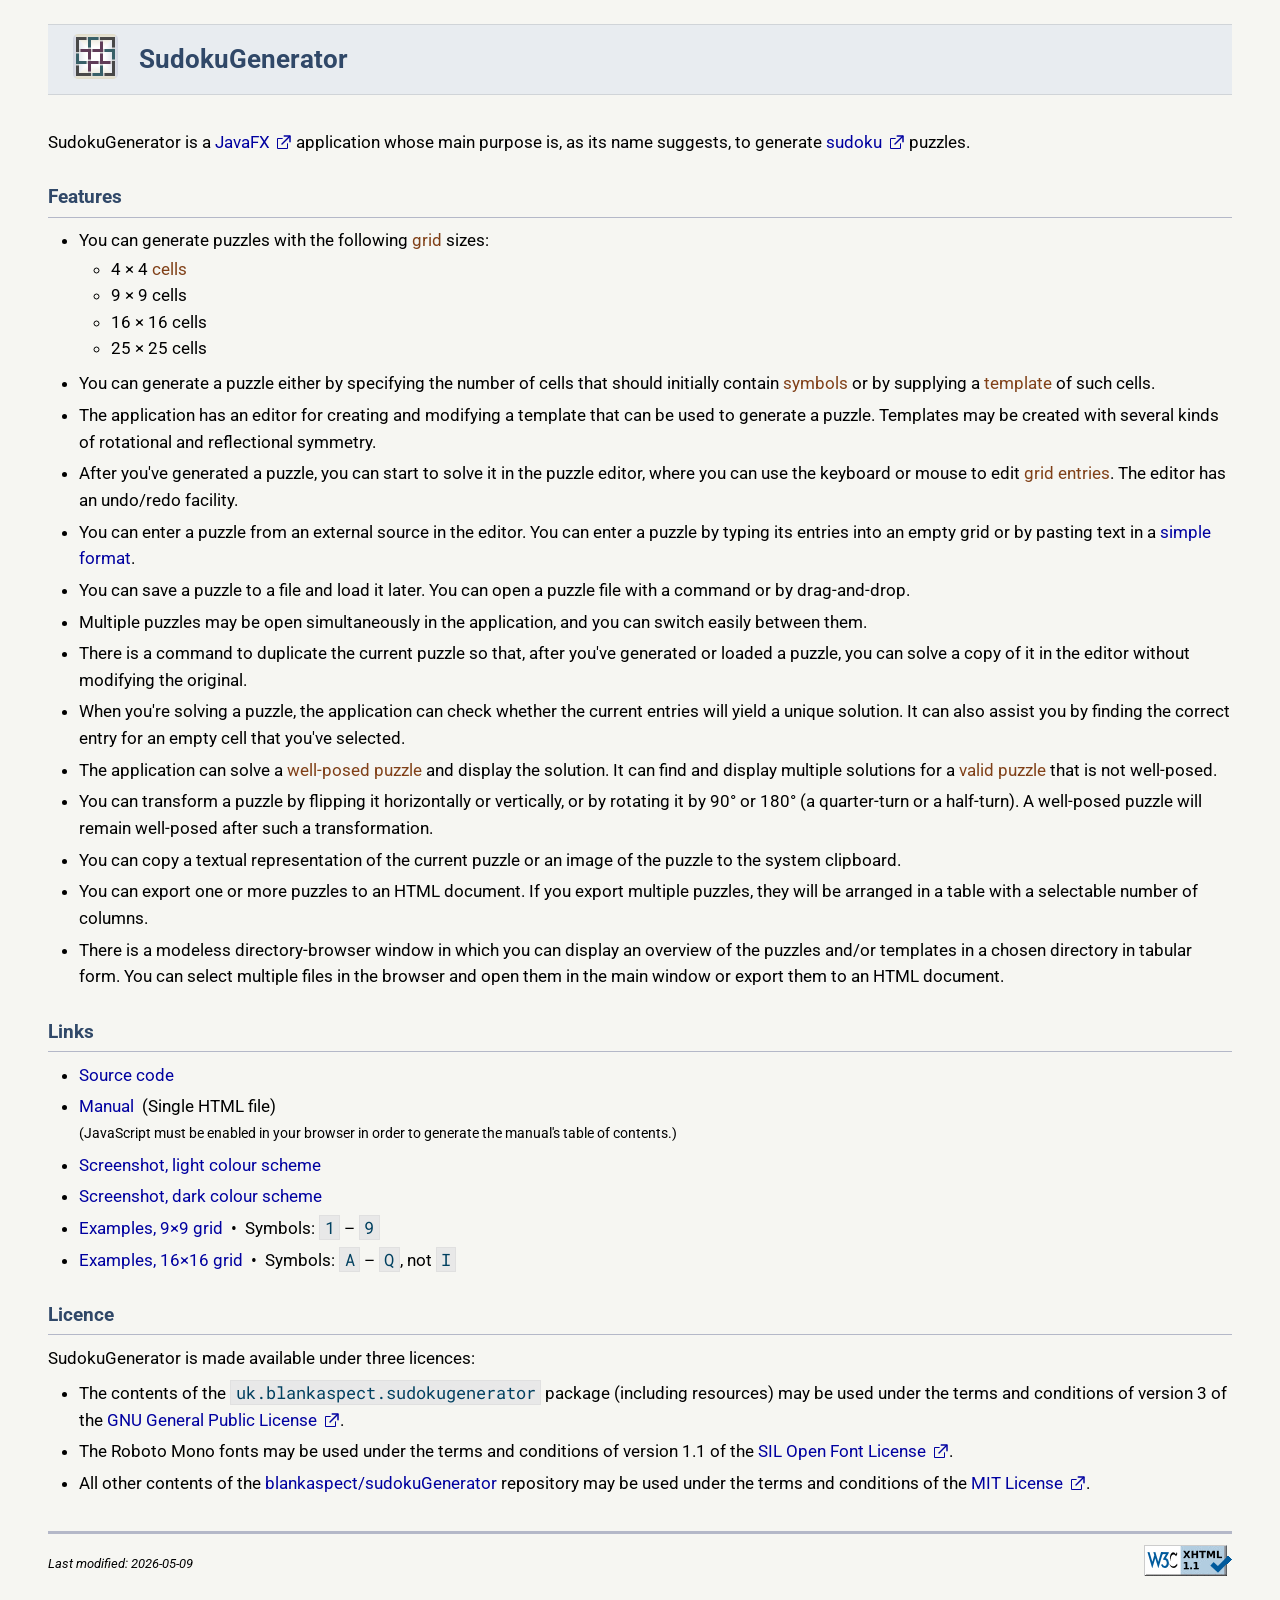
<file: docs/index.html>
<?xml version="1.0" encoding="UTF-8" standalone="no"?>
<!DOCTYPE html
   PUBLIC "-//W3C//DTD XHTML 1.1//EN"
   "http://www.w3.org/TR/xhtml11/DTD/xhtml11.dtd">

<html
   xmlns="http://www.w3.org/1999/xhtml"
   xml:lang="en">

  <head>
    <meta
       http-equiv="content-type"
       content="application/xhtml+xml;charset=UTF-8"/>
    <meta
       content="initial-scale=1"
       name="viewport"/>
    <title>SudokuGenerator : project page</title>
    <link
       href="style/blankaspect-common.css"
       media="screen"
       rel="stylesheet"
       type="text/css"/>
    <link
       href="style/blankaspect-project.css"
       media="screen"
       rel="stylesheet"
       type="text/css"/>
    <link
       href="style/sudokuGenerator-main.css"
       media="screen"
       rel="stylesheet"
       type="text/css"/>
    <link
       href="images/icon-48x48.png"
       rel="icon"/>
  </head>

  <body>

    <!-- Title -->

    <div id="title">
      <div>
        <img alt="Icon" src="images/icon-48x48.png"/>
      </div>
      <div>
        SudokuGenerator
      </div>
    </div>


    <!-- Description -->

    <div class="section" id="description">
      <p class="wrap">
        SudokuGenerator is a <a class="external"
        href="https://en.wikipedia.org/wiki/JavaFX">JavaFX</a> application whose main purpose
        is, as its name suggests, to generate <a class="external"
        href="https://en.wikipedia.org/wiki/Sudoku">sudoku</a> puzzles.
      </p>

      <h4>Features</h4>
      <ul class="list">
        <li class="spaced">
          <div class="wrap">
            You can generate puzzles with the following <a class="definition"
            href="manual/manual.html#def-grid">grid</a> sizes:
          </div>
          <ul class="continuationList">
            <li class="wrap">
              4&nbsp;&times;&nbsp;4 <a class="definition"
              href="manual/manual.html#def-cell">cells</a>
            </li>
            <li class="wrap">
              9&nbsp;&times;&nbsp;9 cells
            </li>
            <li class="wrap">
              16&nbsp;&times;&nbsp;16 cells
            </li>
            <li class="wrap">
              25&nbsp;&times;&nbsp;25 cells
            </li>
          </ul>
        </li>
        <li class="spaced wrap">
          You can generate a puzzle either by specifying the number of cells that should
          initially contain <a class="definition"
          href="manual/manual.html#def-symbol">symbols</a> or by supplying a <a
          class="definition" href="manual/manual.html#def-template">template</a> of such cells.
        </li>
        <li class="spaced wrap">
          The application has an editor for creating and modifying a template that can be used
          to generate a puzzle.  Templates may be created with several kinds of rotational and
          reflectional symmetry.
        </li>
        <li class="spaced wrap">
          After you&apos;ve generated a puzzle, you can start to solve it in the puzzle editor,
          where you can use the keyboard or mouse to edit <a class="definition"
          href="manual/manual.html#def-gridEntry">grid entries</a>.  The editor has an undo/redo
          facility.
        </li>
        <li class="spaced wrap">
          You can enter a puzzle from an external source in the editor.  You can enter a puzzle
          by typing its entries into an empty grid or by pasting text in a <a
          href="manual/manual.html#sectionD">simple format</a>.
        </li>
        <li class="spaced wrap">
          You can save a puzzle to a file and load it later.  You can open a puzzle file with a
          command or by drag-and-drop.
        </li>
        <li class="spaced wrap">
          Multiple puzzles may be open simultaneously in the application, and you can switch
          easily between them.
        </li>
        <li class="spaced wrap">
          There is a command to duplicate the current puzzle so that, after you&apos;ve
          generated or loaded a puzzle, you can solve a copy of it in the editor without
          modifying the original.
        </li>
        <li class="spaced wrap">
          When you&apos;re solving a puzzle, the application can check whether the current
          entries will yield a unique solution.  It can also assist you by finding the correct
          entry for an empty cell that you&apos;ve selected.
        </li>
        <li class="spaced wrap">
          The application can solve a <a class="definition"
          href="manual/manual.html#def-wellPosedPuzzle">well-posed puzzle</a> and display the
          solution.  It can find and display multiple solutions for a <a class="definition"
          href="manual/manual.html#def-validPuzzle">valid puzzle</a> that is not well-posed.
        </li>
        <li class="spaced wrap">
          You can transform a puzzle by flipping it horizontally or vertically, or by rotating
          it by 90&deg; or 180&deg; (a quarter-turn or a half-turn).  A well-posed puzzle will
          remain well-posed after such a transformation.
        </li>
        <li class="spaced wrap">
          You can copy a textual representation of the current puzzle or an image of the puzzle
          to the system clipboard.
        </li>
        <li class="spaced wrap">
          You can export one or more puzzles to an HTML document.  If you export multiple
          puzzles, they will be arranged in a table with a selectable number of columns.
        </li>
        <li class="spaced wrap">
          There is a modeless directory-browser window in which you can display an overview of
          the puzzles and/or templates in a chosen directory in tabular form.  You can select
          multiple files in the browser and open them in the main window or export them to an
          HTML document.
        </li>
      </ul>

      <h4>Links</h4>
      <ul class="list">
        <li class="spaced">
          <a href="https://github.com/blankaspect/sudokuGenerator">Source code</a>
        </li>
        <li class="spaced">
          <div>
            <a href="manual/manual.html">Manual</a> &nbsp;(Single HTML file)
          </div>
          <div class="smallText1 wrap">
            (JavaScript must be enabled in your browser in order to generate the manual&apos;s
            table of contents.)
          </div>
        </li>
        <li class="spaced">
          <a href="images/screenshot-light.png">Screenshot, light colour scheme</a>
        </li>
        <li class="spaced">
          <a href="images/screenshot-dark.png">Screenshot, dark colour scheme</a>
        </li>
        <li class="spaced wrap">
          <a href="examples/examples-3-01.html">Examples, 9&times;9 grid</a> &nbsp;&bull;&nbsp;
          Symbols: <code>1</code> &ndash; <code>9</code>
        </li>
        <li class="spaced wrap">
          <a href="examples/examples-4-01.html">Examples, 16&times;16 grid</a>
          &nbsp;&bull;&nbsp; Symbols: <code>A</code> &ndash; <code>Q</code>, not <code>I</code>
        </li>
      </ul>

      <h4>Licence</h4>
      <p class="wrap">
        SudokuGenerator is made available under three licences:
      </p>
      <ul class="list">
        <li class="spaced wrap">
          The contents of the <code>uk.blankaspect.sudokugenerator</code> package (including
          resources) may be used under the terms and conditions of version 3 of the <a
          class="external" href="https://www.gnu.org/licenses/gpl-3.0.html">GNU General Public
          License</a>.
        </li>
        <li class="spaced wrap">
          The Roboto Mono fonts may be used under the terms and conditions of version 1.1 of the
          <a class="external"
          href="https://openfontlicense.org/open-font-license-official-text/">SIL Open Font
          License</a>.
        </li>
        <li class="spaced wrap">
          All other contents of the <a
          href="https://github.com/blankaspect/sudokuGenerator">blankaspect/sudokuGenerator</a>
          repository may be used under the terms and conditions of the <a class="external"
          href="https://mit-license.org/">MIT License</a>.
        </li>
      </ul>
    </div>


    <!-- Footer -->

    <div id="lastModified">
      <div>
        <div>
          Last modified: 2026-05-09
        </div>
        <div class="image">
          <a class="hideHover" href="https://validator.w3.org/check?uri=referer">
            <img alt="XHTML 1.1" src="images/valid-xhtml11-blue.png"/>
          </a>
        </div>
      </div>
    </div>

  </body>

</html>
</file>
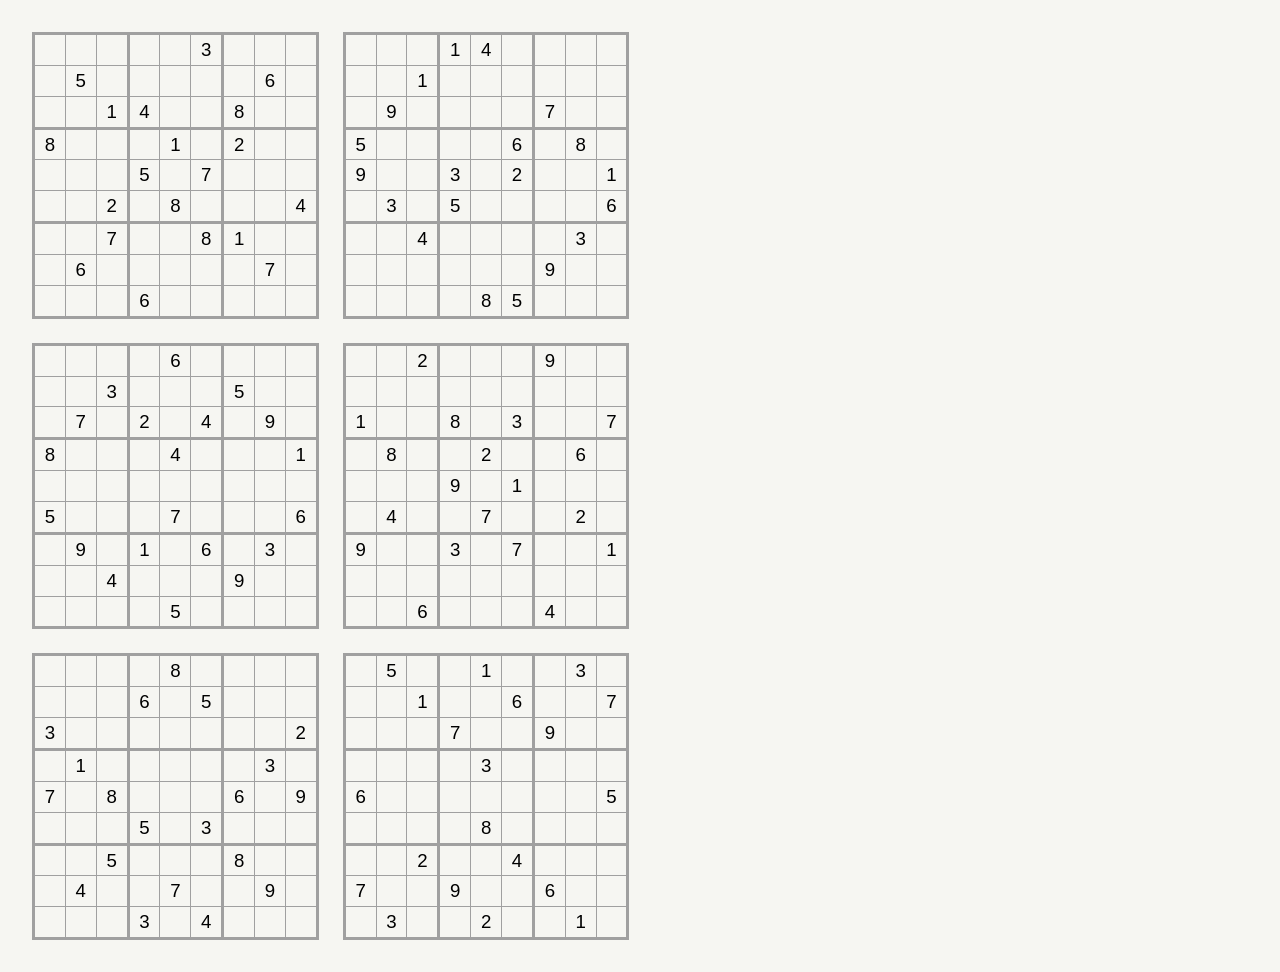
<file: docs/examples/examples-3-01.html>
<?xml version="1.0" encoding="UTF-8"?>
<!DOCTYPE html
   PUBLIC "-//W3C//DTD XHTML 1.1//EN"
   "http://www.w3.org/TR/xhtml11/DTD/xhtml11.dtd">

<html xmlns="http://www.w3.org/1999/xhtml" xml:lang="en">
  <head>
    <meta
       http-equiv="content-type"
       content="application/xhtml+xml;charset=UTF-8"/>
    <title>Sudoku</title>
    <style type="text/css" media="print,screen">
      /*<![CDATA[*/
      body {
        margin: 0.5em;
      }
      div.grid {
        display: table;
        border-collapse: collapse;
        border: 3px solid;
        font: 14pt sans-serif;
      }
      div.grid > div {
        display: table-row;
      }
      div.grid > div > div {
        display: table-cell;
        width: 1.6em;
        height: 1.6em;
        border: 1px solid;
        vertical-align: middle;
        text-align: center;
      }
      div.grid > div > div.wide-border-left {
        border-left: 3px solid;
      }
      div.grid > div.wide-border-top > div {
        border-top: 3px solid;
      }
      div.outerGrid {
        display: table;
        border: none;
        border-spacing: 1.5em;
      }
      div.outerGrid > div {
        display: table-row;
      }
      div.outerGrid > div > div {
        display: table-cell;
      }
      @media (prefers-color-scheme: light) {
        :root {
          --border-color: #A0A0A0;
        }
        body {
          color: #000000;
          background-color: #F6F6F2;
        }
        div.grid {
          border-color: var(--border-color);
        }
        div.grid > div > div {
          border-color: var(--border-color);
        }
        div.grid > div > div.wide-border-left {
          border-left-color: var(--border-color);
        }
        div.grid > div.wide-border-top > div {
          border-top-color: var(--border-color);
        }
      }
      @media (prefers-color-scheme: dark) {
        :root {
          --border-color: #787878;
        }
        body {
          color: #F4F4F4;
          background-color: #202020;
        }
        div.grid {
          border-color: var(--border-color);
        }
        div.grid > div > div {
          border-color: var(--border-color);
        }
        div.grid > div > div.wide-border-left {
          border-left-color: var(--border-color);
        }
        div.grid > div.wide-border-top > div {
          border-top-color: var(--border-color);
        }
      }
      /*]]>*/
    </style>
  </head>

  <body>
    <div class="outerGrid">
      <div>
        <div>
          <div id="puzzle1" class="grid">
            <div id="p1-1">
              <div></div>
              <div></div>
              <div></div>
              <div class="wide-border-left"></div>
              <div></div>
              <div>3</div>
              <div class="wide-border-left"></div>
              <div></div>
              <div></div>
            </div>
            <div id="p1-2">
              <div></div>
              <div>5</div>
              <div></div>
              <div class="wide-border-left"></div>
              <div></div>
              <div></div>
              <div class="wide-border-left"></div>
              <div>6</div>
              <div></div>
            </div>
            <div id="p1-3">
              <div></div>
              <div></div>
              <div>1</div>
              <div class="wide-border-left">4</div>
              <div></div>
              <div></div>
              <div class="wide-border-left">8</div>
              <div></div>
              <div></div>
            </div>
            <div id="p1-4" class="wide-border-top">
              <div>8</div>
              <div></div>
              <div></div>
              <div class="wide-border-left"></div>
              <div>1</div>
              <div></div>
              <div class="wide-border-left">2</div>
              <div></div>
              <div></div>
            </div>
            <div id="p1-5">
              <div></div>
              <div></div>
              <div></div>
              <div class="wide-border-left">5</div>
              <div></div>
              <div>7</div>
              <div class="wide-border-left"></div>
              <div></div>
              <div></div>
            </div>
            <div id="p1-6">
              <div></div>
              <div></div>
              <div>2</div>
              <div class="wide-border-left"></div>
              <div>8</div>
              <div></div>
              <div class="wide-border-left"></div>
              <div></div>
              <div>4</div>
            </div>
            <div id="p1-7" class="wide-border-top">
              <div></div>
              <div></div>
              <div>7</div>
              <div class="wide-border-left"></div>
              <div></div>
              <div>8</div>
              <div class="wide-border-left">1</div>
              <div></div>
              <div></div>
            </div>
            <div id="p1-8">
              <div></div>
              <div>6</div>
              <div></div>
              <div class="wide-border-left"></div>
              <div></div>
              <div></div>
              <div class="wide-border-left"></div>
              <div>7</div>
              <div></div>
            </div>
            <div id="p1-9">
              <div></div>
              <div></div>
              <div></div>
              <div class="wide-border-left">6</div>
              <div></div>
              <div></div>
              <div class="wide-border-left"></div>
              <div></div>
              <div></div>
            </div>
          </div>
        </div>
        <div>
          <div id="puzzle2" class="grid">
            <div id="p2-1">
              <div></div>
              <div></div>
              <div></div>
              <div class="wide-border-left">1</div>
              <div>4</div>
              <div></div>
              <div class="wide-border-left"></div>
              <div></div>
              <div></div>
            </div>
            <div id="p2-2">
              <div></div>
              <div></div>
              <div>1</div>
              <div class="wide-border-left"></div>
              <div></div>
              <div></div>
              <div class="wide-border-left"></div>
              <div></div>
              <div></div>
            </div>
            <div id="p2-3">
              <div></div>
              <div>9</div>
              <div></div>
              <div class="wide-border-left"></div>
              <div></div>
              <div></div>
              <div class="wide-border-left">7</div>
              <div></div>
              <div></div>
            </div>
            <div id="p2-4" class="wide-border-top">
              <div>5</div>
              <div></div>
              <div></div>
              <div class="wide-border-left"></div>
              <div></div>
              <div>6</div>
              <div class="wide-border-left"></div>
              <div>8</div>
              <div></div>
            </div>
            <div id="p2-5">
              <div>9</div>
              <div></div>
              <div></div>
              <div class="wide-border-left">3</div>
              <div></div>
              <div>2</div>
              <div class="wide-border-left"></div>
              <div></div>
              <div>1</div>
            </div>
            <div id="p2-6">
              <div></div>
              <div>3</div>
              <div></div>
              <div class="wide-border-left">5</div>
              <div></div>
              <div></div>
              <div class="wide-border-left"></div>
              <div></div>
              <div>6</div>
            </div>
            <div id="p2-7" class="wide-border-top">
              <div></div>
              <div></div>
              <div>4</div>
              <div class="wide-border-left"></div>
              <div></div>
              <div></div>
              <div class="wide-border-left"></div>
              <div>3</div>
              <div></div>
            </div>
            <div id="p2-8">
              <div></div>
              <div></div>
              <div></div>
              <div class="wide-border-left"></div>
              <div></div>
              <div></div>
              <div class="wide-border-left">9</div>
              <div></div>
              <div></div>
            </div>
            <div id="p2-9">
              <div></div>
              <div></div>
              <div></div>
              <div class="wide-border-left"></div>
              <div>8</div>
              <div>5</div>
              <div class="wide-border-left"></div>
              <div></div>
              <div></div>
            </div>
          </div>
        </div>
      </div>
      <div>
        <div>
          <div id="puzzle3" class="grid">
            <div id="p3-1">
              <div></div>
              <div></div>
              <div></div>
              <div class="wide-border-left"></div>
              <div>6</div>
              <div></div>
              <div class="wide-border-left"></div>
              <div></div>
              <div></div>
            </div>
            <div id="p3-2">
              <div></div>
              <div></div>
              <div>3</div>
              <div class="wide-border-left"></div>
              <div></div>
              <div></div>
              <div class="wide-border-left">5</div>
              <div></div>
              <div></div>
            </div>
            <div id="p3-3">
              <div></div>
              <div>7</div>
              <div></div>
              <div class="wide-border-left">2</div>
              <div></div>
              <div>4</div>
              <div class="wide-border-left"></div>
              <div>9</div>
              <div></div>
            </div>
            <div id="p3-4" class="wide-border-top">
              <div>8</div>
              <div></div>
              <div></div>
              <div class="wide-border-left"></div>
              <div>4</div>
              <div></div>
              <div class="wide-border-left"></div>
              <div></div>
              <div>1</div>
            </div>
            <div id="p3-5">
              <div></div>
              <div></div>
              <div></div>
              <div class="wide-border-left"></div>
              <div></div>
              <div></div>
              <div class="wide-border-left"></div>
              <div></div>
              <div></div>
            </div>
            <div id="p3-6">
              <div>5</div>
              <div></div>
              <div></div>
              <div class="wide-border-left"></div>
              <div>7</div>
              <div></div>
              <div class="wide-border-left"></div>
              <div></div>
              <div>6</div>
            </div>
            <div id="p3-7" class="wide-border-top">
              <div></div>
              <div>9</div>
              <div></div>
              <div class="wide-border-left">1</div>
              <div></div>
              <div>6</div>
              <div class="wide-border-left"></div>
              <div>3</div>
              <div></div>
            </div>
            <div id="p3-8">
              <div></div>
              <div></div>
              <div>4</div>
              <div class="wide-border-left"></div>
              <div></div>
              <div></div>
              <div class="wide-border-left">9</div>
              <div></div>
              <div></div>
            </div>
            <div id="p3-9">
              <div></div>
              <div></div>
              <div></div>
              <div class="wide-border-left"></div>
              <div>5</div>
              <div></div>
              <div class="wide-border-left"></div>
              <div></div>
              <div></div>
            </div>
          </div>
        </div>
        <div>
          <div id="puzzle4" class="grid">
            <div id="p4-1">
              <div></div>
              <div></div>
              <div>2</div>
              <div class="wide-border-left"></div>
              <div></div>
              <div></div>
              <div class="wide-border-left">9</div>
              <div></div>
              <div></div>
            </div>
            <div id="p4-2">
              <div></div>
              <div></div>
              <div></div>
              <div class="wide-border-left"></div>
              <div></div>
              <div></div>
              <div class="wide-border-left"></div>
              <div></div>
              <div></div>
            </div>
            <div id="p4-3">
              <div>1</div>
              <div></div>
              <div></div>
              <div class="wide-border-left">8</div>
              <div></div>
              <div>3</div>
              <div class="wide-border-left"></div>
              <div></div>
              <div>7</div>
            </div>
            <div id="p4-4" class="wide-border-top">
              <div></div>
              <div>8</div>
              <div></div>
              <div class="wide-border-left"></div>
              <div>2</div>
              <div></div>
              <div class="wide-border-left"></div>
              <div>6</div>
              <div></div>
            </div>
            <div id="p4-5">
              <div></div>
              <div></div>
              <div></div>
              <div class="wide-border-left">9</div>
              <div></div>
              <div>1</div>
              <div class="wide-border-left"></div>
              <div></div>
              <div></div>
            </div>
            <div id="p4-6">
              <div></div>
              <div>4</div>
              <div></div>
              <div class="wide-border-left"></div>
              <div>7</div>
              <div></div>
              <div class="wide-border-left"></div>
              <div>2</div>
              <div></div>
            </div>
            <div id="p4-7" class="wide-border-top">
              <div>9</div>
              <div></div>
              <div></div>
              <div class="wide-border-left">3</div>
              <div></div>
              <div>7</div>
              <div class="wide-border-left"></div>
              <div></div>
              <div>1</div>
            </div>
            <div id="p4-8">
              <div></div>
              <div></div>
              <div></div>
              <div class="wide-border-left"></div>
              <div></div>
              <div></div>
              <div class="wide-border-left"></div>
              <div></div>
              <div></div>
            </div>
            <div id="p4-9">
              <div></div>
              <div></div>
              <div>6</div>
              <div class="wide-border-left"></div>
              <div></div>
              <div></div>
              <div class="wide-border-left">4</div>
              <div></div>
              <div></div>
            </div>
          </div>
        </div>
      </div>
      <div>
        <div>
          <div id="puzzle5" class="grid">
            <div id="p5-1">
              <div></div>
              <div></div>
              <div></div>
              <div class="wide-border-left"></div>
              <div>8</div>
              <div></div>
              <div class="wide-border-left"></div>
              <div></div>
              <div></div>
            </div>
            <div id="p5-2">
              <div></div>
              <div></div>
              <div></div>
              <div class="wide-border-left">6</div>
              <div></div>
              <div>5</div>
              <div class="wide-border-left"></div>
              <div></div>
              <div></div>
            </div>
            <div id="p5-3">
              <div>3</div>
              <div></div>
              <div></div>
              <div class="wide-border-left"></div>
              <div></div>
              <div></div>
              <div class="wide-border-left"></div>
              <div></div>
              <div>2</div>
            </div>
            <div id="p5-4" class="wide-border-top">
              <div></div>
              <div>1</div>
              <div></div>
              <div class="wide-border-left"></div>
              <div></div>
              <div></div>
              <div class="wide-border-left"></div>
              <div>3</div>
              <div></div>
            </div>
            <div id="p5-5">
              <div>7</div>
              <div></div>
              <div>8</div>
              <div class="wide-border-left"></div>
              <div></div>
              <div></div>
              <div class="wide-border-left">6</div>
              <div></div>
              <div>9</div>
            </div>
            <div id="p5-6">
              <div></div>
              <div></div>
              <div></div>
              <div class="wide-border-left">5</div>
              <div></div>
              <div>3</div>
              <div class="wide-border-left"></div>
              <div></div>
              <div></div>
            </div>
            <div id="p5-7" class="wide-border-top">
              <div></div>
              <div></div>
              <div>5</div>
              <div class="wide-border-left"></div>
              <div></div>
              <div></div>
              <div class="wide-border-left">8</div>
              <div></div>
              <div></div>
            </div>
            <div id="p5-8">
              <div></div>
              <div>4</div>
              <div></div>
              <div class="wide-border-left"></div>
              <div>7</div>
              <div></div>
              <div class="wide-border-left"></div>
              <div>9</div>
              <div></div>
            </div>
            <div id="p5-9">
              <div></div>
              <div></div>
              <div></div>
              <div class="wide-border-left">3</div>
              <div></div>
              <div>4</div>
              <div class="wide-border-left"></div>
              <div></div>
              <div></div>
            </div>
          </div>
        </div>
        <div>
          <div id="puzzle6" class="grid">
            <div id="p6-1">
              <div></div>
              <div>5</div>
              <div></div>
              <div class="wide-border-left"></div>
              <div>1</div>
              <div></div>
              <div class="wide-border-left"></div>
              <div>3</div>
              <div></div>
            </div>
            <div id="p6-2">
              <div></div>
              <div></div>
              <div>1</div>
              <div class="wide-border-left"></div>
              <div></div>
              <div>6</div>
              <div class="wide-border-left"></div>
              <div></div>
              <div>7</div>
            </div>
            <div id="p6-3">
              <div></div>
              <div></div>
              <div></div>
              <div class="wide-border-left">7</div>
              <div></div>
              <div></div>
              <div class="wide-border-left">9</div>
              <div></div>
              <div></div>
            </div>
            <div id="p6-4" class="wide-border-top">
              <div></div>
              <div></div>
              <div></div>
              <div class="wide-border-left"></div>
              <div>3</div>
              <div></div>
              <div class="wide-border-left"></div>
              <div></div>
              <div></div>
            </div>
            <div id="p6-5">
              <div>6</div>
              <div></div>
              <div></div>
              <div class="wide-border-left"></div>
              <div></div>
              <div></div>
              <div class="wide-border-left"></div>
              <div></div>
              <div>5</div>
            </div>
            <div id="p6-6">
              <div></div>
              <div></div>
              <div></div>
              <div class="wide-border-left"></div>
              <div>8</div>
              <div></div>
              <div class="wide-border-left"></div>
              <div></div>
              <div></div>
            </div>
            <div id="p6-7" class="wide-border-top">
              <div></div>
              <div></div>
              <div>2</div>
              <div class="wide-border-left"></div>
              <div></div>
              <div>4</div>
              <div class="wide-border-left"></div>
              <div></div>
              <div></div>
            </div>
            <div id="p6-8">
              <div>7</div>
              <div></div>
              <div></div>
              <div class="wide-border-left">9</div>
              <div></div>
              <div></div>
              <div class="wide-border-left">6</div>
              <div></div>
              <div></div>
            </div>
            <div id="p6-9">
              <div></div>
              <div>3</div>
              <div></div>
              <div class="wide-border-left"></div>
              <div>2</div>
              <div></div>
              <div class="wide-border-left"></div>
              <div>1</div>
              <div></div>
            </div>
          </div>
        </div>
      </div>
    </div>
  </body>
</html>
</file>
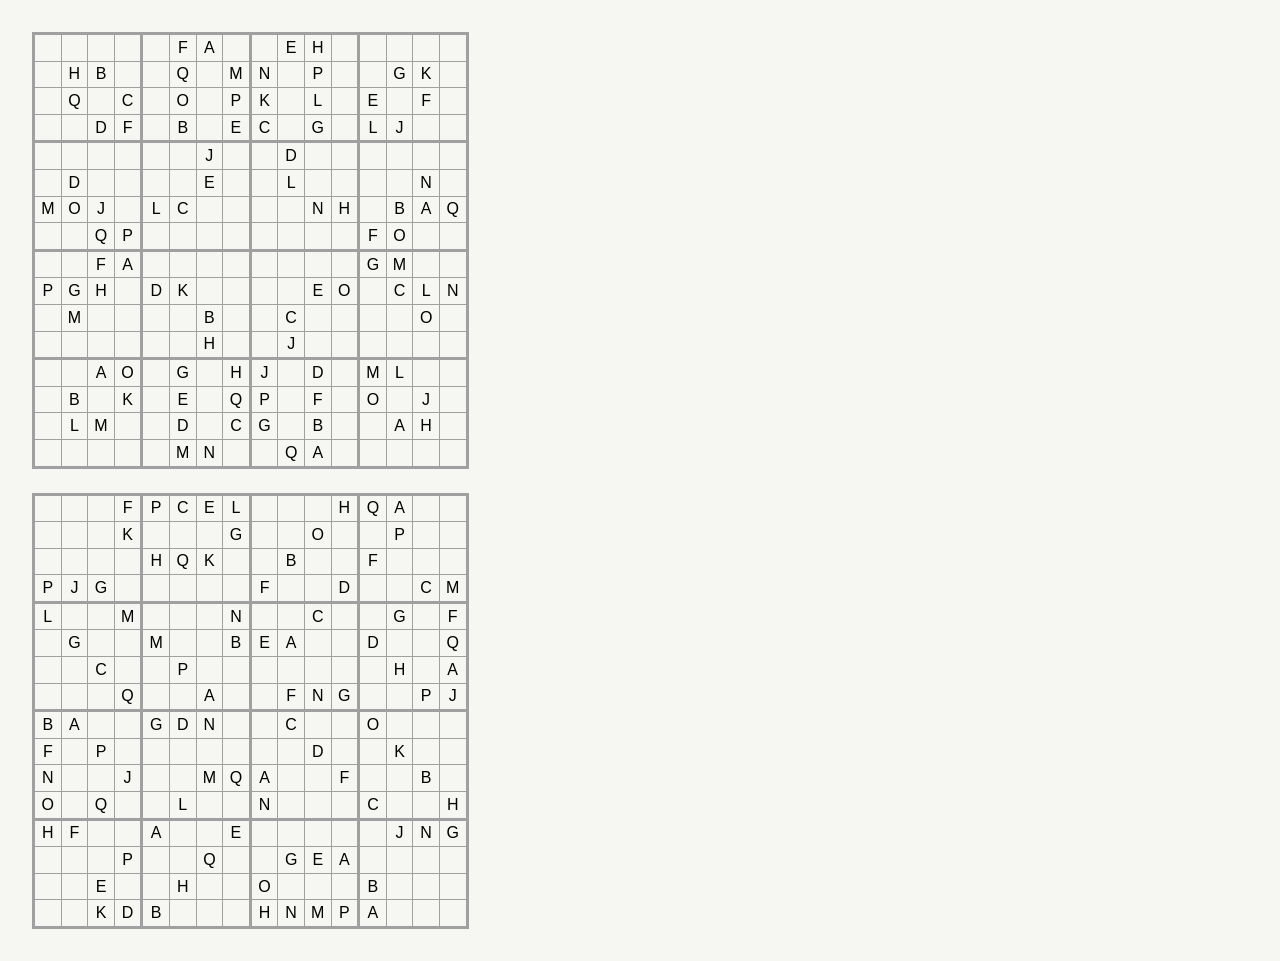
<file: docs/examples/examples-4-01.html>
<?xml version="1.0" encoding="UTF-8"?>
<!DOCTYPE html
   PUBLIC "-//W3C//DTD XHTML 1.1//EN"
   "http://www.w3.org/TR/xhtml11/DTD/xhtml11.dtd">

<html xmlns="http://www.w3.org/1999/xhtml" xml:lang="en">
  <head>
    <meta
       http-equiv="content-type"
       content="application/xhtml+xml;charset=UTF-8"/>
    <title>Sudoku</title>
    <style type="text/css" media="print,screen">
      /*<![CDATA[*/
      body {
        margin: 0.5em;
      }
      div.grid {
        display: table;
        border-collapse: collapse;
        border: 3px solid;
        font: 12pt sans-serif;
      }
      div.grid > div {
        display: table-row;
      }
      div.grid > div > div {
        display: table-cell;
        width: 1.6em;
        height: 1.6em;
        border: 1px solid;
        vertical-align: middle;
        text-align: center;
      }
      div.grid > div > div.wide-border-left {
        border-left: 3px solid;
      }
      div.grid > div.wide-border-top > div {
        border-top: 3px solid;
      }
      div.outerGrid {
        display: table;
        border: none;
        border-spacing: 1.5em;
      }
      div.outerGrid > div {
        display: table-row;
      }
      div.outerGrid > div > div {
        display: table-cell;
      }
      @media (prefers-color-scheme: light) {
        :root {
          --border-color: #A0A0A0;
        }
        body {
          color: #000000;
          background-color: #F6F6F2;
        }
        div.grid {
          border-color: var(--border-color);
        }
        div.grid > div > div {
          border-color: var(--border-color);
        }
        div.grid > div > div.wide-border-left {
          border-left-color: var(--border-color);
        }
        div.grid > div.wide-border-top > div {
          border-top-color: var(--border-color);
        }
      }
      @media (prefers-color-scheme: dark) {
        :root {
          --border-color: #787878;
        }
        body {
          color: #F4F4F4;
          background-color: #202020;
        }
        div.grid {
          border-color: var(--border-color);
        }
        div.grid > div > div {
          border-color: var(--border-color);
        }
        div.grid > div > div.wide-border-left {
          border-left-color: var(--border-color);
        }
        div.grid > div.wide-border-top > div {
          border-top-color: var(--border-color);
        }
      }
      /*]]>*/
    </style>
  </head>

  <body>
    <div class="outerGrid">
      <div>
        <div>
          <div id="puzzle1" class="grid">
            <div id="p1-1">
              <div></div>
              <div></div>
              <div></div>
              <div></div>
              <div class="wide-border-left"></div>
              <div>F</div>
              <div>A</div>
              <div></div>
              <div class="wide-border-left"></div>
              <div>E</div>
              <div>H</div>
              <div></div>
              <div class="wide-border-left"></div>
              <div></div>
              <div></div>
              <div></div>
            </div>
            <div id="p1-2">
              <div></div>
              <div>H</div>
              <div>B</div>
              <div></div>
              <div class="wide-border-left"></div>
              <div>Q</div>
              <div></div>
              <div>M</div>
              <div class="wide-border-left">N</div>
              <div></div>
              <div>P</div>
              <div></div>
              <div class="wide-border-left"></div>
              <div>G</div>
              <div>K</div>
              <div></div>
            </div>
            <div id="p1-3">
              <div></div>
              <div>Q</div>
              <div></div>
              <div>C</div>
              <div class="wide-border-left"></div>
              <div>O</div>
              <div></div>
              <div>P</div>
              <div class="wide-border-left">K</div>
              <div></div>
              <div>L</div>
              <div></div>
              <div class="wide-border-left">E</div>
              <div></div>
              <div>F</div>
              <div></div>
            </div>
            <div id="p1-4">
              <div></div>
              <div></div>
              <div>D</div>
              <div>F</div>
              <div class="wide-border-left"></div>
              <div>B</div>
              <div></div>
              <div>E</div>
              <div class="wide-border-left">C</div>
              <div></div>
              <div>G</div>
              <div></div>
              <div class="wide-border-left">L</div>
              <div>J</div>
              <div></div>
              <div></div>
            </div>
            <div id="p1-5" class="wide-border-top">
              <div></div>
              <div></div>
              <div></div>
              <div></div>
              <div class="wide-border-left"></div>
              <div></div>
              <div>J</div>
              <div></div>
              <div class="wide-border-left"></div>
              <div>D</div>
              <div></div>
              <div></div>
              <div class="wide-border-left"></div>
              <div></div>
              <div></div>
              <div></div>
            </div>
            <div id="p1-6">
              <div></div>
              <div>D</div>
              <div></div>
              <div></div>
              <div class="wide-border-left"></div>
              <div></div>
              <div>E</div>
              <div></div>
              <div class="wide-border-left"></div>
              <div>L</div>
              <div></div>
              <div></div>
              <div class="wide-border-left"></div>
              <div></div>
              <div>N</div>
              <div></div>
            </div>
            <div id="p1-7">
              <div>M</div>
              <div>O</div>
              <div>J</div>
              <div></div>
              <div class="wide-border-left">L</div>
              <div>C</div>
              <div></div>
              <div></div>
              <div class="wide-border-left"></div>
              <div></div>
              <div>N</div>
              <div>H</div>
              <div class="wide-border-left"></div>
              <div>B</div>
              <div>A</div>
              <div>Q</div>
            </div>
            <div id="p1-8">
              <div></div>
              <div></div>
              <div>Q</div>
              <div>P</div>
              <div class="wide-border-left"></div>
              <div></div>
              <div></div>
              <div></div>
              <div class="wide-border-left"></div>
              <div></div>
              <div></div>
              <div></div>
              <div class="wide-border-left">F</div>
              <div>O</div>
              <div></div>
              <div></div>
            </div>
            <div id="p1-9" class="wide-border-top">
              <div></div>
              <div></div>
              <div>F</div>
              <div>A</div>
              <div class="wide-border-left"></div>
              <div></div>
              <div></div>
              <div></div>
              <div class="wide-border-left"></div>
              <div></div>
              <div></div>
              <div></div>
              <div class="wide-border-left">G</div>
              <div>M</div>
              <div></div>
              <div></div>
            </div>
            <div id="p1-10">
              <div>P</div>
              <div>G</div>
              <div>H</div>
              <div></div>
              <div class="wide-border-left">D</div>
              <div>K</div>
              <div></div>
              <div></div>
              <div class="wide-border-left"></div>
              <div></div>
              <div>E</div>
              <div>O</div>
              <div class="wide-border-left"></div>
              <div>C</div>
              <div>L</div>
              <div>N</div>
            </div>
            <div id="p1-11">
              <div></div>
              <div>M</div>
              <div></div>
              <div></div>
              <div class="wide-border-left"></div>
              <div></div>
              <div>B</div>
              <div></div>
              <div class="wide-border-left"></div>
              <div>C</div>
              <div></div>
              <div></div>
              <div class="wide-border-left"></div>
              <div></div>
              <div>O</div>
              <div></div>
            </div>
            <div id="p1-12">
              <div></div>
              <div></div>
              <div></div>
              <div></div>
              <div class="wide-border-left"></div>
              <div></div>
              <div>H</div>
              <div></div>
              <div class="wide-border-left"></div>
              <div>J</div>
              <div></div>
              <div></div>
              <div class="wide-border-left"></div>
              <div></div>
              <div></div>
              <div></div>
            </div>
            <div id="p1-13" class="wide-border-top">
              <div></div>
              <div></div>
              <div>A</div>
              <div>O</div>
              <div class="wide-border-left"></div>
              <div>G</div>
              <div></div>
              <div>H</div>
              <div class="wide-border-left">J</div>
              <div></div>
              <div>D</div>
              <div></div>
              <div class="wide-border-left">M</div>
              <div>L</div>
              <div></div>
              <div></div>
            </div>
            <div id="p1-14">
              <div></div>
              <div>B</div>
              <div></div>
              <div>K</div>
              <div class="wide-border-left"></div>
              <div>E</div>
              <div></div>
              <div>Q</div>
              <div class="wide-border-left">P</div>
              <div></div>
              <div>F</div>
              <div></div>
              <div class="wide-border-left">O</div>
              <div></div>
              <div>J</div>
              <div></div>
            </div>
            <div id="p1-15">
              <div></div>
              <div>L</div>
              <div>M</div>
              <div></div>
              <div class="wide-border-left"></div>
              <div>D</div>
              <div></div>
              <div>C</div>
              <div class="wide-border-left">G</div>
              <div></div>
              <div>B</div>
              <div></div>
              <div class="wide-border-left"></div>
              <div>A</div>
              <div>H</div>
              <div></div>
            </div>
            <div id="p1-16">
              <div></div>
              <div></div>
              <div></div>
              <div></div>
              <div class="wide-border-left"></div>
              <div>M</div>
              <div>N</div>
              <div></div>
              <div class="wide-border-left"></div>
              <div>Q</div>
              <div>A</div>
              <div></div>
              <div class="wide-border-left"></div>
              <div></div>
              <div></div>
              <div></div>
            </div>
          </div>
        </div>
      </div>
      <div>
        <div>
          <div id="puzzle2" class="grid">
            <div id="p2-1">
              <div></div>
              <div></div>
              <div></div>
              <div>F</div>
              <div class="wide-border-left">P</div>
              <div>C</div>
              <div>E</div>
              <div>L</div>
              <div class="wide-border-left"></div>
              <div></div>
              <div></div>
              <div>H</div>
              <div class="wide-border-left">Q</div>
              <div>A</div>
              <div></div>
              <div></div>
            </div>
            <div id="p2-2">
              <div></div>
              <div></div>
              <div></div>
              <div>K</div>
              <div class="wide-border-left"></div>
              <div></div>
              <div></div>
              <div>G</div>
              <div class="wide-border-left"></div>
              <div></div>
              <div>O</div>
              <div></div>
              <div class="wide-border-left"></div>
              <div>P</div>
              <div></div>
              <div></div>
            </div>
            <div id="p2-3">
              <div></div>
              <div></div>
              <div></div>
              <div></div>
              <div class="wide-border-left">H</div>
              <div>Q</div>
              <div>K</div>
              <div></div>
              <div class="wide-border-left"></div>
              <div>B</div>
              <div></div>
              <div></div>
              <div class="wide-border-left">F</div>
              <div></div>
              <div></div>
              <div></div>
            </div>
            <div id="p2-4">
              <div>P</div>
              <div>J</div>
              <div>G</div>
              <div></div>
              <div class="wide-border-left"></div>
              <div></div>
              <div></div>
              <div></div>
              <div class="wide-border-left">F</div>
              <div></div>
              <div></div>
              <div>D</div>
              <div class="wide-border-left"></div>
              <div></div>
              <div>C</div>
              <div>M</div>
            </div>
            <div id="p2-5" class="wide-border-top">
              <div>L</div>
              <div></div>
              <div></div>
              <div>M</div>
              <div class="wide-border-left"></div>
              <div></div>
              <div></div>
              <div>N</div>
              <div class="wide-border-left"></div>
              <div></div>
              <div>C</div>
              <div></div>
              <div class="wide-border-left"></div>
              <div>G</div>
              <div></div>
              <div>F</div>
            </div>
            <div id="p2-6">
              <div></div>
              <div>G</div>
              <div></div>
              <div></div>
              <div class="wide-border-left">M</div>
              <div></div>
              <div></div>
              <div>B</div>
              <div class="wide-border-left">E</div>
              <div>A</div>
              <div></div>
              <div></div>
              <div class="wide-border-left">D</div>
              <div></div>
              <div></div>
              <div>Q</div>
            </div>
            <div id="p2-7">
              <div></div>
              <div></div>
              <div>C</div>
              <div></div>
              <div class="wide-border-left"></div>
              <div>P</div>
              <div></div>
              <div></div>
              <div class="wide-border-left"></div>
              <div></div>
              <div></div>
              <div></div>
              <div class="wide-border-left"></div>
              <div>H</div>
              <div></div>
              <div>A</div>
            </div>
            <div id="p2-8">
              <div></div>
              <div></div>
              <div></div>
              <div>Q</div>
              <div class="wide-border-left"></div>
              <div></div>
              <div>A</div>
              <div></div>
              <div class="wide-border-left"></div>
              <div>F</div>
              <div>N</div>
              <div>G</div>
              <div class="wide-border-left"></div>
              <div></div>
              <div>P</div>
              <div>J</div>
            </div>
            <div id="p2-9" class="wide-border-top">
              <div>B</div>
              <div>A</div>
              <div></div>
              <div></div>
              <div class="wide-border-left">G</div>
              <div>D</div>
              <div>N</div>
              <div></div>
              <div class="wide-border-left"></div>
              <div>C</div>
              <div></div>
              <div></div>
              <div class="wide-border-left">O</div>
              <div></div>
              <div></div>
              <div></div>
            </div>
            <div id="p2-10">
              <div>F</div>
              <div></div>
              <div>P</div>
              <div></div>
              <div class="wide-border-left"></div>
              <div></div>
              <div></div>
              <div></div>
              <div class="wide-border-left"></div>
              <div></div>
              <div>D</div>
              <div></div>
              <div class="wide-border-left"></div>
              <div>K</div>
              <div></div>
              <div></div>
            </div>
            <div id="p2-11">
              <div>N</div>
              <div></div>
              <div></div>
              <div>J</div>
              <div class="wide-border-left"></div>
              <div></div>
              <div>M</div>
              <div>Q</div>
              <div class="wide-border-left">A</div>
              <div></div>
              <div></div>
              <div>F</div>
              <div class="wide-border-left"></div>
              <div></div>
              <div>B</div>
              <div></div>
            </div>
            <div id="p2-12">
              <div>O</div>
              <div></div>
              <div>Q</div>
              <div></div>
              <div class="wide-border-left"></div>
              <div>L</div>
              <div></div>
              <div></div>
              <div class="wide-border-left">N</div>
              <div></div>
              <div></div>
              <div></div>
              <div class="wide-border-left">C</div>
              <div></div>
              <div></div>
              <div>H</div>
            </div>
            <div id="p2-13" class="wide-border-top">
              <div>H</div>
              <div>F</div>
              <div></div>
              <div></div>
              <div class="wide-border-left">A</div>
              <div></div>
              <div></div>
              <div>E</div>
              <div class="wide-border-left"></div>
              <div></div>
              <div></div>
              <div></div>
              <div class="wide-border-left"></div>
              <div>J</div>
              <div>N</div>
              <div>G</div>
            </div>
            <div id="p2-14">
              <div></div>
              <div></div>
              <div></div>
              <div>P</div>
              <div class="wide-border-left"></div>
              <div></div>
              <div>Q</div>
              <div></div>
              <div class="wide-border-left"></div>
              <div>G</div>
              <div>E</div>
              <div>A</div>
              <div class="wide-border-left"></div>
              <div></div>
              <div></div>
              <div></div>
            </div>
            <div id="p2-15">
              <div></div>
              <div></div>
              <div>E</div>
              <div></div>
              <div class="wide-border-left"></div>
              <div>H</div>
              <div></div>
              <div></div>
              <div class="wide-border-left">O</div>
              <div></div>
              <div></div>
              <div></div>
              <div class="wide-border-left">B</div>
              <div></div>
              <div></div>
              <div></div>
            </div>
            <div id="p2-16">
              <div></div>
              <div></div>
              <div>K</div>
              <div>D</div>
              <div class="wide-border-left">B</div>
              <div></div>
              <div></div>
              <div></div>
              <div class="wide-border-left">H</div>
              <div>N</div>
              <div>M</div>
              <div>P</div>
              <div class="wide-border-left">A</div>
              <div></div>
              <div></div>
              <div></div>
            </div>
          </div>
        </div>
      </div>
    </div>
  </body>
</html>
</file>
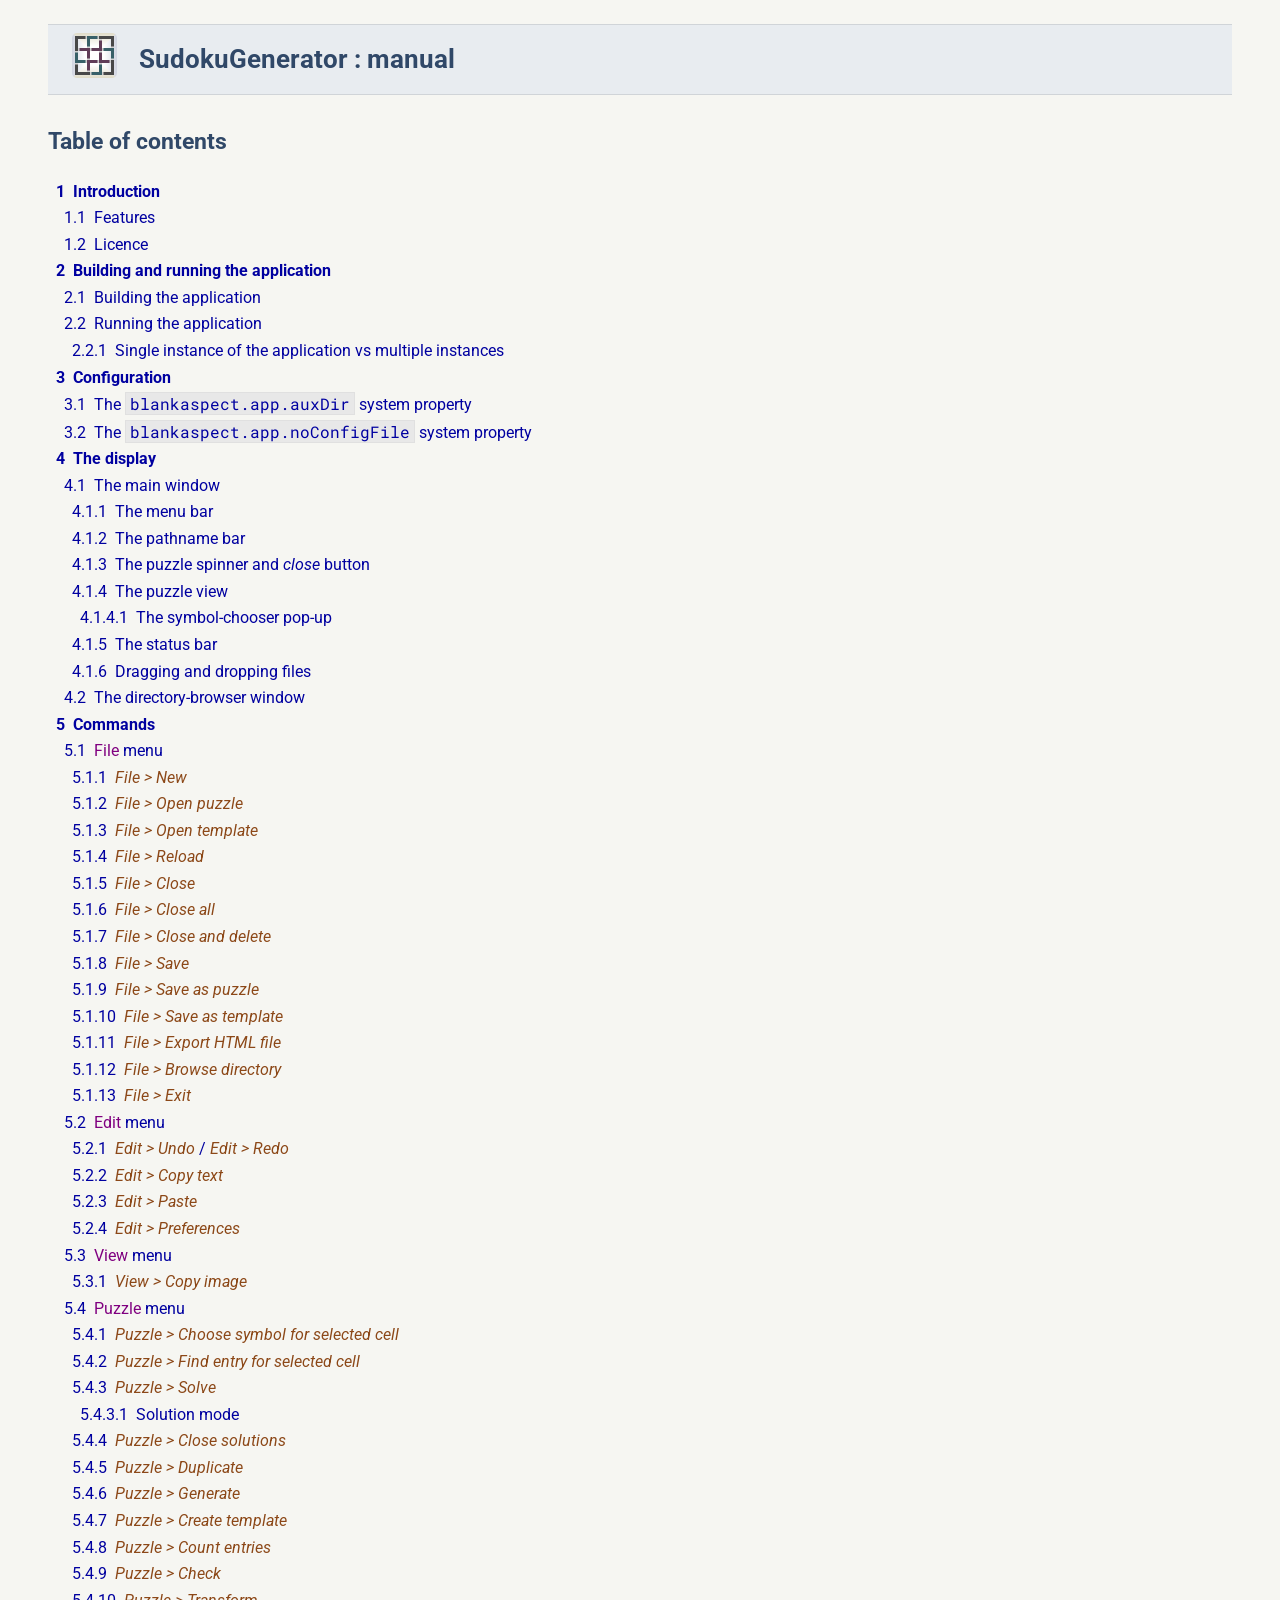
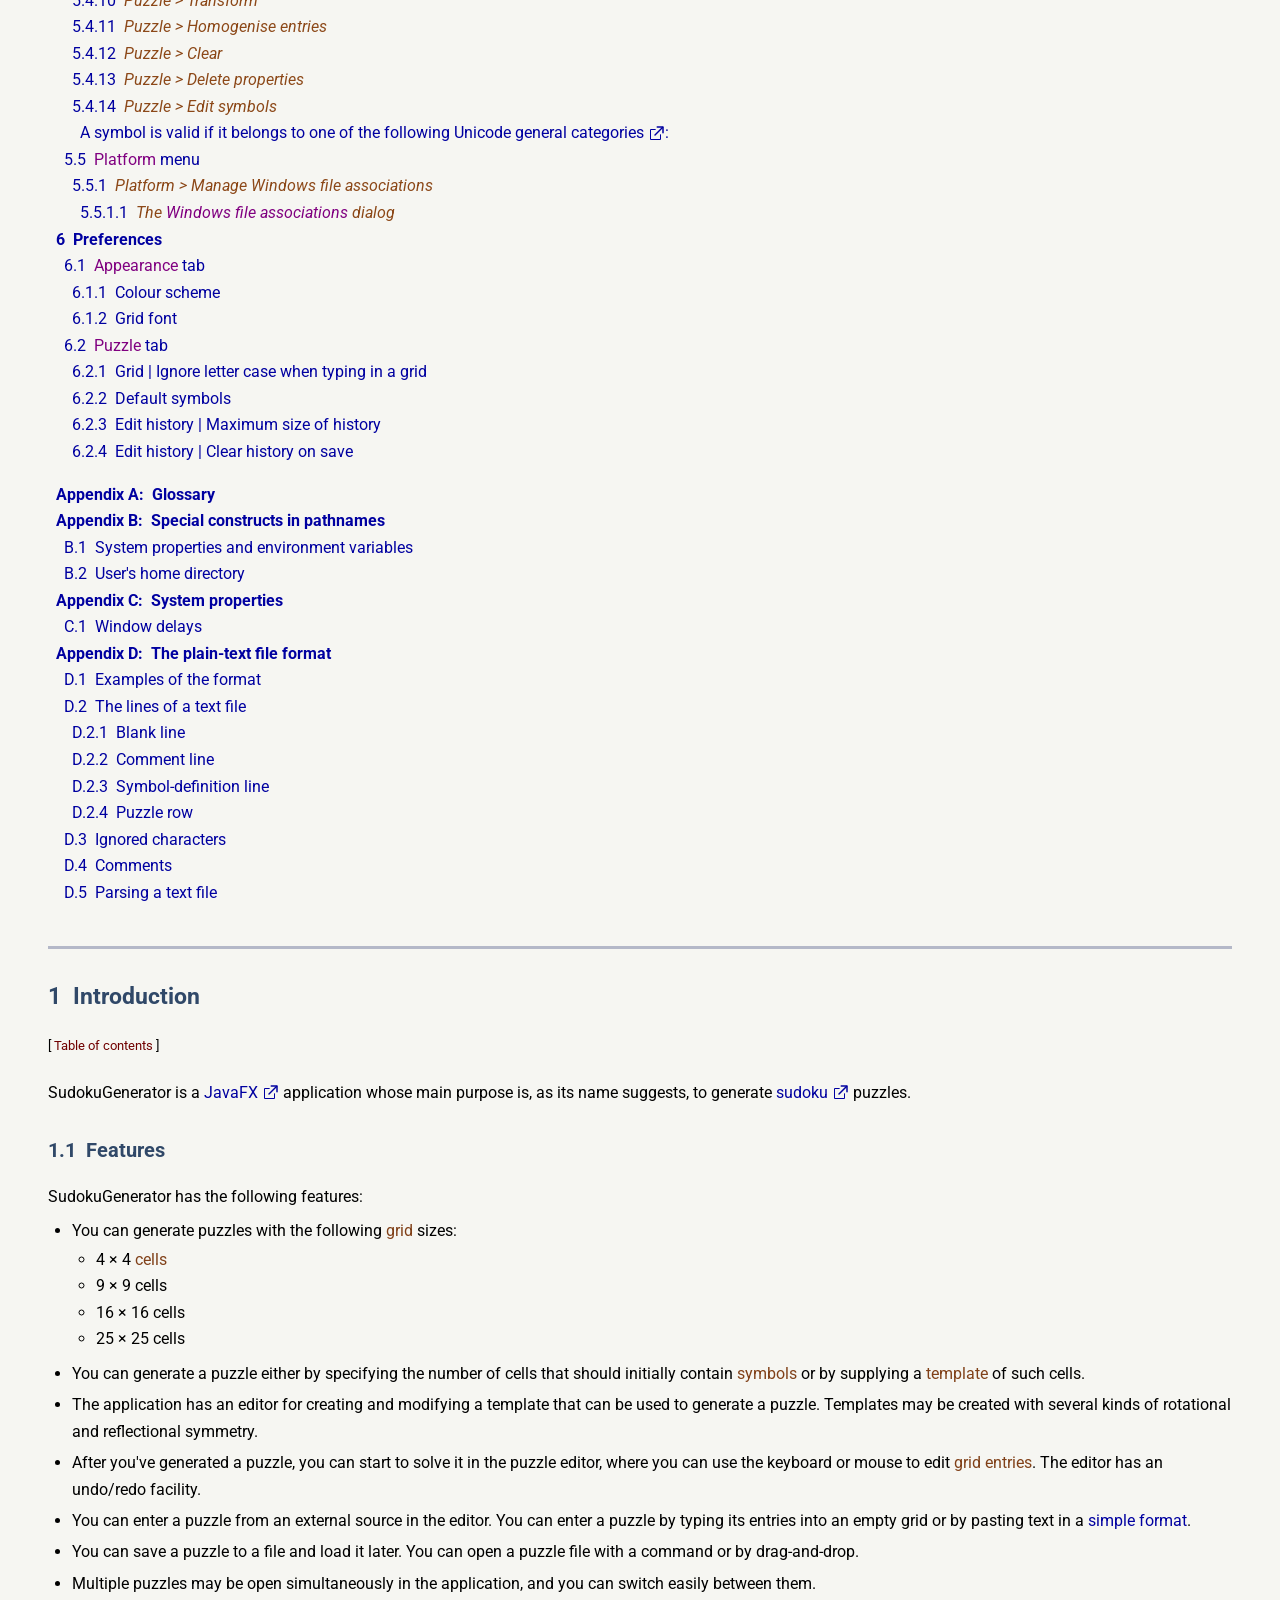
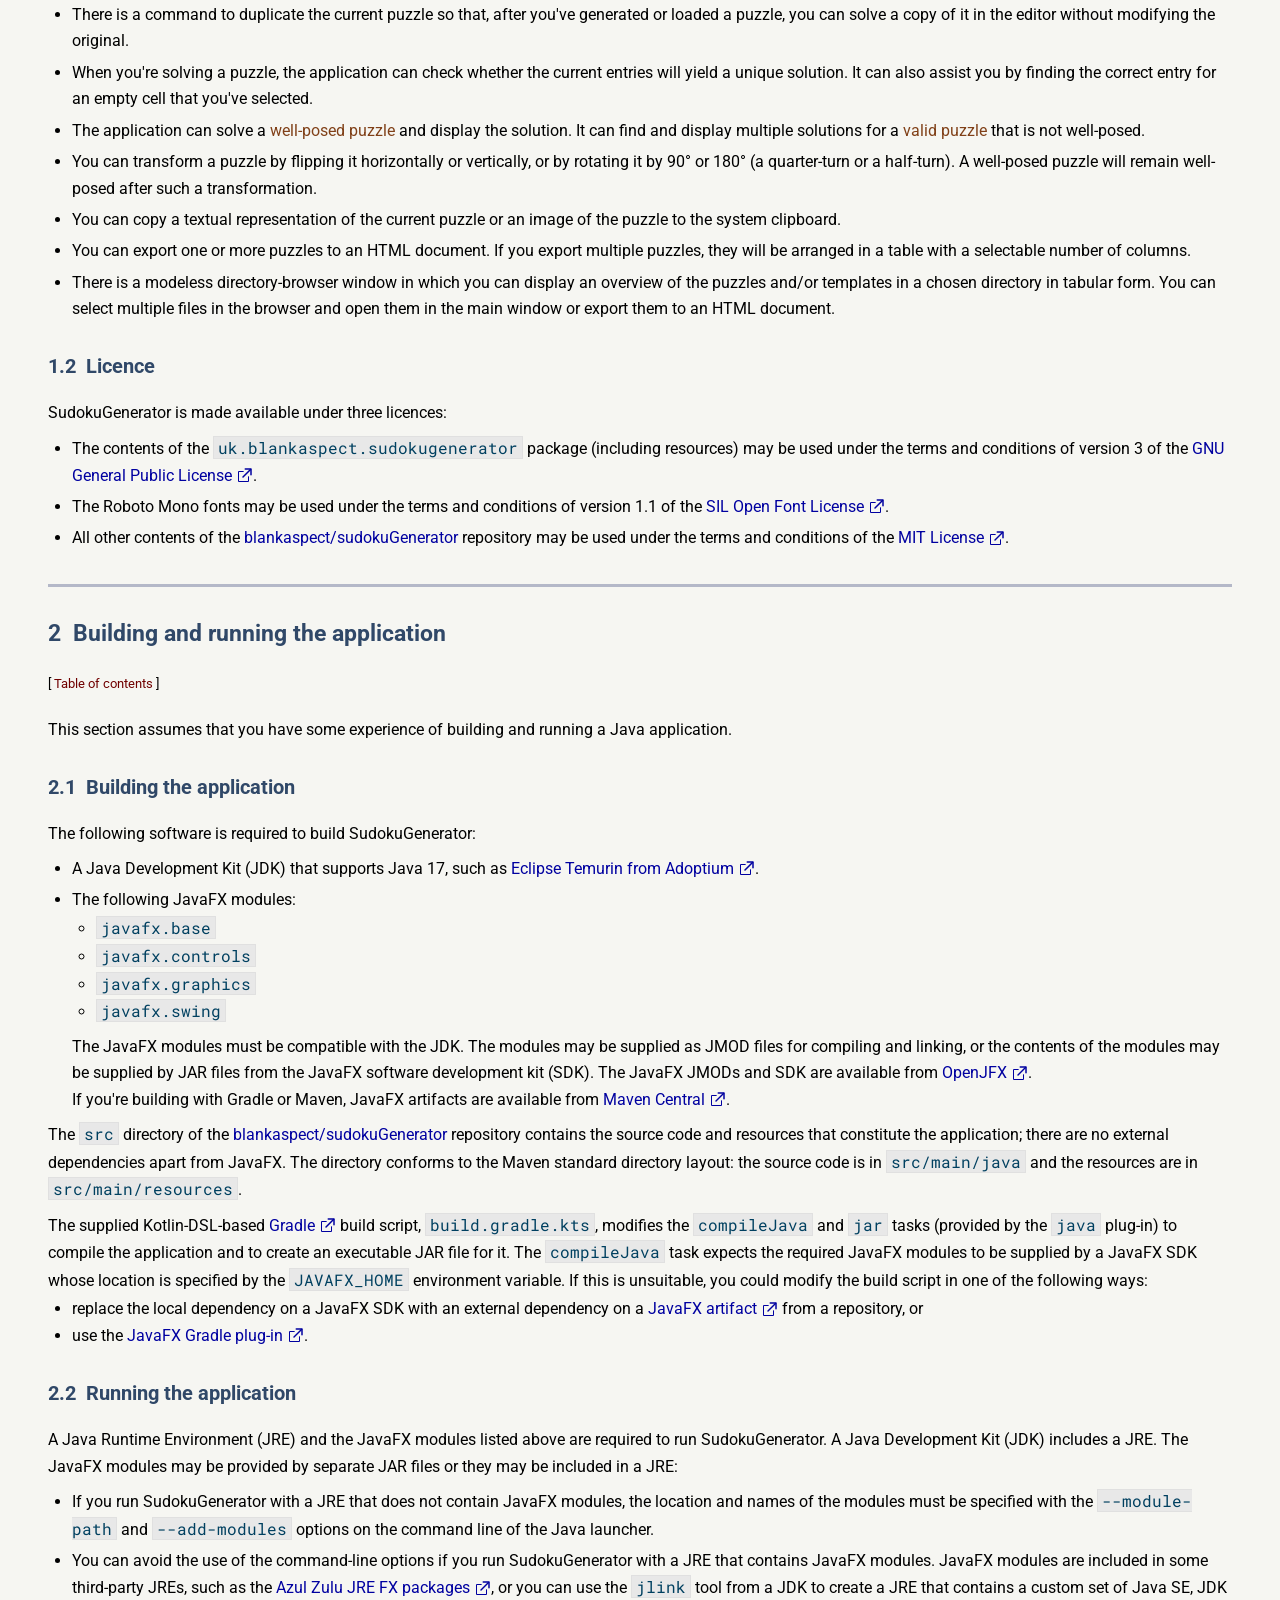
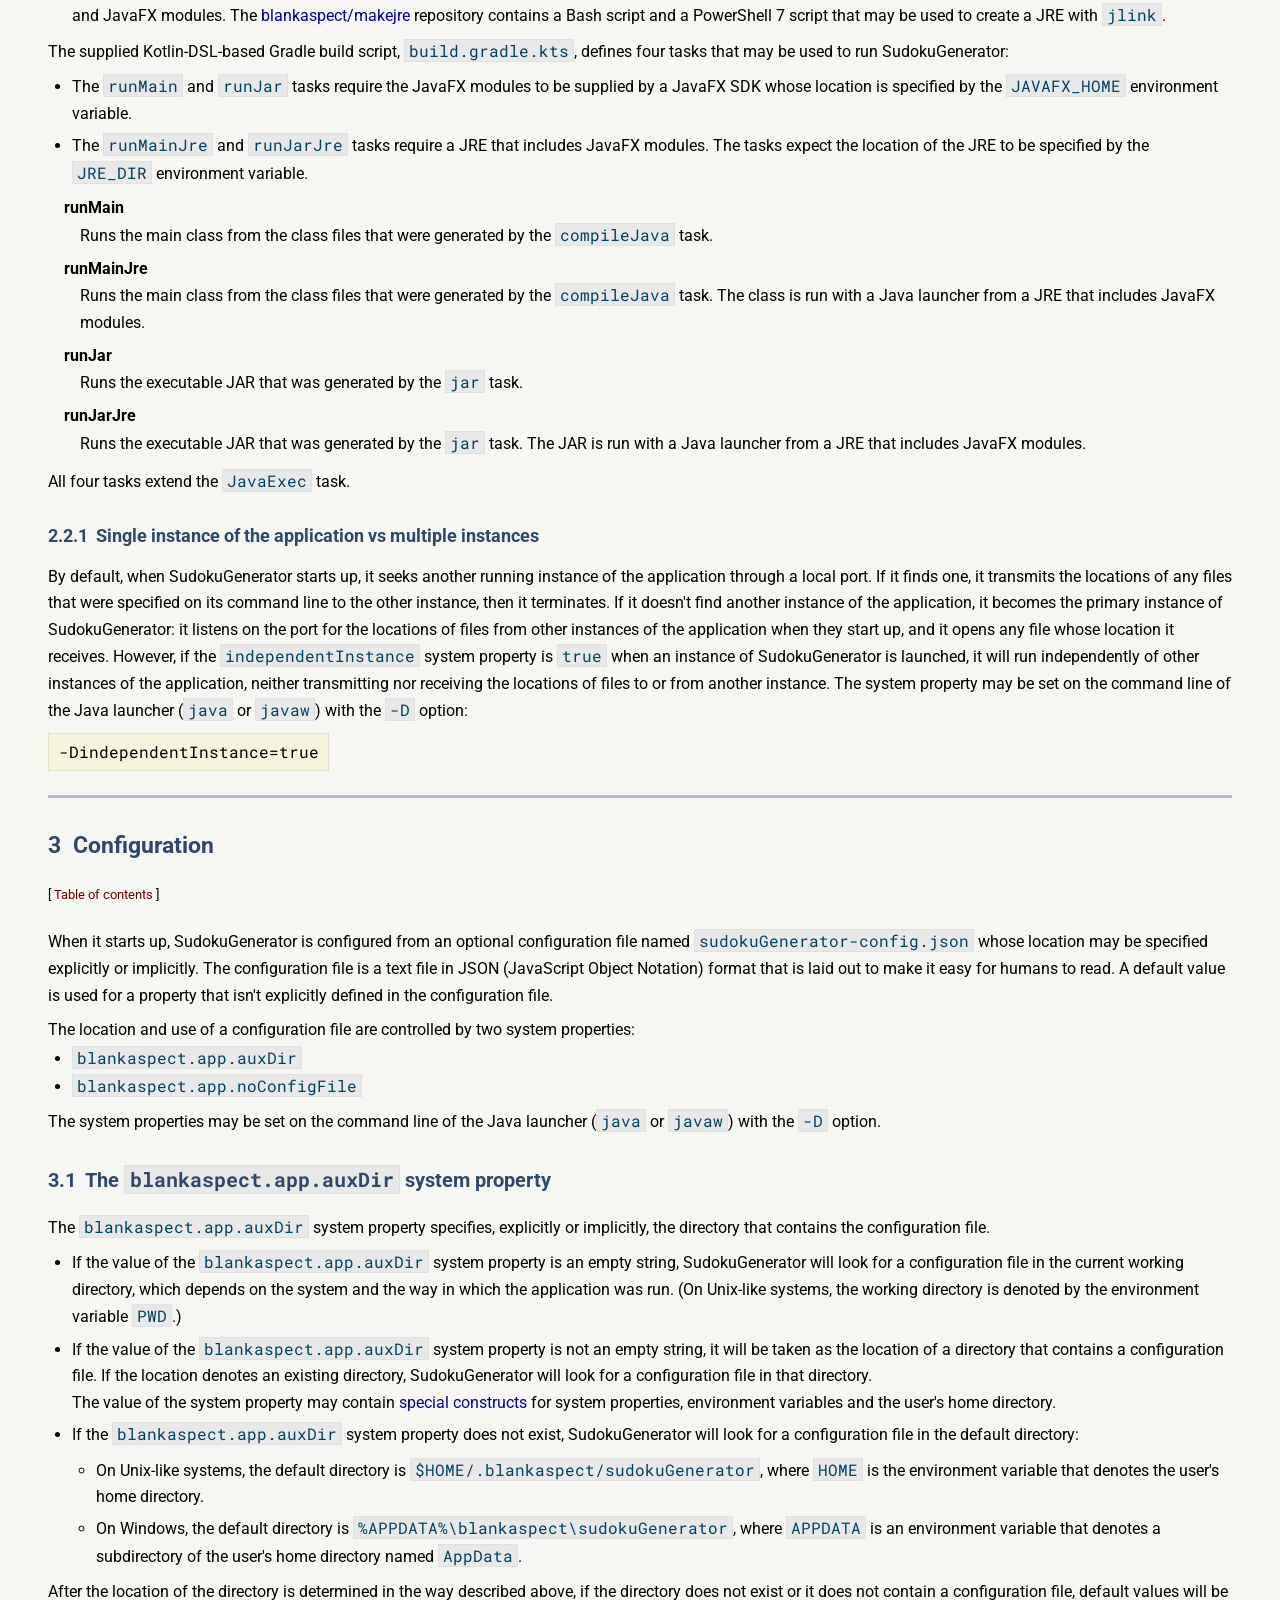
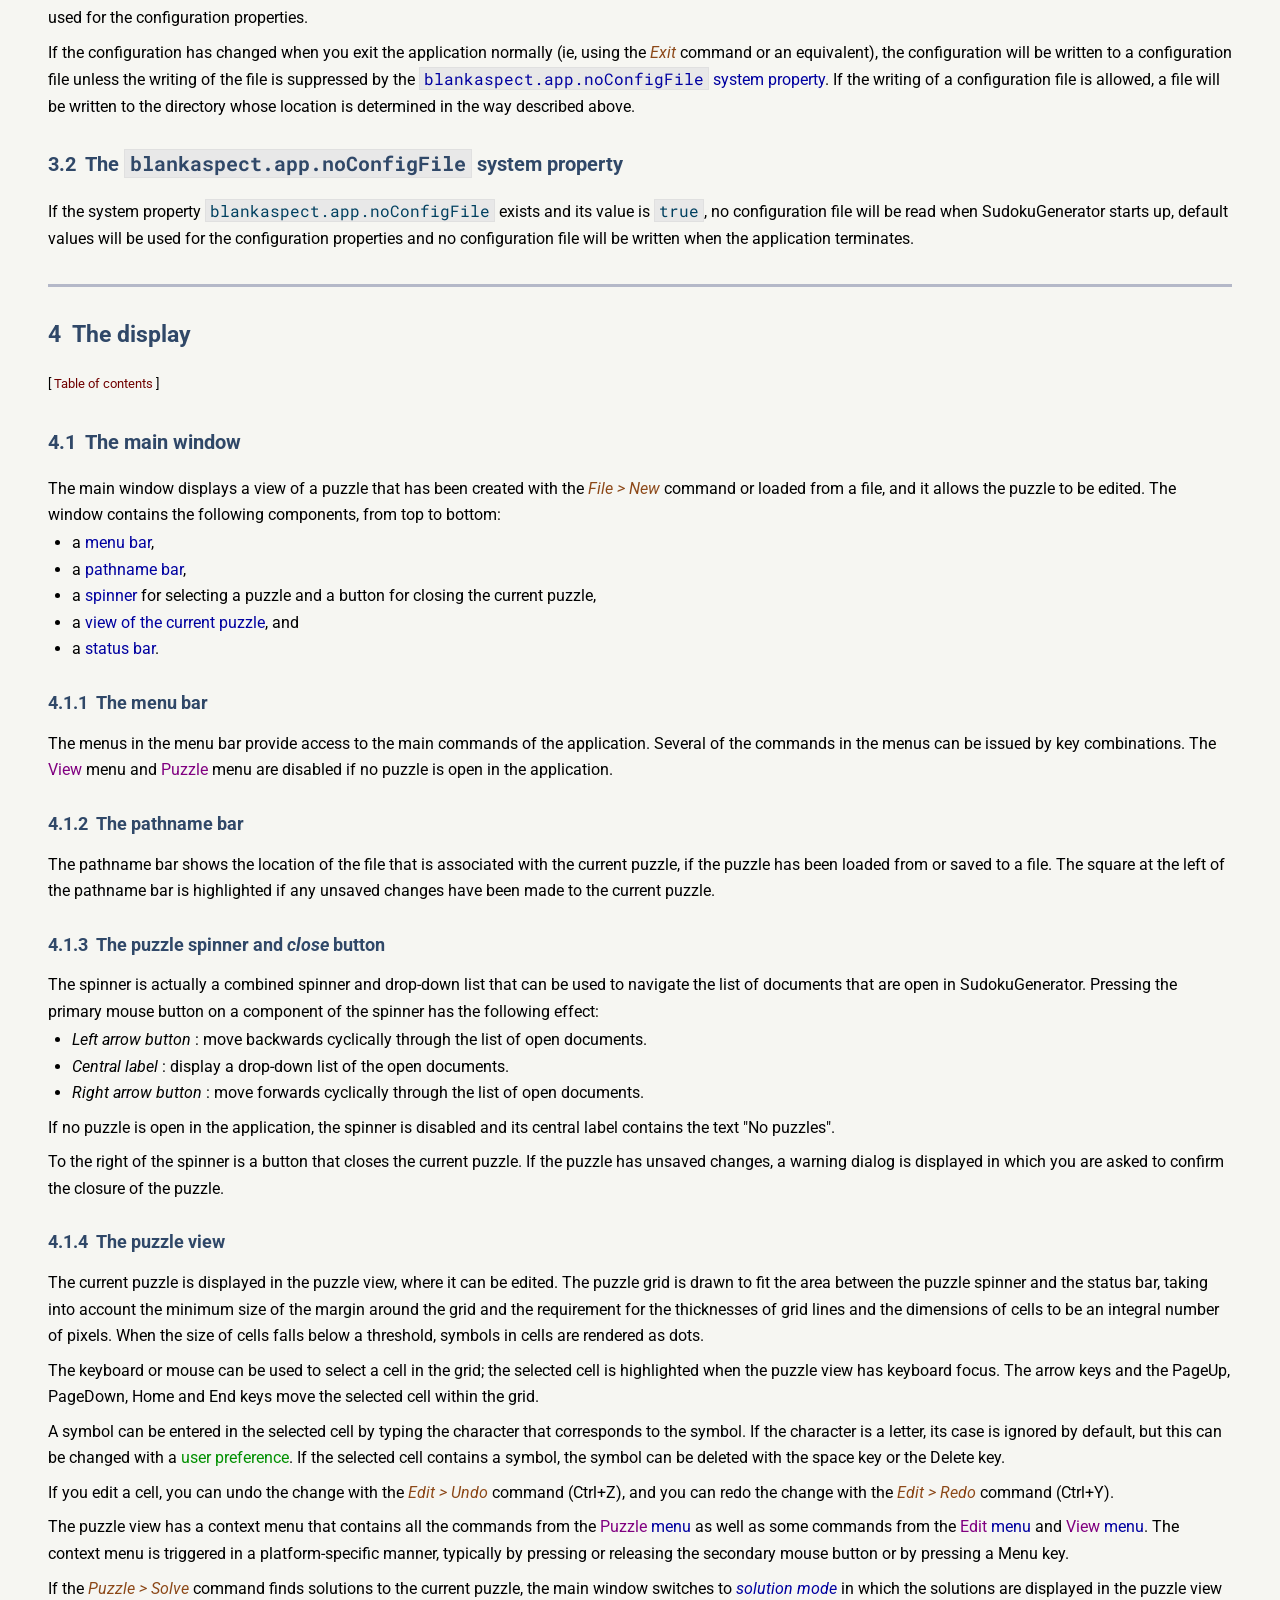
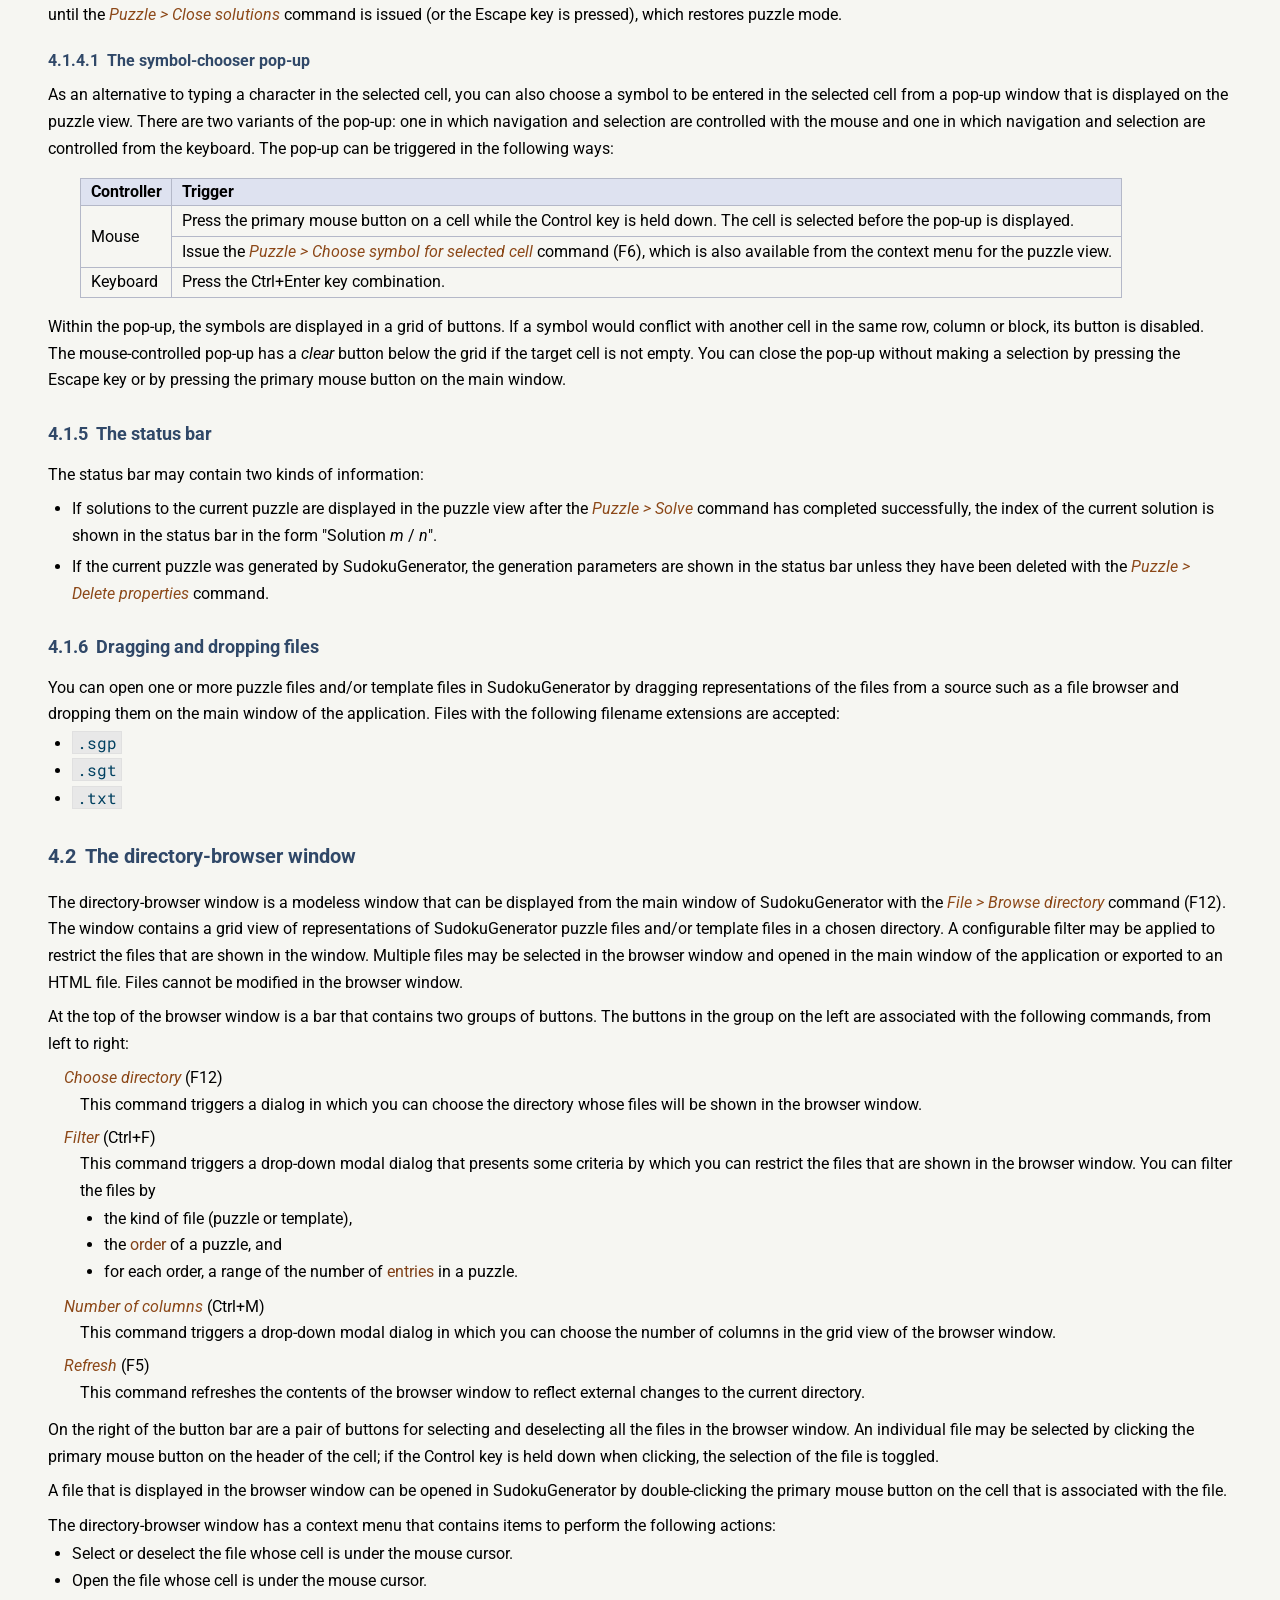
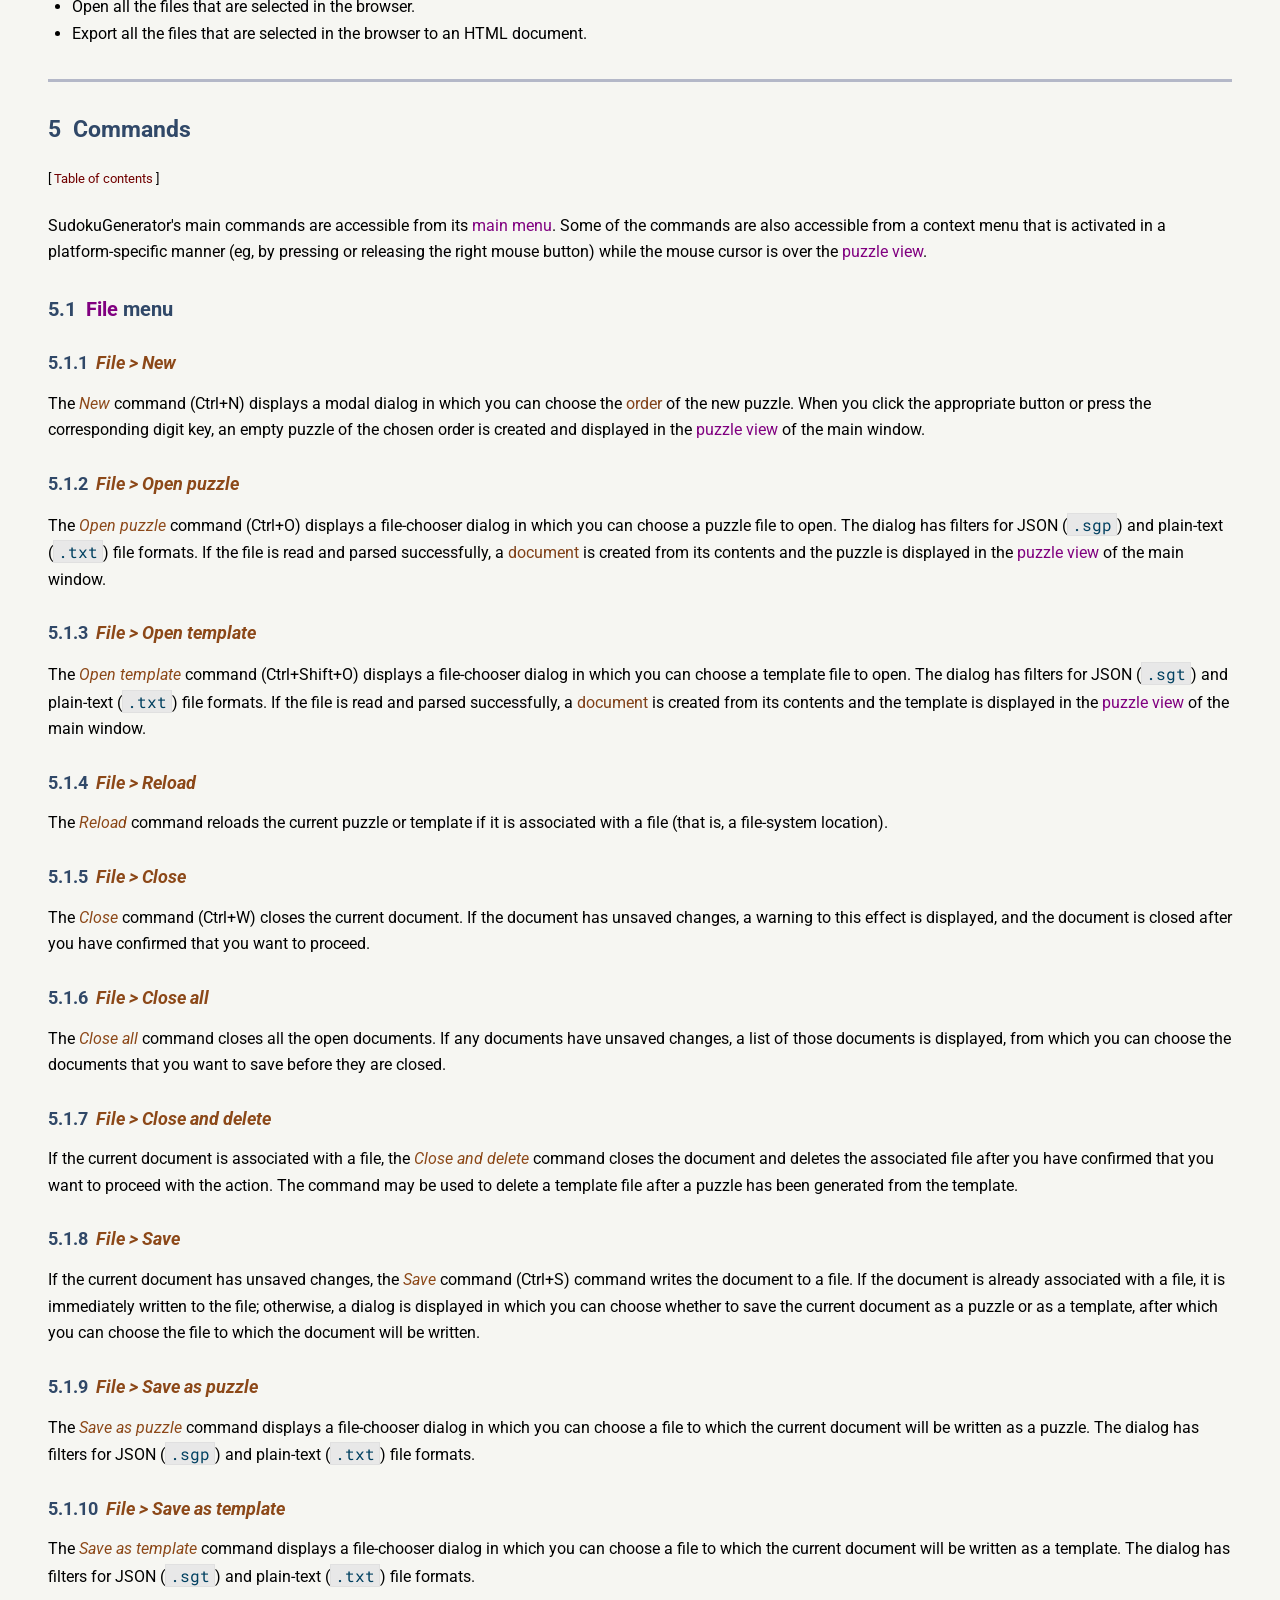
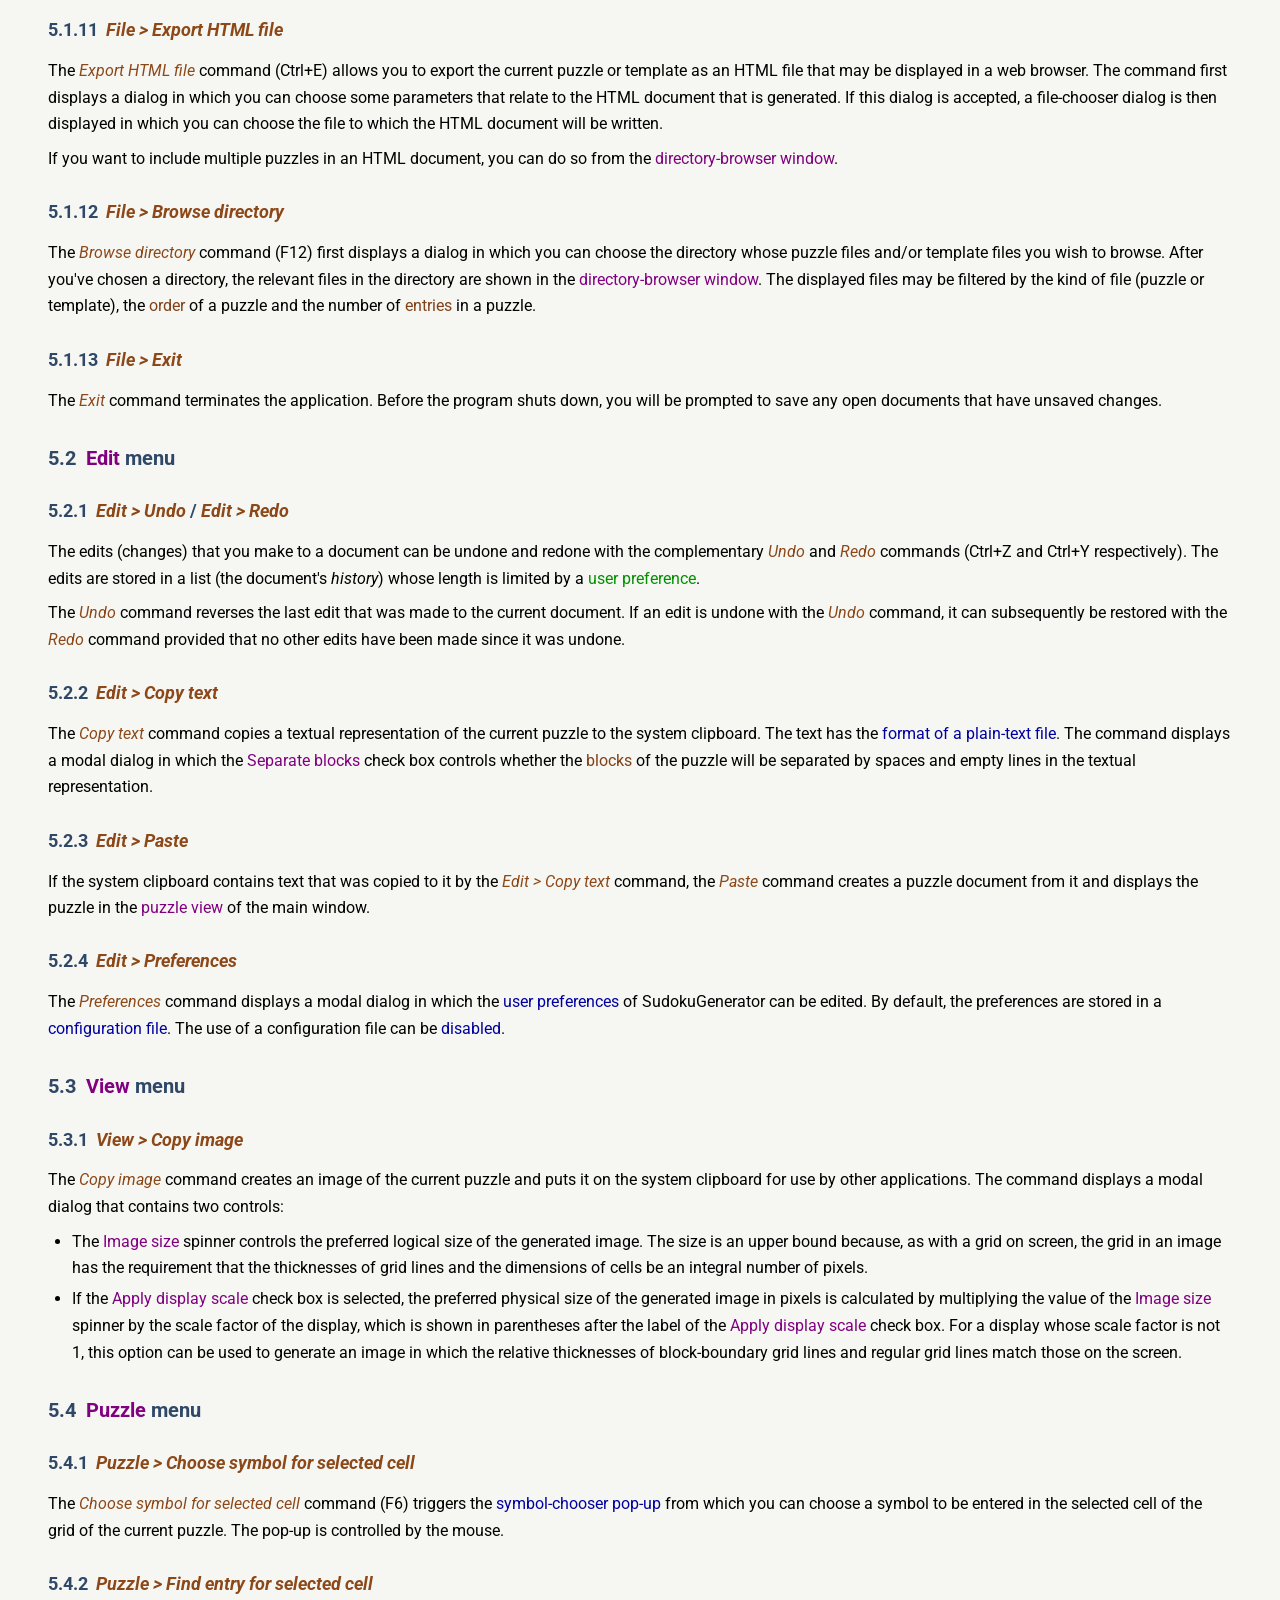
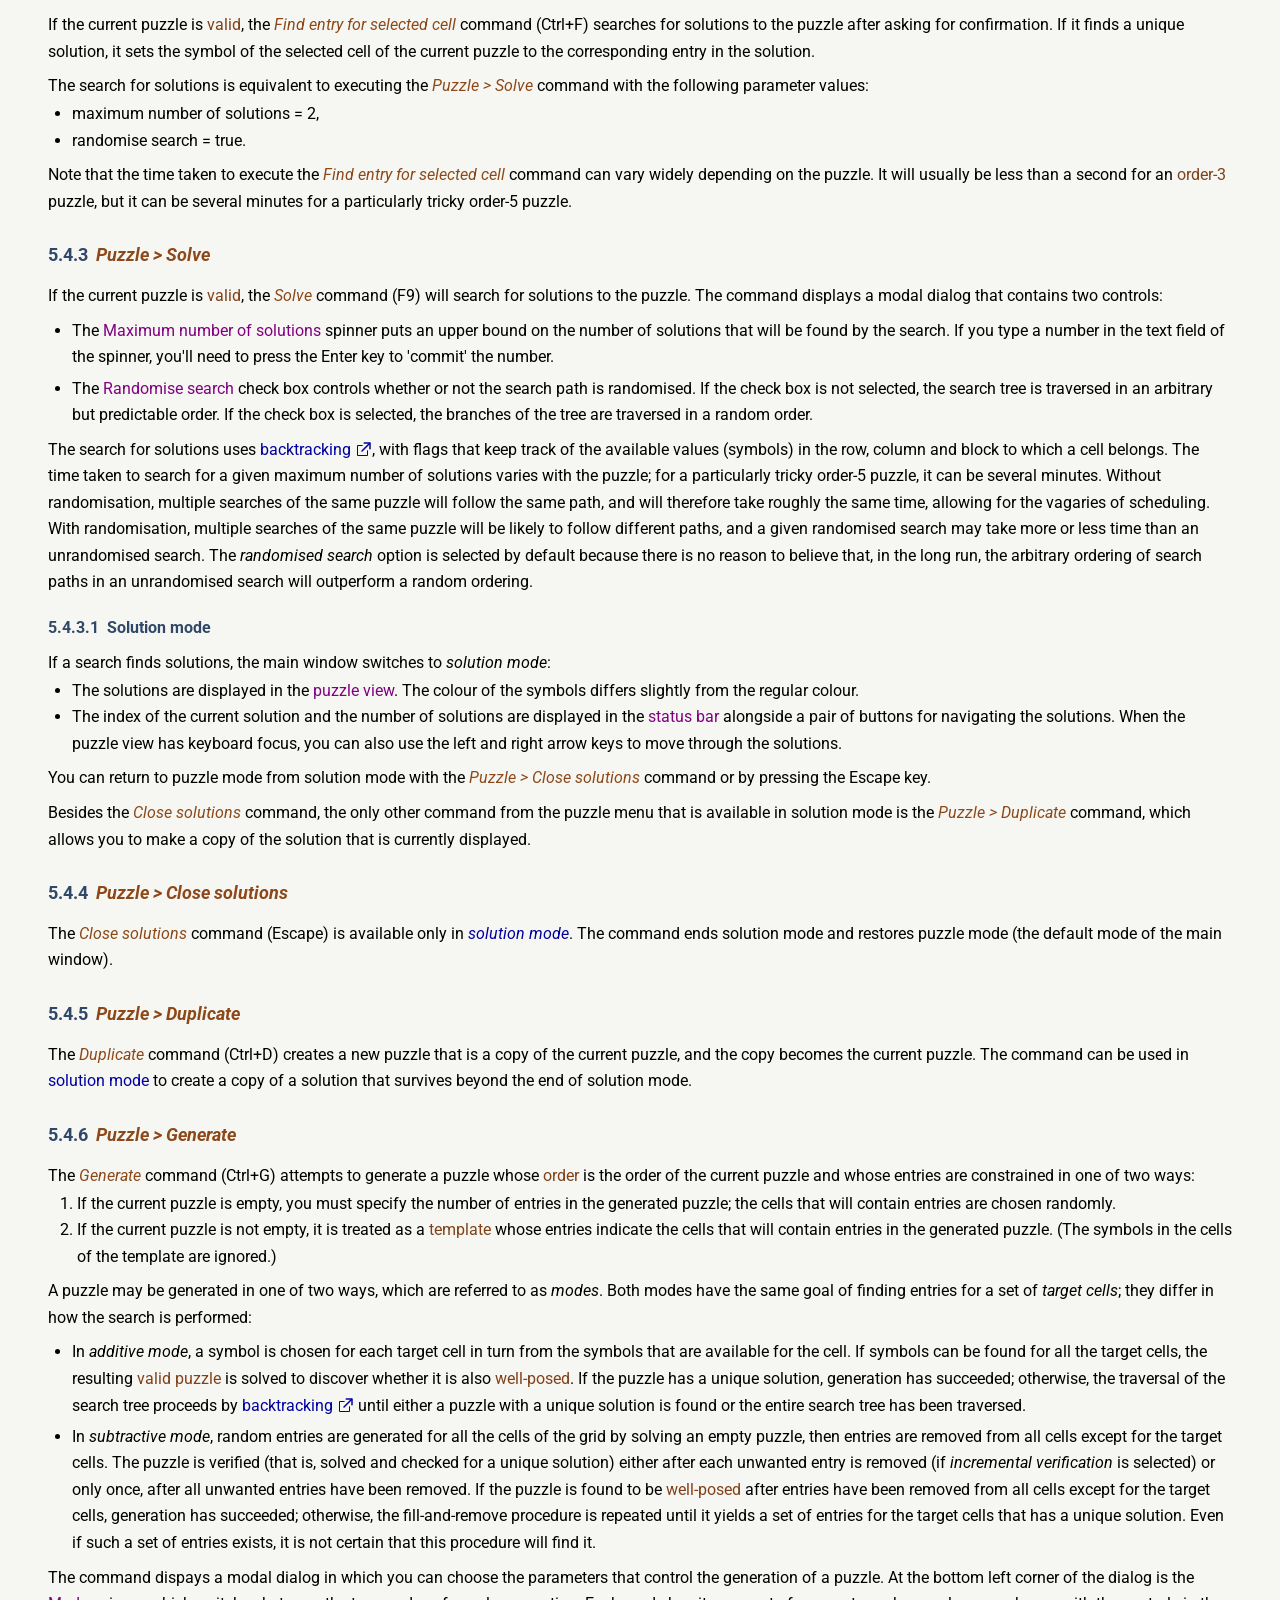
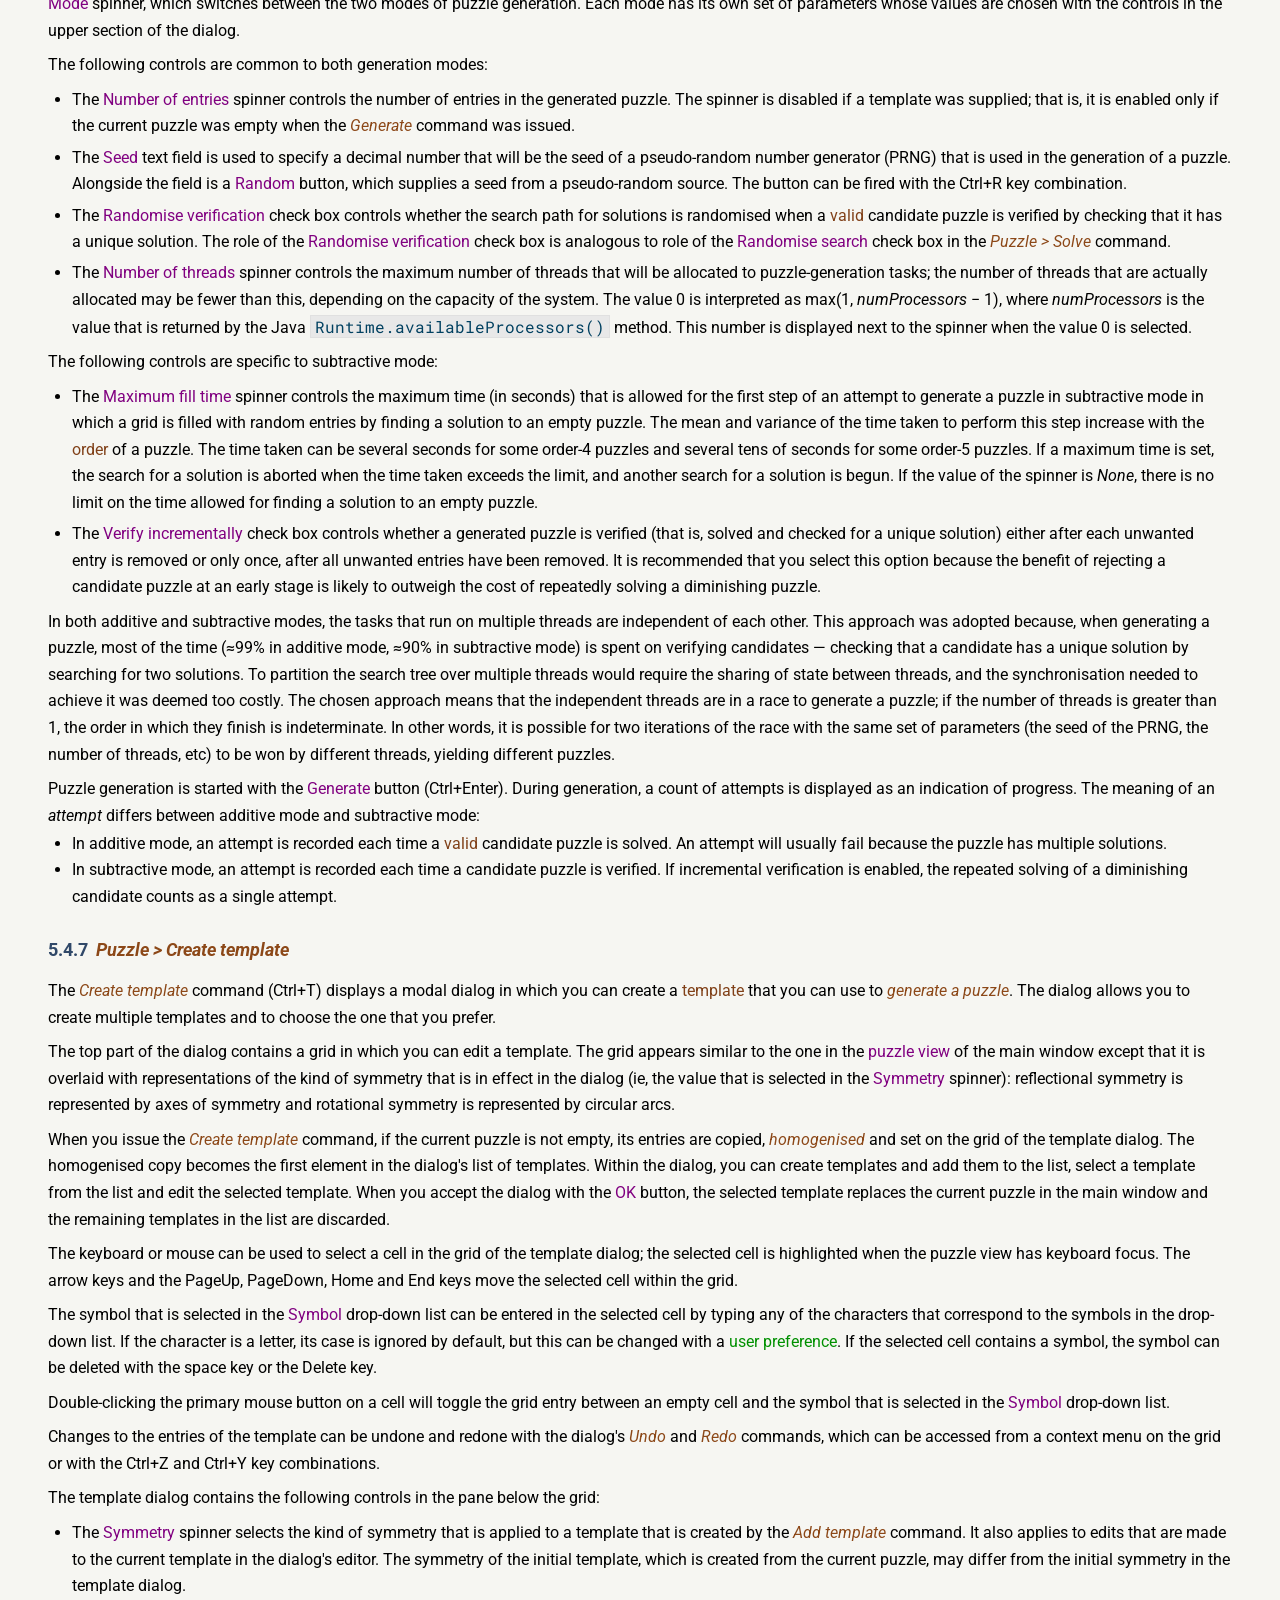
<file: docs/manual/manual.html>
<?xml version="1.0" encoding="UTF-8" standalone="no"?>
<!DOCTYPE html
   PUBLIC "-//W3C//DTD XHTML 1.1//EN"
   "http://www.w3.org/TR/xhtml11/DTD/xhtml11.dtd">

<html
   xmlns="http://www.w3.org/1999/xhtml"
   xml:lang="en">

  <head>
    <meta
       http-equiv="content-type"
       content="application/xhtml+xml;charset=UTF-8"/>
    <meta
       content="initial-scale=1"
       name="viewport"/>
    <title>SudokuGenerator : manual</title>
    <link
       href="style/blankaspect-common.css"
       rel="stylesheet"
       type="text/css"/>
    <link
       href="style/blankaspect-manual.css"
       rel="stylesheet"
       type="text/css"/>
    <link
       href="style/sudokuGenerator-manual.css"
       rel="stylesheet"
       type="text/css"/>
    <link
       href="images/icon-48x48.png"
       rel="icon"/>
    <script
       src="scripts/Toc.js"
       type="text/javascript">
    </script>
    <script
       src="scripts/init.js"
       type="text/javascript">
    </script>
  </head>

  <body>

    <!-- Title -->

    <div id="title">
      <div>
        <img alt="Icon" src="images/icon-48x48.png"/>
      </div>
      <div>
        SudokuGenerator : manual
      </div>
    </div>

    <!--=====================================================================================-->

    <!-- Table of contents -->

    <div class="section">
      <h2 id="toc">Table of contents</h2>
      <div id="tocRoot">
        <div class="wrap" id="tocPlaceholder">
          You must have JavaScript enabled in your browser to generate the table of contents.
        </div>
      </div>
    </div>

    <!--=====================================================================================-->

    <!-- Introduction -->

    <div class="section">
      <h2 id="section1">1&nbsp; Introduction</h2>
      <p class="tocLink">
        [ <a href="#toc">Table of contents</a> ]
      </p>

      <p class="wrap">
        SudokuGenerator is a <a class="external"
        href="https://en.wikipedia.org/wiki/JavaFX">JavaFX</a> application whose main purpose
        is, as its name suggests, to generate <a class="external"
        href="https://en.wikipedia.org/wiki/Sudoku">sudoku</a> puzzles.
      </p>

      <h3 id="section1-1">1.1&nbsp; Features</h3>

      <p class="wrap">
        SudokuGenerator has the following features:
      </p>
      <ul class="list">
        <li class="spaced">
          <div class="wrap">
            You can generate puzzles with the following <a class="definition"
            href="#def-grid">grid</a> sizes:
          </div>
          <ul class="continuationList">
            <li class="wrap">
              4&nbsp;&times;&nbsp;4 <a class="definition" href="#def-cell">cells</a>
            </li>
            <li class="wrap">
              9&nbsp;&times;&nbsp;9 cells
            </li>
            <li class="wrap">
              16&nbsp;&times;&nbsp;16 cells
            </li>
            <li class="wrap">
              25&nbsp;&times;&nbsp;25 cells
            </li>
          </ul>
        </li>
        <li class="spaced wrap">
          You can generate a puzzle either by specifying the number of cells that should
          initially contain <a class="definition" href="#def-symbol">symbols</a> or by supplying
          a <a class="definition" href="#def-template">template</a> of such cells.
        </li>
        <li class="spaced wrap">
          The application has an editor for creating and modifying a template that can be used
          to generate a puzzle.  Templates may be created with several kinds of rotational and
          reflectional symmetry.
        </li>
        <li class="spaced wrap">
          After you&apos;ve generated a puzzle, you can start to solve it in the puzzle editor,
          where you can use the keyboard or mouse to edit <a class="definition"
          href="#def-gridEntry">grid entries</a>.  The editor has an undo/redo facility.
        </li>
        <li class="spaced wrap">
          You can enter a puzzle from an external source in the editor.  You can enter a puzzle
          by typing its entries into an empty grid or by pasting text in a <a
          href="#sectionD">simple format</a>.
        </li>
        <li class="spaced wrap">
          You can save a puzzle to a file and load it later.  You can open a puzzle file with a
          command or by drag-and-drop.
        </li>
        <li class="spaced wrap">
          Multiple puzzles may be open simultaneously in the application, and you can switch
          easily between them.
        </li>
        <li class="spaced wrap">
          There is a command to duplicate the current puzzle so that, after you&apos;ve
          generated or loaded a puzzle, you can solve a copy of it in the editor without
          modifying the original.
        </li>
        <li class="spaced wrap">
          When you&apos;re solving a puzzle, the application can check whether the current
          entries will yield a unique solution.  It can also assist you by finding the correct
          entry for an empty cell that you&apos;ve selected.
        </li>
        <li class="spaced wrap">
          The application can solve a <a class="definition"
          href="#def-wellPosedPuzzle">well-posed puzzle</a> and display the solution.  It can
          find and display multiple solutions for a <a class="definition"
          href="#def-validPuzzle">valid puzzle</a> that is not well-posed.
        </li>
        <li class="spaced wrap">
          You can transform a puzzle by flipping it horizontally or vertically, or by rotating
          it by 90&deg; or 180&deg; (a quarter-turn or a half-turn).  A well-posed puzzle will
          remain well-posed after such a transformation.
        </li>
        <li class="spaced wrap">
          You can copy a textual representation of the current puzzle or an image of the puzzle
          to the system clipboard.
        </li>
        <li class="spaced wrap">
          You can export one or more puzzles to an HTML document.  If you export multiple
          puzzles, they will be arranged in a table with a selectable number of columns.
        </li>
        <li class="spaced wrap">
          There is a modeless directory-browser window in which you can display an overview of
          the puzzles and/or templates in a chosen directory in tabular form.  You can select
          multiple files in the browser and open them in the main window or export them to an
          HTML document.
        </li>
      </ul>

      <h3 id="section1-2">1.2&nbsp; Licence</h3>

      <p class="wrap">
        SudokuGenerator is made available under three licences:
      </p>
      <ul class="list">
        <li class="spaced wrap">
          The contents of the <code>uk.blankaspect.sudokugenerator</code> package (including
          resources) may be used under the terms and conditions of version 3 of the <a
          class="external" href="https://www.gnu.org/licenses/gpl-3.0.html">GNU General Public
          License</a>.
        </li>
        <li class="spaced wrap">
          The Roboto Mono fonts may be used under the terms and conditions of version 1.1 of the
          <a class="external"
          href="https://openfontlicense.org/open-font-license-official-text/">SIL Open Font
          License</a>.
        </li>
        <li class="spaced wrap">
          All other contents of the <a
          href="https://github.com/blankaspect/sudokuGenerator">blankaspect/sudokuGenerator</a>
          repository may be used under the terms and conditions of the <a class="external"
          href="https://mit-license.org/">MIT License</a>.
        </li>
      </ul>

    </div>

    <!--=====================================================================================-->

    <!-- Building and running the application -->

    <div class="section">
      <h2 id="section2">2&nbsp; Building and running the application</h2>
      <p class="tocLink">
        [ <a href="#toc">Table of contents</a> ]
      </p>

      <p class="wrap">
        This section assumes that you have some experience of building and running a Java
        application.
      </p>

      <h3 id="section2-1">2.1&nbsp; Building the application</h3>

      <p class="wrap">
        The following software is required to build SudokuGenerator:
      </p>
      <ul class="list">
        <li class="spaced wrap">
          A Java Development Kit (JDK) that supports Java 17, such as <a class="external"
          href="https://adoptium.net/">Eclipse Temurin from Adoptium</a>.
        </li>
        <li class="spaced">
          <div class="wrap">
            The following JavaFX modules:
          </div>
          <ul class="continuationList">
            <li class="wrap">
              <code>javafx.base</code>
            </li>
            <li class="wrap">
              <code>javafx.controls</code>
            </li>
            <li class="wrap">
              <code>javafx.graphics</code>
            </li>
            <li class="wrap">
              <code>javafx.swing</code>
            </li>
          </ul>
          <div class="wrap">
            The JavaFX modules must be compatible with the JDK.  The modules may be supplied as
            JMOD files for compiling and linking, or the contents of the modules may be supplied
            by JAR files from the JavaFX software development kit (SDK).  The JavaFX JMODs and
            SDK are available from <a class="external" href="https://openjfx.io/">OpenJFX</a>.
          </div>
          <div class="wrap">
            If you&apos;re building with Gradle or Maven, JavaFX artifacts are available from <a
            class="external"
            href="https://central.sonatype.com/artifact/org.openjfx/javafx">Maven Central</a>.
          </div>
        </li>
      </ul>
      <p class="wrap">
        The <code>src</code> directory of the <a
        href="https://github.com/blankaspect/sudokuGenerator">blankaspect/sudokuGenerator</a>
        repository contains the source code and resources that constitute the application; there
        are no external dependencies apart from JavaFX.  The directory conforms to the Maven
        standard directory layout: the source code is in <code>src/main/java</code> and the
        resources are in <code>src/main/resources</code>.
      </p>
      <p class="noBottomMargin wrap">
        The supplied Kotlin-DSL-based <a class="external" href="https://gradle.org/">Gradle</a>
        build script, <code>build.gradle.kts</code>, modifies the <code>compileJava</code> and
        <code>jar</code> tasks (provided by the <code>java</code> plug-in) to compile the
        application and to create an executable JAR file for it.  The <code>compileJava</code>
        task expects the required JavaFX modules to be supplied by a JavaFX SDK whose location
        is specified by the <code>JAVAFX_HOME</code> environment variable.  If this is
        unsuitable, you could modify the build script in one of the following ways:
      </p>
      <ul class="continuationList">
        <li class="wrap">
          replace the local dependency on a JavaFX SDK with an external dependency on a <a
          class="external"
          href="https://central.sonatype.com/artifact/org.openjfx/javafx">JavaFX artifact</a>
          from a repository, or
        </li>
        <li class="wrap">
          use the <a class="external"
          href="https://plugins.gradle.org/plugin/org.openjfx.javafxplugin">JavaFX Gradle
          plug-in</a>.
        </li>
      </ul>

      <h3 id="section2-2">2.2&nbsp; Running the application</h3>

      <p class="wrap">
        A Java Runtime Environment (JRE) and the JavaFX modules listed above are required to run
        SudokuGenerator.  A Java Development Kit (JDK) includes a JRE.  The JavaFX modules may
        be provided by separate JAR files or they may be included in a JRE:
      </p>
      <ul class="list">
        <li class="spaced wrap">
          If you run SudokuGenerator with a JRE that does not contain JavaFX modules, the
          location and names of the modules must be specified with the
          <code>--module-path</code> and <code>--add-modules</code> options on the command line
          of the Java launcher.
        </li>
        <li class="spaced wrap">
          You can avoid the use of the command-line options if you run SudokuGenerator with a
          JRE that contains JavaFX modules.  JavaFX modules are included in some third-party
          JREs, such as the <a class="external" href="https://www.azul.com/downloads/">Azul Zulu
          JRE FX packages</a>, or you can use the <code>jlink</code> tool from a JDK to create a
          JRE that contains a custom set of Java SE, JDK and JavaFX modules.  The <a
          href="https://github.com/blankaspect/makejre">blankaspect/makejre</a> repository
          contains a Bash script and a PowerShell 7 script that may be used to create a JRE with
          <code>jlink</code>.
        </li>
      </ul>
      <p class="wrap">
        The supplied Kotlin-DSL-based Gradle build script, <code>build.gradle.kts</code>,
        defines four tasks that may be used to run SudokuGenerator:
      </p>
      <ul class="list">
        <li class="spaced wrap">
          The <code>runMain</code> and <code>runJar</code> tasks require the JavaFX modules to
          be supplied by a JavaFX SDK whose location is specified by the
          <code>JAVAFX_HOME</code> environment variable.
        </li>
        <li class="spaced wrap">
          The <code>runMainJre</code> and <code>runJarJre</code> tasks require a JRE that
          includes JavaFX modules.  The tasks expect the location of the JRE to be specified by
          the <code>JRE_DIR</code> environment variable.
        </li>
      </ul>
      <dl class="basic">
        <dt>runMain</dt>
        <dd class="wrap">
          Runs the main class from the class files that were generated by the
          <code>compileJava</code> task.
        </dd>
        <dt>runMainJre</dt>
        <dd class="wrap">
          Runs the main class from the class files that were generated by the
          <code>compileJava</code> task.  The class is run with a Java launcher from a JRE that
          includes JavaFX modules.
        </dd>
        <dt>runJar</dt>
        <dd class="wrap">
          Runs the executable JAR that was generated by the <code>jar</code> task.
        </dd>
        <dt>runJarJre</dt>
        <dd class="wrap">
          Runs the executable JAR that was generated by the <code>jar</code> task.  The JAR is
          run with a Java launcher from a JRE that includes JavaFX modules.
        </dd>
      </dl>
      <p class="wrap">
        All four tasks extend the <code>JavaExec</code> task.
      </p>

      <h4 id="section2-2-1">2.2.1&nbsp; Single instance of the application vs multiple instances</h4>
      <p class="wrap">
        By default, when SudokuGenerator starts up, it seeks another running instance of the
        application through a local port.  If it finds one, it transmits the locations of any
        files that were specified on its command line to the other instance, then it terminates.
        If it doesn&apos;t find another instance of the application, it becomes the primary
        instance of SudokuGenerator: it listens on the port for the locations of files from
        other instances of the application when they start up, and it opens any file whose
        location it receives.  However, if the <code>independentInstance</code> system property
        is <code>true</code> when an instance of SudokuGenerator is launched, it will run
        independently of other instances of the application, neither transmitting nor receiving
        the locations of files to or from another instance.  The system property may be set on
        the command line of the Java launcher (<code>java</code> or <code>javaw</code>) with the
        <code>-D</code> option:
      </p>
      <div class="example monospace">
        -DindependentInstance=true
      </div>

    </div>

    <!--=====================================================================================-->

    <!-- Configuration -->

    <div class="section">
      <h2 id="section3">3&nbsp; Configuration</h2>
      <p class="tocLink">
        [ <a href="#toc">Table of contents</a> ]
      </p>

      <p class="wrap">
        When it starts up, SudokuGenerator is configured from an optional configuration file
        named <code>sudokuGenerator-config.json</code> whose location may be specified
        explicitly or implicitly.  The configuration file is a text file in JSON (JavaScript
        Object Notation) format that is laid out to make it easy for humans to read.  A default
        value is used for a property that isn&apos;t explicitly defined in the configuration
        file.
      </p>
      <p class="noBottomMargin wrap">
        The location and use of a configuration file are controlled by two system properties:
      </p>
      <ul class="continuationList">
        <li class="wrap">
          <code>blankaspect.app.auxDir</code>
        </li>
        <li class="wrap">
          <code>blankaspect.app.noConfigFile</code>
        </li>
      </ul>
      <p class="noBottomMargin wrap">
        The system properties may be set on the command line of the Java launcher
        (<code>java</code> or <code>javaw</code>) with the <code>-D</code> option.
      </p>

      <h3 id="section3-1">3.1&nbsp; The <code>blankaspect.app.auxDir</code> system property</h3>

      <p class="wrap">
        The <code>blankaspect.app.auxDir</code> system property specifies, explicitly or
        implicitly, the directory that contains the configuration file.
      </p>
      <ul class="list">
        <li class="spaced wrap">
          If the value of the <code>blankaspect.app.auxDir</code> system property is an empty
          string, SudokuGenerator will look for a configuration file in the current working
          directory, which depends on the system and the way in which the application was run.
          (On Unix-like systems, the working directory is denoted by the environment variable
          <code>PWD</code>.)
        </li>
        <li class="spaced">
          <div class="wrap">
            If the value of the <code>blankaspect.app.auxDir</code> system property is not an
            empty string, it will be taken as the location of a directory that contains a
            configuration file.  If the location denotes an existing directory, SudokuGenerator
            will look for a configuration file in that directory.
          </div>
          <div class="wrap">
            The value of the system property may contain <a href="#sectionB">special
            constructs</a> for system properties, environment variables and the user&apos;s home
            directory.
          </div>
        </li>
        <li class="spaced">
          <div class="wrap">
            If the <code>blankaspect.app.auxDir</code> system property does not exist,
            SudokuGenerator will look for a configuration file in the default directory:
          </div>
          <ul class="list">
            <li class="spaced wrap">
              On Unix-like systems, the default directory is
              <code>$HOME/.blankaspect/sudokuGenerator</code>, where <code>HOME</code> is the
              environment variable that denotes the user&apos;s home directory.
            </li>
            <li class="spaced wrap">
              On Windows, the default directory is
              <code>%APPDATA%\blankaspect\sudokuGenerator</code>, where <code>APPDATA</code> is
              an environment variable that denotes a subdirectory of the user&apos;s home
              directory named <code>AppData</code>.
            </li>
          </ul>
        </li>
      </ul>
      <p class="wrap">
        After the location of the directory is determined in the way described above, if the
        directory does not exist or it does not contain a configuration file, default values
        will be used for the configuration properties.
      </p>
      <p class="wrap">
        If the configuration has changed when you exit the application normally (ie, using the
        <a class="command" href="#section7-2">Exit</a> command or an equivalent), the
        configuration will be written to a configuration file unless the writing of the file is
        suppressed by the <a href="#section3-2"><code>blankaspect.app.noConfigFile</code> system
        property</a>.  If the writing of a configuration file is allowed, a file will be written
        to the directory whose location is determined in the way described above.
      </p>

      <h3 id="section3-2">3.2&nbsp; The <code>blankaspect.app.noConfigFile</code> system property</h3>

      <p class="wrap">
        If the system property <code>blankaspect.app.noConfigFile</code> exists and its value is
        <code>true</code>, no configuration file will be read when SudokuGenerator starts up,
        default values will be used for the configuration properties and no configuration file
        will be written when the application terminates.
      </p>

    </div>

    <!--=====================================================================================-->

    <!-- The display -->

    <div class="section">
      <h2 id="section4">4&nbsp; The display</h2>
      <p class="tocLink">
        [ <a href="#toc">Table of contents</a> ]
      </p>

      <h3 id="section4-1">4.1&nbsp; The main window</h3>

      <p class="noBottomMargin wrap">
        The main window displays a view of a puzzle that has been created with the <a
        class="command" href="#section5-1-1">File &gt; New</a> command or loaded from a file,
        and it allows the puzzle to be edited.  The window contains the following components,
        from top to bottom:
      </p>
      <ul class="continuationList">
        <li class="wrap">
          a <a href="#section4-1-1">menu bar</a>,
        </li>
        <li class="wrap">
          a <a href="#section4-1-2">pathname bar</a>,
        </li>
        <li class="wrap">
          a <a href="#section4-1-3">spinner</a> for selecting a puzzle and a button for closing
          the current puzzle,
        </li>
        <li class="wrap">
          a <a href="#section4-1-4">view of the current puzzle</a>, and
        </li>
        <li class="wrap">
          a <a href="#section4-1-5">status bar</a>.
        </li>
      </ul>

      <h4 id="section4-1-1">4.1.1&nbsp; The menu bar</h4>
      <p class="wrap">
        The menus in the menu bar provide access to the main commands of the application.
        Several of the commands in the menus can be issued by key combinations.  The <span
        class="component">View</span> menu and <span class="component">Puzzle</span> menu are
        disabled if no puzzle is open in the application.
      </p>

      <h4 id="section4-1-2">4.1.2&nbsp; The pathname bar</h4>
      <p class="wrap">
        The pathname bar shows the location of the file that is associated with the current
        puzzle, if the puzzle has been loaded from or saved to a file.  The square at the left
        of the pathname bar is highlighted if any unsaved changes have been made to the current
        puzzle.
      </p>

      <h4 id="section4-1-3">4.1.3&nbsp; The puzzle spinner and <i>close</i> button</h4>
      <p class="noBottomMargin wrap">
        The spinner is actually a combined spinner and drop-down list that can be used to
        navigate the list of documents that are open in SudokuGenerator.  Pressing the primary
        mouse button on a component of the spinner has the following effect:
      </p>
      <ul class="continuationList">
        <li class="wrap">
          <i>Left arrow button</i> : move backwards cyclically through the list of open
          documents.
        </li>
        <li class="wrap">
          <i>Central label</i> : display a drop-down list of the open documents.
        </li>
        <li class="wrap">
          <i>Right arrow button</i> : move forwards cyclically through the list of open
          documents.
        </li>
      </ul>
      <p class="wrap">
        If no puzzle is open in the application, the spinner is disabled and its central label
        contains the text &quot;No puzzles&quot;.
      </p>
      <p class="wrap">
        To the right of the spinner is a button that closes the current puzzle.  If the puzzle
        has unsaved changes, a warning dialog is displayed in which you are asked to confirm the
        closure of the puzzle.
      </p>

      <h4 id="section4-1-4">4.1.4&nbsp; The puzzle view</h4>
      <p class="wrap">
        The current puzzle is displayed in the puzzle view, where it can be edited.  The puzzle
        grid is drawn to fit the area between the puzzle spinner and the status bar, taking into
        account the minimum size of the margin around the grid and the requirement for the
        thicknesses of grid lines and the dimensions of cells to be an integral number of
        pixels.  When the size of cells falls below a threshold, symbols in cells are rendered
        as dots.
      </p>
      <p class="wrap">
        The keyboard or mouse can be used to select a cell in the grid; the selected cell is
        highlighted when the puzzle view has keyboard focus.  The arrow keys and the PageUp,
        PageDown, Home and End keys move the selected cell within the grid.
      </p>
      <p class="wrap">
        A symbol can be entered in the selected cell by typing the character that corresponds to
        the symbol.  If the character is a letter, its case is ignored by default, but this can
        be changed with a <a class="configProperty" href="#section6-2-1">user preference</a>.
        If the selected cell contains a symbol, the symbol can be deleted with the space key or
        the Delete key.
      </p>
      <p class="wrap">
        If you edit a cell, you can undo the change with the <a class="command"
        href="#section5-2-1">Edit &gt; Undo</a> command (Ctrl+Z), and you can redo the change
        with the <span class="command">Edit &gt; Redo</span> command (Ctrl+Y).
      </p>
      <p class="wrap">
        The puzzle view has a context menu that contains all the commands from the <a
        href="#section5-4"><span class="component">Puzzle</span> menu</a> as well as some
        commands from the <a href="#section5-2"><span class="component">Edit</span> menu</a> and
        <a href="#section5-3"><span class="component">View</span> menu</a>.  The context menu is
        triggered in a platform-specific manner, typically by pressing or releasing the
        secondary mouse button or by pressing a Menu key.
      </p>
      <p class="wrap">
        If the <a class="command" href="#section5-4-3">Puzzle &gt; Solve</a> command finds
        solutions to the current puzzle, the main window switches to <a
        href="#section5-4-3-1"><i>solution mode</i></a> in which the solutions are displayed in
        the puzzle view until the <a class="command" href="#section5-4-4">Puzzle &gt; Close
        solutions</a> command is issued (or the Escape key is pressed), which restores puzzle
        mode.
      </p>

      <h5 id="section4-1-4-1">4.1.4.1&nbsp; The symbol-chooser pop-up</h5>
      <p class="noBottomMargin wrap">
        As an alternative to typing a character in the selected cell, you can also choose a
        symbol to be entered in the selected cell from a pop-up window that is displayed on the
        puzzle view.  There are two variants of the pop-up: one in which navigation and
        selection are controlled with the mouse and one in which navigation and selection are
        controlled from the keyboard.  The pop-up can be triggered in the following ways:
      </p>
      <table class="basic">
        <tr>
          <th>Controller</th>
          <th>Trigger</th>
        </tr>
        <tr>
          <td rowspan="2">Mouse</td>
          <td class="wrap">
            Press the primary mouse button on a cell while the Control key is held down.  The
            cell is selected before the pop-up is displayed.
          </td>
        </tr>
        <tr>
          <td class="wrap">
            Issue the <a class="command" href="#section5-4-1">Puzzle &gt; Choose symbol for
            selected cell</a> command (F6), which is also available from the context menu for
            the puzzle view.
          </td>
        </tr>
        <tr>
          <td>Keyboard</td>
          <td class="wrap">
            Press the Ctrl+Enter key combination.
          </td>
        </tr>
      </table>
      <p class="wrap">
        Within the pop-up, the symbols are displayed in a grid of buttons.  If a symbol would
        conflict with another cell in the same row, column or block, its button is disabled.
        The mouse-controlled pop-up has a <i>clear</i> button below the grid if the target cell
        is not empty.  You can close the pop-up without making a selection by pressing the
        Escape key or by pressing the primary mouse button on the main window.
      </p>

      <h4 id="section4-1-5">4.1.5&nbsp; The status bar</h4>
      <p class="wrap">
        The status bar may contain two kinds of information:
      </p>
      <ul class="list">
        <li class="spaced wrap">
          If solutions to the current puzzle are displayed in the puzzle view after the <a
          class="command" href="#section5-4-3">Puzzle &gt; Solve</a> command has completed
          successfully, the index of the current solution is shown in the status bar in the form
          &quot;Solution <i>m</i>&nbsp;/&nbsp;<i>n</i>&quot;.
        </li>
        <li class="spaced wrap">
          If the current puzzle was generated by SudokuGenerator, the generation parameters are
          shown in the status bar unless they have been deleted with the <a class="command"
          href="#section5-4-13">Puzzle &gt; Delete properties</a> command.
        </li>
      </ul>

      <h4 id="section4-1-6">4.1.6&nbsp; Dragging and dropping files</h4>
      <p class="noBottomMargin wrap">
        You can open one or more puzzle files and/or template files in SudokuGenerator by
        dragging representations of the files from a source such as a file browser and dropping
        them on the main window of the application.  Files with the following filename
        extensions are accepted:
      </p>
      <ul class="continuationList">
        <li><code>.sgp</code></li>
        <li><code>.sgt</code></li>
        <li><code>.txt</code></li>
      </ul>

      <h3 id="section4-2">4.2&nbsp; The directory-browser window</h3>

      <p class="wrap">
        The directory-browser window is a modeless window that can be displayed from the main
        window of SudokuGenerator with the <a class="command" href="#section5-1-12">File &gt;
        Browse directory</a> command (F12).  The window contains a grid view of representations
        of SudokuGenerator puzzle files and/or template files in a chosen directory.  A
        configurable filter may be applied to restrict the files that are shown in the window.
        Multiple files may be selected in the browser window and opened in the main window of
        the application or exported to an HTML file.  Files cannot be modified in the browser
        window.
      </p>
      <p class="wrap">
        At the top of the browser window is a bar that contains two groups of buttons.  The
        buttons in the group on the left are associated with the following commands, from left
        to right:
      </p>
      <dl class="basic">
        <dt class="noBold"><span class="command">Choose directory</span> (F12)</dt>
        <dd class="wrap">
          This command triggers a dialog in which you can choose the directory whose files will
          be shown in the browser window.
        </dd>
        <dt class="noBold"><span class="command">Filter</span> (Ctrl+F)</dt>
        <dd>
          <div class="noBottomMargin wrap">
            This command triggers a drop-down modal dialog that presents some criteria by which
            you can restrict the files that are shown in the browser window.  You can filter the
            files by
          </div>
          <ul class="continuationList">
            <li class="wrap">
              the kind of file (puzzle or template),
            </li>
            <li class="wrap">
              the <a class="definition" href="#def-order">order</a> of a puzzle, and
            </li>
            <li class="wrap">
              for each order, a range of the number of <a class="definition"
              href="#def-gridEntry">entries</a> in a puzzle.
            </li>
          </ul>
        </dd>
        <dt class="noBold"><span class="command">Number of columns</span> (Ctrl+M)</dt>
        <dd class="wrap">
          This command triggers a drop-down modal dialog in which you can choose the number of
          columns in the grid view of the browser window.
        </dd>
        <dt class="noBold"><span class="command">Refresh</span> (F5)</dt>
        <dd class="wrap">
          This command refreshes the contents of the browser window to reflect external changes
          to the current directory.
        </dd>
      </dl>
      <p class="wrap">
        On the right of the button bar are a pair of buttons for selecting and deselecting all
        the files in the browser window.  An individual file may be selected by clicking the
        primary mouse button on the header of the cell; if the Control key is held down when
        clicking, the selection of the file is toggled.
      </p>
      <p class="wrap">
        A file that is displayed in the browser window can be opened in SudokuGenerator by
        double-clicking the primary mouse button on the cell that is associated with the file.
      </p>
      <p class="noBottomMargin wrap">
        The directory-browser window has a context menu that contains items to perform the
        following actions:
      </p>
      <ul class="continuationList">
        <li class="wrap">
          Select or deselect the file whose cell is under the mouse cursor.
        </li>
        <li class="wrap">
          Open the file whose cell is under the mouse cursor.
        </li>
        <li class="wrap">
          Open all the files that are selected in the browser.
        </li>
        <li class="wrap">
          Export all the files that are selected in the browser to an HTML document.
        </li>
      </ul>

    </div>

    <!--=====================================================================================-->

    <!-- Commands -->

    <div class="section">
      <h2 id="section5">5&nbsp; Commands</h2>
      <p class="tocLink">
        [ <a href="#toc">Table of contents</a> ]
      </p>

      <p class="wrap">
        SudokuGenerator&apos;s main commands are accessible from its <a class="component"
        href="#section4-1-1">main menu</a>.  Some of the commands are also accessible from a
        context menu that is activated in a platform-specific manner (eg, by pressing or
        releasing the right mouse button) while the mouse cursor is over the <a
        class="component" href="#section4-1-4">puzzle view</a>.
      </p>

      <h3 id="section5-1">5.1&nbsp; <span class="component">File</span> menu</h3>

      <h4 id="section5-1-1">5.1.1&nbsp; <span class="command">File &gt; New</span></h4>
      <p class="wrap">
        The <span class="command">New</span> command (Ctrl+N) displays a modal dialog in which
        you can choose the <a class="definition" href="#def-order">order</a> of the new puzzle.
        When you click the appropriate button or press the corresponding digit key, an empty
        puzzle of the chosen order is created and displayed in the <a class="component"
        href="#section4-1-4">puzzle view</a> of the main window.
      </p>

      <h4 id="section5-1-2">5.1.2&nbsp; <span class="command">File &gt; Open puzzle</span></h4>
      <p class="wrap">
        The <span class="command">Open puzzle</span> command (Ctrl+O) displays a file-chooser
        dialog in which you can choose a puzzle file to open.  The dialog has filters for JSON
        (<code>.sgp</code>) and plain-text (<code>.txt</code>) file formats.  If the file is
        read and parsed successfully, a <a class="definition" href="#def-document">document</a>
        is created from its contents and the puzzle is displayed in the <a class="component"
        href="#section4-1-4">puzzle view</a> of the main window.
      </p>

      <h4 id="section5-1-3">5.1.3&nbsp; <span class="command">File &gt; Open template</span></h4>
      <p class="wrap">
        The <span class="command">Open template</span> command (Ctrl+Shift+O) displays a
        file-chooser dialog in which you can choose a template file to open.  The dialog has
        filters for JSON (<code>.sgt</code>) and plain-text (<code>.txt</code>) file formats.
        If the file is read and parsed successfully, a <a class="definition"
        href="#def-document">document</a> is created from its contents and the template is
        displayed in the <a class="component" href="#section4-1-4">puzzle view</a> of the main
        window.
      </p>

      <h4 id="section5-1-4">5.1.4&nbsp; <span class="command">File &gt; Reload</span></h4>
      <p class="wrap">
        The <span class="command">Reload</span> command reloads the current puzzle or template
        if it is associated with a file (that is, a file-system location).
      </p>

      <h4 id="section5-1-5">5.1.5&nbsp; <span class="command">File &gt; Close</span></h4>
      <p class="wrap">
        The <span class="command">Close</span> command (Ctrl+W) closes the current document.  If
        the document has unsaved changes, a warning to this effect is displayed, and the
        document is closed after you have confirmed that you want to proceed.
      </p>

      <h4 id="section5-1-6">5.1.6&nbsp; <span class="command">File &gt; Close all</span></h4>
      <p class="wrap">
        The <span class="command">Close all</span> command closes all the open documents.  If
        any documents have unsaved changes, a list of those documents is displayed, from which
        you can choose the documents that you want to save before they are closed.
      </p>

      <h4 id="section5-1-7">5.1.7&nbsp; <span class="command">File &gt; Close and delete</span></h4>
      <p class="wrap">
        If the current document is associated with a file, the <span class="command">Close and
        delete</span> command closes the document and deletes the associated file after you have
        confirmed that you want to proceed with the action.  The command may be used to delete a
        template file after a puzzle has been generated from the template.
      </p>

      <h4 id="section5-1-8">5.1.8&nbsp; <span class="command">File &gt; Save</span></h4>
      <p class="wrap">
        If the current document has unsaved changes, the <span class="command">Save</span>
        command (Ctrl+S) command writes the document to a file.  If the document is already
        associated with a file, it is immediately written to the file; otherwise, a dialog is
        displayed in which you can choose whether to save the current document as a puzzle or as
        a template, after which you can choose the file to which the document will be written.
      </p>

      <h4 id="section5-1-9">5.1.9&nbsp; <span class="command">File &gt; Save as puzzle</span></h4>
      <p class="wrap">
        The <span class="command">Save as puzzle</span> command displays a file-chooser dialog
        in which you can choose a file to which the current document will be written as a
        puzzle.  The dialog has filters for JSON (<code>.sgp</code>) and plain-text
        (<code>.txt</code>) file formats.
      </p>

      <h4 id="section5-1-10">5.1.10&nbsp; <span class="command">File &gt; Save as template</span></h4>
      <p class="wrap">
        The <span class="command">Save as template</span> command displays a file-chooser dialog
        in which you can choose a file to which the current document will be written as a
        template.  The dialog has filters for JSON (<code>.sgt</code>) and plain-text
        (<code>.txt</code>) file formats.
      </p>

      <h4 id="section5-1-11">5.1.11&nbsp; <span class="command">File &gt; Export HTML file</span></h4>
      <p class="wrap">
        The <span class="command">Export HTML file</span> command (Ctrl+E) allows you to export
        the current puzzle or template as an HTML file that may be displayed in a web browser.
        The command first displays a dialog in which you can choose some parameters that relate
        to the HTML document that is generated.  If this dialog is accepted, a file-chooser
        dialog is then displayed in which you can choose the file to which the HTML document
        will be written.
      </p>
      <p class="wrap">
        If you want to include multiple puzzles in an HTML document, you can do so from the <a
        class="component" href="#section4-2">directory-browser window</a>.
      </p>

      <h4 id="section5-1-12">5.1.12&nbsp; <span class="command">File &gt; Browse directory</span></h4>
      <p class="wrap">
        The <span class="command">Browse directory</span> command (F12) first displays a dialog
        in which you can choose the directory whose puzzle files and/or template files you wish
        to browse.  After you&apos;ve chosen a directory, the relevant files in the directory
        are shown in the <a class="component" href="#section4-2">directory-browser window</a>.
        The displayed files may be filtered by the kind of file (puzzle or template), the <a
        class="definition" href="#def-order">order</a> of a puzzle and the number of <a
        class="definition" href="#def-gridEntry">entries</a> in a puzzle.
      </p>

      <h4 id="section5-1-13">5.1.13&nbsp; <span class="command">File &gt; Exit</span></h4>
      <p class="wrap">
        The <span class="command">Exit</span> command terminates the application.  Before the
        program shuts down, you will be prompted to save any open documents that have unsaved
        changes.
      </p>

      <h3 id="section5-2">5.2&nbsp; <span class="component">Edit</span> menu</h3>

      <h4 id="section5-2-1">5.2.1&nbsp; <span class="command">Edit &gt; Undo</span> / <span class="command">Edit &gt; Redo</span></h4>
      <p class="wrap">
        The edits (changes) that you make to a document can be undone and redone with the
        complementary <span class="command">Undo</span> and <span class="command">Redo</span>
        commands (Ctrl+Z and Ctrl+Y respectively).  The edits are stored in a list (the
        document&apos;s <i>history</i>) whose length is limited by a <a class="configProperty"
        href="#section6-2-3">user preference</a>.
      </p>
      <p class="wrap">
        The <span class="command">Undo</span> command reverses the last edit that was made to
        the current document.  If an edit is undone with the <span class="command">Undo</span>
        command, it can subsequently be restored with the <span class="command">Redo</span>
        command provided that no other edits have been made since it was undone.
      </p>

      <h4 id="section5-2-2">5.2.2&nbsp; <span class="command">Edit &gt; Copy text</span></h4>
      <p class="wrap">
        The <span class="command">Copy text</span> command copies a textual representation of
        the current puzzle to the system clipboard.  The text has the <a href="#sectionD">format
        of a plain-text file</a>.  The command displays a modal dialog in which the <span
        class="component">Separate blocks</span> check box controls whether the <a
        class="definition" href="#def-block">blocks</a> of the puzzle will be separated by
        spaces and empty lines in the textual representation.
      </p>

      <h4 id="section5-2-3">5.2.3&nbsp; <span class="command">Edit &gt; Paste</span></h4>
      <p class="wrap">
        If the system clipboard contains text that was copied to it by the <a class="command"
        href="#section5-2-2">Edit &gt; Copy text</a> command, the <span
        class="command">Paste</span> command creates a puzzle document from it and displays the
        puzzle in the <a class="component" href="#section4-1-4">puzzle view</a> of the main
        window.
      </p>

      <h4 id="section5-2-4">5.2.4&nbsp; <span class="command">Edit &gt; Preferences</span></h4>
      <p class="wrap">
        The <span class="command">Preferences</span> command displays a modal dialog in which
        the <a href="#section6">user preferences</a> of SudokuGenerator can be edited.  By
        default, the preferences are stored in a <a href="#section3">configuration file</a>.
        The use of a configuration file can be <a href="#section3-2">disabled</a>.
      </p>

      <h3 id="section5-3">5.3&nbsp; <span class="component">View</span> menu</h3>

      <h4 id="section5-3-1">5.3.1&nbsp; <span class="command">View &gt; Copy image</span></h4>
      <p class="wrap">
        The <span class="command">Copy image</span> command creates an image of the current
        puzzle and puts it on the system clipboard for use by other applications.  The command
        displays a modal dialog that contains two controls:
      </p>
      <ul class="list">
        <li class="spaced wrap">
          The <span class="component">Image size</span> spinner controls the preferred logical
          size of the generated image.  The size is an upper bound because, as with a grid on
          screen, the grid in an image has the requirement that the thicknesses of grid lines
          and the dimensions of cells be an integral number of pixels.
        </li>
        <li class="spaced wrap">
          If the <span class="component">Apply display scale</span> check box is selected, the
          preferred physical size of the generated image in pixels is calculated by multiplying
          the value of the <span class="component">Image size</span> spinner by the scale factor
          of the display, which is shown in parentheses after the label of the <span
          class="component">Apply display scale</span> check box.  For a display whose scale
          factor is not 1, this option can be used to generate an image in which the relative
          thicknesses of block-boundary grid lines and regular grid lines match those on the
          screen.
        </li>
      </ul>

      <h3 id="section5-4">5.4&nbsp; <span class="component">Puzzle</span> menu</h3>

      <h4 id="section5-4-1">5.4.1&nbsp; <span class="command">Puzzle &gt; Choose symbol for selected cell</span></h4>
      <p class="wrap">
        The <span class="command">Choose symbol for selected cell</span> command (F6) triggers
        the <a href="#section4-1-4-1">symbol-chooser pop-up</a> from which you can choose a
        symbol to be entered in the selected cell of the grid of the current puzzle.  The pop-up
        is controlled by the mouse.
      </p>

      <h4 id="section5-4-2">5.4.2&nbsp; <span class="command">Puzzle &gt; Find entry for selected cell</span></h4>
      <p class="wrap">
        If the current puzzle is <a class="definition" href="#def-validPuzzle">valid</a>, the
        <span class="command">Find entry for selected cell</span> command (Ctrl+F) searches for
        solutions to the puzzle after asking for confirmation.  If it finds a unique solution,
        it sets the symbol of the selected cell of the current puzzle to the corresponding entry
        in the solution.
      </p>
      <p class="noBottomMargin wrap">
        The search for solutions is equivalent to executing the <a class="command"
        href="#section5-4-3">Puzzle &gt; Solve</a> command with the following parameter values:
      </p>
      <ul class="continuationList">
        <li class="wrap">
          maximum number of solutions = 2,
        </li>
        <li class="wrap">
          randomise search = true.
        </li>
      </ul>
      <p class="wrap">
        Note that the time taken to execute the <span class="command">Find entry for selected
        cell</span> command can vary widely depending on the puzzle.  It will usually be less
        than a second for an <a class="definition" href="#def-order">order-3</a> puzzle, but it
        can be several minutes for a particularly tricky order-5 puzzle.
      </p>

      <h4 id="section5-4-3">5.4.3&nbsp; <span class="command">Puzzle &gt; Solve</span></h4>
      <p class="wrap">
        If the current puzzle is <a class="definition" href="#def-validPuzzle">valid</a>, the
        <span class="command">Solve</span> command (F9) will search for solutions to the puzzle.
        The command displays a modal dialog that contains two controls:
      </p>
      <ul class="list">
        <li class="spaced wrap">
          The <span class="component">Maximum number of solutions</span> spinner puts an upper
          bound on the number of solutions that will be found by the search.  If you type a
          number in the text field of the spinner, you&apos;ll need to press the Enter key to
          &apos;commit&apos; the number.
        </li>
        <li class="spaced wrap">
          The <span class="component">Randomise search</span> check box controls whether or not
          the search path is randomised.  If the check box is not selected, the search tree is
          traversed in an arbitrary but predictable order.  If the check box is selected, the
          branches of the tree are traversed in a random order.
        </li>
      </ul>
      <p class="wrap">
        The search for solutions uses <a class="external"
        href="https://en.wikipedia.org/wiki/Backtracking">backtracking</a>, with flags that keep
        track of the available values (symbols) in the row, column and block to which a cell
        belongs.  The time taken to search for a given maximum number of solutions varies with
        the puzzle; for a particularly tricky order-5 puzzle, it can be several minutes.
        Without randomisation, multiple searches of the same puzzle will follow the same path,
        and will therefore take roughly the same time, allowing for the vagaries of scheduling.
        With randomisation, multiple searches of the same puzzle will be likely to follow
        different paths, and a given randomised search may take more or less time than an
        unrandomised search.  The <i>randomised search</i> option is selected by default because
        there is no reason to believe that, in the long run, the arbitrary ordering of search
        paths in an unrandomised search will outperform a random ordering.
      </p>

      <h5 id="section5-4-3-1">5.4.3.1&nbsp; Solution mode</h5>
      <p class="noBottomMargin wrap">
        If a search finds solutions, the main window switches to <i>solution mode</i>:
      </p>
      <ul class="continuationList">
        <li class="wrap">
          The solutions are displayed in the <a class="component" href="#section4-1-4">puzzle
          view</a>.  The colour of the symbols differs slightly from the regular colour.
        </li>
        <li class="wrap">
          The index of the current solution and the number of solutions are displayed in the <a
          class="component" href="#section4-1-5">status bar</a> alongside a pair of buttons for
          navigating the solutions.  When the puzzle view has keyboard focus, you can also use
          the left and right arrow keys to move through the solutions.
        </li>
      </ul>
      <p class="wrap">
        You can return to puzzle mode from solution mode with the <a class="command"
        href="#section5-4-4">Puzzle &gt; Close solutions</a> command or by pressing the Escape
        key.
      </p>
      <p class="wrap">
        Besides the <span class="command">Close solutions</span> command, the only other command
        from the puzzle menu that is available in solution mode is the <a class="command"
        href="#section5-4-5">Puzzle &gt; Duplicate</a> command, which allows you to make a copy
        of the solution that is currently displayed.
      </p>
 
      <h4 id="section5-4-4">5.4.4&nbsp; <span class="command">Puzzle &gt; Close solutions</span></h4>
      <p class="wrap">
        The <span class="command">Close solutions</span> command (Escape) is available only in
        <a href="#section5-4-3-1"><i>solution mode</i></a>.  The command ends solution mode and
        restores puzzle mode (the default mode of the main window).
      </p>

      <h4 id="section5-4-5">5.4.5&nbsp; <span class="command">Puzzle &gt; Duplicate</span></h4>
      <p class="wrap">
        The <span class="command">Duplicate</span> command (Ctrl+D) creates a new puzzle that is
        a copy of the current puzzle, and the copy becomes the current puzzle.  The command can
        be used in <a href="#section5-4-3-1">solution mode</a> to create a copy of a solution
        that survives beyond the end of solution mode.
      </p>

      <h4 id="section5-4-6">5.4.6&nbsp; <span class="command">Puzzle &gt; Generate</span></h4>
      <p class="noBottomMargin wrap">
        The <span class="command">Generate</span> command (Ctrl+G) attempts to generate a puzzle
        whose <a class="definition" href="#def-order">order</a> is the order of the current
        puzzle and whose entries are constrained in one of two ways:
      </p>
      <ol class="continuationList">
        <li class="wrap">
          If the current puzzle is empty, you must specify the number of entries in the
          generated puzzle; the cells that will contain entries are chosen randomly.
        </li>
        <li class="wrap">
          If the current puzzle is not empty, it is treated as a <a class="definition"
          href="#def-template">template</a> whose entries indicate the cells that will contain
          entries in the generated puzzle.  (The symbols in the cells of the template are
          ignored.)
        </li>
      </ol>
      <p class="noBottomMargin wrap">
        A puzzle may be generated in one of two ways, which are referred to as <i>modes</i>.
        Both modes have the same goal of finding entries for a set of <i>target cells</i>; they
        differ in how the search is performed:
      </p>
      <ul class="list">
        <li class="spaced wrap">
          In <i>additive mode</i>, a symbol is chosen for each target cell in turn from the
          symbols that are available for the cell.  If symbols can be found for all the target
          cells, the resulting <a class="definition" href="#def-validPuzzle">valid puzzle</a> is
          solved to discover whether it is also <a class="definition"
          href="#def-wellPosedPuzzle">well-posed</a>.  If the puzzle has a unique solution,
          generation has succeeded; otherwise, the traversal of the search tree proceeds by <a
          class="external" href="https://en.wikipedia.org/wiki/Backtracking">backtracking</a>
          until either a puzzle with a unique solution is found or the entire search tree has
          been traversed.
        </li>
        <li class="spaced wrap">
          In <i>subtractive mode</i>, random entries are generated for all the cells of the grid
          by solving an empty puzzle, then entries are removed from all cells except for the
          target cells.  The puzzle is verified (that is, solved and checked for a unique
          solution) either after each unwanted entry is removed (if <i>incremental
          verification</i> is selected) or only once, after all unwanted entries have been
          removed.  If the puzzle is found to be <a class="definition"
          href="#def-wellPosedPuzzle">well-posed</a> after entries have been removed from all
          cells except for the target cells, generation has succeeded; otherwise, the
          fill-and-remove procedure is repeated until it yields a set of entries for the target
          cells that has a unique solution.  Even if such a set of entries exists, it is not
          certain that this procedure will find it.
        </li>
      </ul>
      <p class="wrap">
        The command dispays a modal dialog in which you can choose the parameters that control
        the generation of a puzzle.  At the bottom left corner of the dialog is the <span
        class="component">Mode</span> spinner, which switches between the two modes of puzzle
        generation.  Each mode has its own set of parameters whose values are chosen with the
        controls in the upper section of the dialog.
      </p>
      <p class="wrap">
        The following controls are common to both generation modes:
      </p>
      <ul class="list">
        <li class="spaced wrap">
          The <span class="component">Number of entries</span> spinner controls the number of
          entries in the generated puzzle.  The spinner is disabled if a template was supplied;
          that is, it is enabled only if the current puzzle was empty when the <span
          class="command">Generate</span> command was issued.
        </li>
        <li class="spaced wrap">
          The <span class="component">Seed</span> text field is used to specify a decimal number
          that will be the seed of a pseudo-random number generator (PRNG) that is used in the
          generation of a puzzle.  Alongside the field is a <span
          class="component">Random</span> button, which supplies a seed from a pseudo-random
          source.  The button can be fired with the Ctrl+R key combination.
        </li>
        <li class="spaced wrap">
          The <span class="component">Randomise verification</span> check box controls whether
          the search path for solutions is randomised when a <a class="definition"
          href="#def-validPuzzle">valid</a> candidate puzzle is verified by checking that it has
          a unique solution.  The role of the <span class="component">Randomise
          verification</span> check box is analogous to role of the <span
          class="component">Randomise search</span> check box in the <a class="command"
          href="#section5-4-3">Puzzle &gt; Solve</a> command.
        </li>
        <li class="spaced wrap">
          The <span class="component">Number of threads</span> spinner controls the maximum
          number of threads that will be allocated to puzzle-generation tasks; the number of
          threads that are actually allocated may be fewer than this, depending on the capacity
          of the system.  The value 0 is interpreted as max(1, <i>numProcessors</i> &minus; 1),
          where <i>numProcessors</i> is the value that is returned by the Java
          <code>Runtime.availableProcessors()</code> method.  This number is displayed next to
          the spinner when the value 0 is selected.
        </li>
      </ul>
      <p class="wrap">
        The following controls are specific to subtractive mode:
      </p>
      <ul class="list">
        <li class="spaced wrap">
          The <span class="component">Maximum fill time</span> spinner controls the maximum time
          (in seconds) that is allowed for the first step of an attempt to generate a puzzle in
          subtractive mode in which a grid is filled with random entries by finding a solution
          to an empty puzzle.  The mean and variance of the time taken to perform this step
          increase with the <a class="definition" href="#def-order">order</a> of a puzzle.  The
          time taken can be several seconds for some order-4 puzzles and several tens of seconds
          for some order-5 puzzles.  If a maximum time is set, the search for a solution is
          aborted when the time taken exceeds the limit, and another search for a solution is
          begun.  If the value of the spinner is <i>None</i>, there is no limit on the time
          allowed for finding a solution to an empty puzzle.
        </li>
        <li class="spaced wrap">
          The <span class="component">Verify incrementally</span> check box controls whether a
          generated puzzle is verified (that is, solved and checked for a unique solution)
          either after each unwanted entry is removed or only once, after all unwanted entries
          have been removed.  It is recommended that you select this option because the benefit
          of rejecting a candidate puzzle at an early stage is likely to outweigh the cost of
          repeatedly solving a diminishing puzzle.
        </li>
      </ul>
      <p class="wrap">
        In both additive and subtractive modes, the tasks that run on multiple threads are
        independent of each other.  This approach was adopted because, when generating a puzzle,
        most of the time (&asymp;99% in additive mode, &asymp;90% in subtractive mode) is spent
        on verifying candidates &mdash; checking that a candidate has a unique solution by
        searching for two solutions.  To partition the search tree over multiple threads would
        require the sharing of state between threads, and the synchronisation needed to achieve
        it was deemed too costly.  The chosen approach means that the independent threads are in
        a race to generate a puzzle; if the number of threads is greater than 1, the order in
        which they finish is indeterminate.  In other words, it is possible for two iterations
        of the race with the same set of parameters (the seed of the PRNG, the number of
        threads, etc) to be won by different threads, yielding different puzzles.
      </p>
      <p class="noBottomMargin wrap">
        Puzzle generation is started with the <span class="component">Generate</span> button
        (Ctrl+Enter).  During generation, a count of attempts is displayed as an indication of
        progress.  The meaning of an <i>attempt</i> differs between additive mode and
        subtractive mode:
      </p>
      <ul class="continuationList">
        <li class="wrap">
          In additive mode, an attempt is recorded each time a <a class="definition"
          href="#def-validPuzzle">valid</a> candidate puzzle is solved.  An attempt will usually
          fail because the puzzle has multiple solutions.
        </li>
        <li class="wrap">
          In subtractive mode, an attempt is recorded each time a candidate puzzle is verified.
          If incremental verification is enabled, the repeated solving of a diminishing
          candidate counts as a single attempt.
        </li>
      </ul>

      <h4 id="section5-4-7">5.4.7&nbsp; <span class="command">Puzzle &gt; Create template</span></h4>
      <p class="wrap">
        The <span class="command">Create template</span> command (Ctrl+T) displays a modal
        dialog in which you can create a <a class="definition" href="#def-template">template</a>
        that you can use to <a class="command" href="#section5-4-6">generate a puzzle</a>.  The
        dialog allows you to create multiple templates and to choose the one that you prefer.
      </p>
      <p class="wrap">
        The top part of the dialog contains a grid in which you can edit a template.  The grid
        appears similar to the one in the <a class="component" href="#section4-1-4">puzzle
        view</a> of the main window except that it is overlaid with representations of the kind
        of symmetry that is in effect in the dialog (ie, the value that is selected in the <a
        class="component" href="#cmd-puzzle-createTemplate-1">Symmetry</a> spinner):
        reflectional symmetry is represented by axes of symmetry and rotational symmetry is
        represented by circular arcs.
      </p>
      <p class="wrap">
        When you issue the <span class="command">Create template</span> command, if the current
        puzzle is not empty, its entries are copied, <a class="command"
        href="#section5-4-11">homogenised</a> and set on the grid of the template dialog.  The
        homogenised copy becomes the first element in the dialog&apos;s list of templates.
        Within the dialog, you can create templates and add them to the list, select a template
        from the list and edit the selected template.  When you accept the dialog with the <span
        class="component">OK</span> button, the selected template replaces the current puzzle in
        the main window and the remaining templates in the list are discarded.
      </p>
      <p class="wrap">
        The keyboard or mouse can be used to select a cell in the grid of the template dialog;
        the selected cell is highlighted when the puzzle view has keyboard focus.  The arrow
        keys and the PageUp, PageDown, Home and End keys move the selected cell within the grid.
      </p>
      <p class="wrap">
        The symbol that is selected in the <span class="component">Symbol</span> drop-down list
        can be entered in the selected cell by typing any of the characters that correspond to
        the symbols in the drop-down list.  If the character is a letter, its case is ignored by
        default, but this can be changed with a <a class="configProperty"
        href="#section6-2-1">user preference</a>.  If the selected cell contains a symbol, the
        symbol can be deleted with the space key or the Delete key.
      </p>
      <p class="wrap">
        Double-clicking the primary mouse button on a cell will toggle the grid entry between an
        empty cell and the symbol that is selected in the <span class="component">Symbol</span>
        drop-down list.
      </p>
      <p class="wrap">
        Changes to the entries of the template can be undone and redone with the dialog&apos;s
        <span class="command">Undo</span> and <span class="command">Redo</span> commands, which
        can be accessed from a context menu on the grid or with the Ctrl+Z and Ctrl+Y key
        combinations.
      </p>
      <p class="wrap">
        The template dialog contains the following controls in the pane below the grid:
      </p>
      <ul class="list">
        <li class="spaced wrap" id="cmd-puzzle-createTemplate-1">
          The <span class="component">Symmetry</span> spinner selects the kind of symmetry that
          is applied to a template that is created by the <a class="command"
          href="#cmd-puzzle-createTemplate-2">Add template</a> command.  It also applies to
          edits that are made to the current template in the dialog&apos;s editor.  The symmetry
          of the initial template, which is created from the current puzzle, may differ from the
          initial symmetry in the template dialog.
        </li>
        <li class="spaced wrap">
          The <span class="component">Preferred number of entries</span> spinner applies to
          templates that are created with the <a class="command"
          href="#cmd-puzzle-createTemplate-2">Add template</a> command.  The value is an upper
          bound; the actual number of entries in a new template is constrained by the current
          symmetry.
        </li>
        <li class="spaced wrap">
          The <span class="component">Symbol</span> drop-down list selects the symbol of the
          entries of a template that is created by the <a class="command"
          href="#cmd-puzzle-createTemplate-2">Add template</a> command.  It also applies to
          edits that are made to the current template in the dialog&apos;s editor.  If a new
          symbol is selected from the drop-down list, all entries in the current template are
          changed to the new symbol.  The symbols in the drop-down list are those of the current
          puzzle in the main window.
        </li>
      </ul>
      <p class="wrap">
        The four buttons at the bottom left of the dialog are associated with commands that are
        related to the list of templates:
      </p>
      <ul class="list">
        <li class="spaced wrap" id="cmd-puzzle-createTemplate-2">
          The button whose icon is a plus sign issues the <span class="command">Add
          template</span> command (Ctrl+T), which creates a new template and appends it to the
          dialog&apos;s list of templates.  The template is created with the symmetry, preferred
          number of entries and symbol that are specified by the controls described above.
        </li>
        <li class="spaced wrap">
          The button whose icon is a left arrowhead issues the <span class="command">Previous
          template</span> command (Ctrl+PageUp), which selects the previous template in the
          dialog&apos;s list of templates.
        </li>
        <li class="spaced wrap">
          The button whose icon is a right arrowhead issues the <span class="command">Next
          template</span> command (Ctrl+PageDown), which selects the next template in the
          dialog&apos;s list of templates.
        </li>
        <li class="spaced wrap">
          The button whose icon is a cross in a disc issues the <span class="command">Clear
          template</span> command (Ctrl+Delete), which removes all entries from the current
          template.  The action can be undone.
        </li>
      </ul>
      <p class="wrap">
        The commands that are associated with the buttons are accessible through the context
        menu on the grid.
      </p>
      <p class="wrap">
        To the right of the four buttons are a box that contains the number of entries in the
        current template and a label that shows the index of the current template.
      </p>

      <h4 id="section5-4-8">5.4.8&nbsp; <span class="command">Puzzle &gt; Count entries</span></h4>
      <p class="wrap">
        The <span class="command">Count entries</span> command (F7) displays the number of <a
        class="definition" href="#def-gridEntry">grid entries</a> in the current puzzle.
      </p>

      <h4 id="section5-4-9">5.4.9&nbsp; <span class="command">Puzzle &gt; Check</span></h4>
      <p class="noBottomMargin wrap">
        The <span class="command">Check</span> command (F8) first tests whether the current
        puzzle is <a class="definition" href="#def-validPuzzle">valid</a>.  If the puzzle
        contains conflicting entries, the first pair of such entries is highlighted; otherwise,
        a search for solutions is performed and the result of the search is reported.  The
        search for solutions is equivalent to executing the <a class="command"
        href="#section5-4-3">Puzzle &gt; Solve</a> command with the following parameter values:
      </p>
      <ul class="continuationList">
        <li class="wrap">
          maximum number of solutions = 2,
        </li>
        <li class="wrap">
          randomise search = true.
        </li>
      </ul>
      <p class="wrap">
        Note that the time taken to execute the <span class="command">Check</span> command can
        vary widely depending on the puzzle.  It will usually be less than a second for an <a
        class="definition" href="#def-order">order-3</a> puzzle, but it can be several minutes
        for a particularly tricky order-5 puzzle.
      </p>

      <h4 id="section5-4-10">5.4.10&nbsp; <span class="command">Puzzle &gt; Transform</span></h4>
      <p class="noBottomMargin wrap">
        The <span class="command">Transform</span> submenu contains menu items for commands that
        perform geometric transformations on the current puzzle.  The following transformations
        are available:
      </p>
      <ul class="continuationList">
        <li>Rotate 90&deg; anticlockwise</li>
        <li>Rotate 90&deg; clockwise</li>
        <li>Rotate 180&deg;</li>
        <li>Flip horizontally (ie, reflect in the vertical axis)</li>
        <li>Flip vertically (ie, reflect in the horizontal axis)</li>
      </ul>
      <p class="wrap">
        All the transformations preserve the <a class="definition"
        href="#def-wellPosedPuzzle">well-posed</a> property of a puzzle; that is, if a puzzle is
        well-posed before it is transformed, it will remain well-posed after the transformation.
      </p>

      <h4 id="section5-4-11">5.4.11&nbsp; <span class="command">Puzzle &gt; Homogenise entries</span></h4>
      <p class="wrap">
        The <span class="command">Homogenise entries</span> command is intended for use when
        converting a puzzle to a <a class="definition" href="#def-template">template</a>.  It
        displays a modal dialog in which you can choose a symbol.  If you accept the dialog with
        the <span class="component">OK</span> button, the chosen symbol will replace the
        existing symbol in all the entries of the current puzzle.  The command can be undone.
      </p>
      <p class="wrap">
        It is recommended that you use the same symbol for all the entries of a template so that
        a template can be visually distinguished from a puzzle in the <a class="component"
        href="#section4-1-4">puzzle view</a>.  The SudokuGenerator application does not
        distinguish between a regular puzzle and a template in its internal representation of a
        puzzle.
      </p>
      <p class="wrap">
        It may be unnecessary to execute the <span class="command">Homogenise entries</span>
        command before you save a template with the <a class="command" href="#section5-1-8">File
        &gt; Save</a> command or the <a class="command" href="#section5-1-10">File &gt; Save as
        template</a> command because the <i>Save</i> commands will ask you whether you want to
        homogenise the entries of a template whose entries are not already homogeneous.
      </p>

      <h4 id="section5-4-12">5.4.12&nbsp; <span class="command">Puzzle &gt; Clear</span></h4>
      <p class="wrap">
        The <span class="command">Clear</span> command removes all the entries of the current
        puzzle.  The command can be undone.
      </p>

      <h4 id="section5-4-13">5.4.13&nbsp; <span class="command">Puzzle &gt; Delete properties</span></h4>
      <p class="wrap">
        The <span class="command">Delete properties</span> command displays a modal dialog in
        which you can choose the properties that you want to remove from the current puzzle.
        Currently, there is only one property: <i>generation information</i>, which, if present,
        is displayed in the <a class="component" href="#section4-1-5">status bar</a>.  The
        command can be undone.
      </p>

      <h4 id="section5-4-14">5.4.14&nbsp; <span class="command">Puzzle &gt; Edit symbols</span></h4>
      <p class="wrap">
        The <span class="command">Edit symbols</span> command displays a modal dialog in which
        you can choose the symbols that will apply to the current puzzle.  When a new puzzle is
        created, its symbols are set to the <a class="configProperty"
        href="#section6-2-2">default symbols</a> for the <a class="definition"
        href="#def-order">order</a> of the puzzle.  The command can be undone.
      </p>
      <p class="noBottomMargin wrap">
        The background colour of the <span class="component">Symbols</span> field indicates
        whether the set of symbols is invalid (red) or valid (green).  A set of symbols is
        invalid if
      </p>
      <ul class="continuationList">
        <li>the number of symbols is incorrect,</li>
        <li>any of the symbols is <a href="#section5-4-14-a">invalid</a>, or</li>
        <li>it contains duplicate symbols.</li>
      </ul>
      <p class="wrap" id="section5-4-14-a">
        A symbol is valid if it belongs to one of the following <a class="external"
        href="https://www.unicode.org/versions/Unicode17.0.0/core-spec/chapter-4/#G124142">Unicode
        general categories</a>:
      </p>
      <table class="twoColumnShaded">
        <tr>
          <td class="shaded">Lu</td>
          <td>Uppercase_Letter</td>
        </tr>
        <tr>
          <td class="shaded">Ll</td>
          <td>Lowercase_Letter</td>
        </tr>
        <tr>
          <td class="shaded">Lt</td>
          <td>Titlecase_Letter</td>
        </tr>
        <tr>
          <td class="shaded">Lo</td>
          <td>Other_Letter</td>
        </tr>
        <tr>
          <td class="shaded">Nd</td>
          <td>Decimal_Number</td>
        </tr>
        <tr>
          <td class="shaded">Nl</td>
          <td>Letter_Number</td>
        </tr>
        <tr>
          <td class="shaded">Pc</td>
          <td>Connector_Punctuation</td>
        </tr>
        <tr>
          <td class="shaded">Pd</td>
          <td>Dash_Punctuation</td>
        </tr>
        <tr>
          <td class="shaded">Ps</td>
          <td>Open_Punctuation</td>
        </tr>
        <tr>
          <td class="shaded">Pe</td>
          <td>Close_Punctuation</td>
        </tr>
        <tr>
          <td class="shaded">Po</td>
          <td>Other_Punctuation</td>
        </tr>
        <tr>
          <td class="shaded">Sm</td>
          <td>Math_Symbol</td>
        </tr>
        <tr>
          <td class="shaded">Sc</td>
          <td>Currency_Symbol</td>
        </tr>
        <tr>
          <td class="shaded">So</td>
          <td>Other_Symbol</td>
        </tr>
      </table>

      <h3 id="section5-5">5.5&nbsp; <span class="component">Platform</span> menu</h3>

      <h4 id="section5-5-1">5.5.1&nbsp; <span class="command">Platform &gt; Manage Windows file associations</span></h4>
      <p class="wrap">
        The <span class="command">Manage Windows file associations</span> command is enabled
        only when SudokuGenerator is running on Windows.  It provides a means of adding or
        removing an association between the SudokuGenerator application and files whose filename
        extension is that of a SudokuGenerator JSON-format puzzle file (<code>.sgp</code>) or
        template file (<code>.sgt</code>).  A file association will allow you, for example, to
        open a puzzle document in SudokuGenerator by double-clicking on its filename in File
        Explorer.  If SudokuGenerator is already running, the document will be opened in it;
        otherwise, the document will be opened in a new instance of SudokuGenerator.  (This
        behaviour can be <a href="#section2-2-1">changed</a> with the <span
        class="sysProperty">independentInstance</span> system property.)
      </p>
      <p class="wrap">
        The command creates a file association by modifying entries in the <a class="external"
        href="https://en.wikipedia.org/wiki/Windows_Registry">Windows Registry</a>, which it
        does by generating and executing a <a class="external"
        href="https://en.wikipedia.org/wiki/Windows_PowerShell">Windows PowerShell</a> script.
        You may execute the script automatically after it is generated, or you can create a
        script file that you can use outside SudokuGenerator.  In order to run the script, you
        must have PowerShell 5.1 or later installed on your system and you must be able to run a
        PowerShell script as an administrator.
      </p>

      <h5 id="section5-5-1-1">5.5.1.1&nbsp; <span class="command">The <span class="component">Windows file associations</span> dialog</span></h5>
      <p class="wrap">
        The <span class="command">Manage Windows file associations</span> command displays a
        dialog that controls the content of the PowerShell script and the way in which it is
        used.  At the top of the dialog is a drop-down list from which you can select the action
        that you want to perform: <i>Add</i> creates new file associations or modifies existing
        associations; <i>Remove</i> removes file associations that were created with the
        <i>Add</i> option.  The same script is used for both adding and removing file
        associations; the difference in behaviour is achieved by adding a switch (the argument
        <code>-remove</code>) to the command line when the script is used to remove file
        associations.
      </p>
      <p class="wrap">
        Below the <span class="component">Action</span> drop-down list are fields in which you
        specify the locations of three files that are required to create the file associations.
        The fields are disabled if the selected action is <i>Remove</i> because the locations of
        the files aren&apos;t required when removing file associations, but the content of the
        fields is always included in the script in case you want to retain a single script for
        dual purposes.
      </p>
      <p class="wrap">
        The pathnames of the three files may contain <a href="#sectionB">special constructs</a>
        for system properties and environment variables.  If a specified system property exists,
        the construct that denotes the property key (eg, <code>${java.home}</code>) will be
        replaced by the property value.  Environment variables, however, will not be expanded
        but will be converted to their Windows form (eg, <code>${JAVA_HOME}</code> will be
        converted to <code>%JAVA_HOME%</code>) before they are included in the script.  The
        environment variables will be set in Registry values and expanded by the operating
        system.
      </p>
      <p class="wrap">
        Environment variables of the form <code>%<i>name</i>%</code> may appear in a pathname,
        but they don&apos;t have a special significance in SudokuGenerator and are treated as
        literal text.  If a pathname contains environment variables of this form, you should
        ensure that the <span class="component">Files must exist</span> check box is not
        selected to avoid an error when the pathnames are resolved.
      </p>
      <p class="wrap">
        To add file associations, the files whose locations you must specify are:
      </p>
      <dl class="fileAssoc">
        <dt>Java launcher</dt>
        <dd class="wrap">
          This is the Windows executable that launches a Java program, which will usually be
          either <code>javaw.exe</code> (no console) or <code>java.exe</code> (console).  The
          corresponding <span class="command">Default</span> command sets the pathname to that
          of the file <code>bin\javaw.exe</code> in the directory specified by the
          <code>java.home</code> system property, which is the directory that contains the
          launcher of the current SudokuGenerator application.  If you install another version
          of Java, the Java launcher might be at a different location; if so, you will need to
          update the file association accordingly.
        </dd>
        <dt>JAR</dt>
        <dd class="wrap">
          This is the JAR (Java archive) file of the SudokuGenerator application.  The
          corresponding <span class="command">Default</span> command sets the pathname to that
          of the JAR file of the current SudokuGenerator application.  (The command is disabled
          if the application was not run from a JAR file.)
        </dd>
        <dt>Icon</dt>
        <dd class="wrap">
          This is a Windows icon file for SudokuGenerator.  The file <code>app.ico</code>, which
          can be found in the <code>uk.blankaspect.sudokugenerator.images</code> package of the
          application&apos;s resources, is provided for this purpose, but you may choose any
          suitable icon file to associate with SudokuGenerator documents.
        </dd>
      </dl>
      <p class="wrap">
        The <span class="component">Files must exist</span> check box below the pathname fields
        should be selected if you want SudokuGenerator to check that the three files exist
        before it generates a script.  You should not select the check box if any of the
        pathnames contain Windows-form environment variables, but environment variables in the
        form of <a href="#sectionB">special constructs</a> will be expanded when a pathname is
        resolved.
      </p>
      <p class="wrap">
        The <span class="component">Script life cycle</span> drop-down list controls what
        happens to the PowerShell script after it is generated.  For all options, a script file
        named <code>sudokuGeneratorAssociations.ps1</code> is written to a subdirectory of the
        system&apos;s temporary directory, which is typically <code>AppData\Local\Temp</code>
        within the user&apos;s home directory.  The name of the subdirectory has the prefix
        <code>sudokuGenerator_</code> , and the full pathname is displayed when the script file
        is written.  After the file has been written, it may be executed and optionally deleted
        after execution, according to selection from the <span class="component">Script life
        cycle</span> drop-down list.  If you don&apos;t want to preserve the script, the default
        option of <i>Write, execute and delete</i> will add or remove a file association without
        leaving a residue on the file system.
      </p>
      <p class="wrap">
        When you accept the dialog with the <span class="component">OK</span> button, the
        pathnames are validated if the action is <i>Add</i> and the <span
        class="component">Files must exist</span> check box is selected.  If there is no error,
        a text-output dialog is displayed to serve as a console for reports of the progress of
        script operations along with error messages from SudokuGenerator and PowerShell.  The
        location of the script file is written to the text-output dialog.  Because the script is
        run as an administrator, Windows may display a User Account Control dialog to ask for
        confirmation that you want to run the script.  When the script operations have finished,
        you can copy the contents of the text-output dialog to the system clipboard with the
        dialog&apos;s <span class="command">Copy</span> command.
      </p>

    </div>

    <!--=====================================================================================-->

    <!-- Preferences -->

    <div class="section">
      <h2 id="section6">6&nbsp; Preferences</h2>
      <p class="tocLink">
        [ <a href="#toc">Table of contents</a> ]
      </p>

      <h3 id="section6-1">6.1&nbsp; <span class="component">Appearance</span> tab</h3>

      <h4 id="section6-1-1">6.1.1&nbsp; Colour scheme</h4>
      <p class="wrap">
        The <span class="component">Colour scheme</span> spinner selects the colour scheme
        &mdash; <i>light</i> or <i>dark</i> &mdash; that applies to the user interface of the
        application.  When you change the value in the spinner, the new colour scheme takes
        effect immediately.  The old scheme is restored if you cancel the <span
        class="component">Preferences</span> dialog.
      </p>

      <h4 id="section6-1-2">6.1.2&nbsp; Grid font</h4>
      <p class="wrap">
        The three <span class="component">Grid font</span> components control the font that is
        used for the symbols of a grid in the main window, the directory-browser window and the
        template dialog.  If the check box is not selected, the default font (<i>System</i>,
        <i>Regular</i>) is used.  If the check box is selected, you can choose the family and
        style of the font from the two drop-down lists.
      </p>

      <h3 id="section6-2">6.2&nbsp; <span class="component">Puzzle</span> tab</h3>

      <h4 id="section6-2-1">6.2.1&nbsp; Grid | Ignore letter case when typing in a grid</h4>
      <p class="wrap">
        This preference applies when you use the keyboard to enter a symbol into the grid in the
        main window or the template dialog, if the symbol is a letter.  If the <span
        class="component">Ignore letter case when typing in a grid</span> check box is selected,
        the case of the typed letter is ignored when it is matched against the symbols of the
        puzzle.  If the check box is not selected, the case of the typed letter must match the
        case of the symbol.
      </p>

      <h4 id="section6-2-2">6.2.2&nbsp; Default symbols</h4>
      <p class="noBottomMargin wrap">
        The two controls in the <span class="component">Default symbols</span> pane allow you to
        choose a default set of symbols for each <a class="definition"
        href="#def-order">order</a> of a puzzle that is supported by SudokuGenerator.  First,
        select the order with the <span class="component">Order</span> spinner, then enter the
        required number of characters in the <span class="component">Symbols</span> field.  The
        background colour of the field indicates whether the set of symbols is invalid (red) or
        valid (green).  A set of symbols is invalid if
      </p>
      <ul class="continuationList">
        <li>the number of symbols is incorrect,</li>
        <li>any of the symbols is <a href="#section5-4-14-a">invalid</a>, or</li>
        <li>it contains duplicate symbols.</li>
      </ul>
      <p class="wrap">
        The default symbols apply initially to a new puzzle that is created with the <a
        class="command" href="#section5-1-1">File &gt; New</a> command.  The symbols of a puzzle
        can be changed with the <a class="command" href="#section5-4-14">Puzzle &gt; Edit
        symbols</a> command.
      </p>

      <h4 id="section6-2-3">6.2.3&nbsp; Edit history | Maximum size of history</h4>
      <p class="wrap">
        The <span class="component">Maximum size of history</span> spinner selects the maximum
        number of edits that can be stored in a document&apos;s history for use by the <a
        class="command" href="#section5-2-1">Edit &gt; Undo</a> and <a class="command"
        href="#section5-2-1">Edit &gt; Redo</a> commands.
      </p>

      <h4 id="section6-2-4">6.2.4&nbsp; Edit history | Clear history on save</h4>
      <p class="wrap">
        If the <span class="component">Clear history on save</span> check box is selected, a
        document&apos;s history of edits (see <a class="command" href="#section5-2-1">Edit &gt;
        Undo/Redo</a>) is cleared when the document is saved.
      </p>

    </div>

    <!--=====================================================================================-->

    <!-- Glossary -->

    <div class="section">
      <h2 id="sectionA">Appendix A:&nbsp; Glossary</h2>
      <p class="tocLink">
        [ <a href="#toc">Table of contents</a> ]
      </p>

      <p class="wrap">
        The following terms are used in this document and in the SudokuGenerator application.
        The terms marked with an asterisk, <span class="asterisk">*</span>, were coined for use
        with SudokuGenerator.
      </p>

      <dl class="terminology">

        <dt id="def-block">block</dt>
        <dd class="wrap">
          A <i>block</i> is a square region of a <a class="definition" href="#def-grid">grid</a>
          that contains <a class="definition" href="#def-order">order</a><sup>2</sup> (order
          &times; order) cells.  A grid contains order<sup>2</sup> blocks, which are
          non-overlapping and cover the grid.  Adjacent blocks are separated by thick <a
          class="definition" href="#def-gridLine">grid lines</a>.
        </dd>

        <dt id="def-cell">cell</dt>
        <dd class="wrap">
          A <i>cell</i> is an element of a <a class="definition" href="#def-grid">grid</a>.
          Adjacent cells are separated by <a class="definition" href="#def-gridLine">grid
          lines</a>.  A cell may be empty or it may contain a <a class="definition"
          href="#def-symbol">symbol</a>, which is referred to as an <a class="definition"
          href="#def-gridEntry">entry</a>.
        </dd>

        <dt id="def-commonSudoku">common sudoku</dt>
        <dd class="wrap">
          In this document, <i>common sudoku</i> refers to the kind of sudoku puzzle that has a
          <a class="definition" href="#def-grid">grid</a> of 9&nbsp;&times;&nbsp;9 <a
          class="definition" href="#def-cell">cells</a> and whose <a class="definition"
          href="#def-symbol">symbols</a> are the decimal digits &apos;1&apos; to &apos;9&apos;.
        </dd>

        <dt id="def-document">document</dt>
        <dd class="wrap">
          A puzzle or template that is open in SudokuGenerator is sometimes referred to as a
          <i>document</i>.  A document is displayed in a view in the main window of the
          application.
        </dd>

        <dt id="def-entry">entry</dt>
        <dd class="wrap">
          See <a class="definition" href="#def-gridEntry"><i>grid entry</i></a>.
        </dd>

        <dt id="def-grid">grid</dt>
        <dd class="wrap">
          A <i>grid</i> is a square array of cells.  A grid is divided by <a class="definition"
          href="#def-gridLine">lines</a> into horizontal rows, vertical columns and square <a
          class="definition" href="#def-block">blocks</a>.
        </dd>

        <dt id="def-gridEntry">grid entry</dt>
        <dd class="wrap">
          A <i>grid entry</i> &mdash; often abbreviated to <i>entry</i> &mdash; is a <a
          class="definition" href="#def-cell">cell</a> that contains a symbol.
        </dd>

        <dt id="def-gridLine">grid line</dt>
        <dd class="wrap">
          The horizontal and vertical lines that divide the <a class="definition"
          href="#def-grid">grid</a> into rows and columns are referred to as <i>grid lines</i>.
          The outer lines of a grid are also considered to be grid lines.  The grid lines that
          mark the edges of <a class="definition" href="#def-block">blocks</a> are thicker than
          regular grid lines.
        </dd>

        <dt id="def-order">order&nbsp;<span class="asterisk">*</span></dt>
        <dd>
          <div class="wrap">
            <i>Order</i> is an idiosyncratic term that is used by SudokuGenerator to denote the
            fundamental size of a sudoku puzzle.  The order of <a class="definition"
            href="#def-commonSudoku">common sudoku</a> is 3.  Several quantities that relate to
            a sudoku puzzle can be expressed as powers of its order:
          </div>
          <ul>
            <li>
              <div class="wrap">
                order<sup>1</sup> &nbsp;(= order)
              </div>
              <ul>
                <li class="wrap">
                  the number of <a class="definition" href="#def-cell">cells</a> in each
                  dimension of a <a class="definition" href="#def-block">block</a>
                </li>
                <li class="wrap">
                  the number of blocks in each dimension of a <a class="definition"
                  href="#def-grid">grid</a>
                </li>
              </ul>
            </li>
            <li>
              <div class="wrap">
                order<sup>2</sup> &nbsp;(= order &times; order)
              </div>
              <ul>
                <li class="wrap">
                  the number of rows in a grid
                </li>
                <li class="wrap">
                  the number of columns in a grid
                </li>
                <li class="wrap">
                  the number of blocks in a grid
                </li>
                <li class="wrap">
                  the size of the set of <a class="definition" href="#def-symbol">symbols</a> of
                  a puzzle
                </li>
              </ul>
            </li>
            <li>
              <div class="wrap">
                order<sup>3</sup> &nbsp;(= order &times; order &times; order)
              </div>
              <ul>
                <li class="wrap">
                  the number of cells in a row of blocks
                </li>
                <li class="wrap">
                  the number of cells in a column of blocks
                </li>
              </ul>
            </li>
            <li>
              <div class="wrap">
                order<sup>4</sup> &nbsp;(= order &times; order &times; order &times; order)
              </div>
              <ul>
                <li class="wrap">
                  the number of cells in a grid
                </li>
              </ul>
            </li>
          </ul>
        </dd>

        <dt id="def-solution">solution</dt>
        <dd class="wrap">
          A <i>solution</i> to a valid puzzle is a complete set of <a class="definition"
          href="#def-gridEntry">grid entries</a> in which each <a class="definition"
          href="#def-symbol">symbol</a> appears exactly once in each row, column and <a
          class="definition" href="#def-block">block</a> of the <a class="definition"
          href="#def-grid">grid</a>.
        </dd>

        <dt id="def-symbol">symbol</dt>
        <dd class="wrap">
          A <i>symbol</i> is one of the set of characters that may appear in a <a
          class="definition" href="#def-cell">cell</a> of a <a class="definition"
          href="#def-grid">grid</a>.  A puzzle has <a class="definition"
          href="#def-order">order</a><sup>2</sup> (order &times; order) symbols.
          SudokuGenerator allows you to edit the symbols of a puzzle and the default symbols of
          puzzles of a given order.
        </dd>

        <dt id="def-template">template&nbsp;<span class="asterisk">*</span></dt>
        <dd class="wrap">
          A <i>template</i> is a set of <a class="definition" href="#def-cell">cells</a> from
          which SudokuGenerator may generate a <a class="definition"
          href="#def-wellPosedPuzzle">well-posed puzzle</a>.  When a puzzle is generated from a
          template, the <a class="definition" href="#def-gridEntry">grid entries</a> in the
          template serve as placeholders for the entries in the puzzle; the <a
          class="definition" href="#def-symbol">symbols</a> in the cells are ignored.  It is
          recommended that you use the same symbol for all the entries of a template so that a
          template can be visually distinguished from a puzzle in the <a class="component"
          href="#section4-1-4">puzzle view</a>.
        </dd>

        <dt id="def-validPuzzle">valid puzzle</dt>
        <dd class="wrap">
          A <i>valid puzzle</i> is an incomplete set of <a class="definition"
          href="#def-gridEntry">grid entries</a> in which no <a class="definition"
          href="#def-symbol">symbol</a> appears more than once in any row, column or <a
          class="definition" href="#def-block">block</a> of the <a class="definition"
          href="#def-grid">grid</a>.  A valid puzzle may be either <a class="definition"
          href="#def-wellPosedPuzzle"><i>well-posed</i></a> in that it has a unique <a
          class="definition" href="#def-solution">solution</a> or <i>ill-posed</i> in that it
          has a multiple solutions.
        </dd>

        <dt id="def-wellPosedPuzzle">well-posed puzzle</dt>
        <dd class="wrap">
          A <i>well-posed puzzle</i> is a <a class="definition" href="#def-validPuzzle">valid
          puzzle</a> that has a unique <a class="definition" href="#def-solution">solution</a>.
          A valid puzzle that has multiple solutions is termed <i>ill-posed</i>.  All the
          puzzles that SudokuGenerator generates are well-posed.
        </dd>

      </dl>

    </div>

    <!--=====================================================================================-->

    <!-- Special constructs in pathnames -->

    <div class="section">
      <h2 id="sectionB">Appendix B:&nbsp; Special constructs in pathnames</h2>
      <p class="tocLink">
        [ <a href="#toc">Table of contents</a> ]
      </p>

      <p class="wrap">
        Where indicated elsewhere in this document, some pathname parameters and system
        properties in SudokuGenerator can contain special constructs for system properties,
        environment variables and the user&apos;s home directory.  The special constructs are
        expanded when the pathname is used.
      </p>

      <h3 id="sectionB-1">B.1&nbsp; System properties and environment variables</h3>

      <p class="wrap">
        Java system properties (eg, the user&apos;s home directory, <code>user.home</code>) and
        environment variables (eg, <code>PATH</code>) are referenced by enclosing them between
        <code>${</code> and <code>}</code>; that is, they must have the form
        <code>${&lt;<i>name</i>&gt;}</code>.  A Java system property takes precedence over an
        environment variable with the same name.
      </p>
      <p class="wrap">
        &bull; Example: <code>${user.home}/projects</code>
      </p>
      <p class="wrap">
        &bull; Example: <code>${HOME}/projects</code>
      </p>
      <p class="wrap">
        A Java system property can be specified by prefixing <code>sys.</code> to it:
      </p>
      <p class="wrap">
        &bull; Example: <code>${sys.user.home}/projects</code>
      </p>
      <p class="wrap">
        An environment variable can be specified by prefixing <code>env.</code> to it:
      </p>
      <p class="wrap">
        &bull; Example: <code>${env.HOME}/projects</code>
      </p>

      <h3 id="sectionB-2">B.2&nbsp; User&apos;s home directory</h3>
      <p class="wrap">
        A leading <code>~</code> in a pathname is expanded into the user&apos;s home directory
        using the <code>user.home</code> system property, which is usually equivalent to the
        environment variable <code>HOME</code> on Unix-like systems or <code>USERPROFILE</code>
        on Windows systems.
      </p>
      <p class="wrap">
        &bull; Example: <code>~/projects</code>
      </p>

    </div>

    <!--=====================================================================================-->

    <!-- System properties -->

    <div class="section">
      <h2 id="sectionC">Appendix C:&nbsp; System properties</h2>
      <p class="tocLink">
        [ <a href="#toc">Table of contents</a> ]
      </p>

      <p class="wrap">
        SudokuGenerator recognises the system properties listed below.  A system property can be
        set on the command line of the Java launcher (<code>java</code> or <code>javaw</code>)
        with the <code>-D</code> option (eg, <code>-Dblankaspect.app.noConfigFile=true</code>).
      </p>

      <dl class="sysProperties">

        <dt>independentInstance</dt>
        <dd class="wrap">
          This property determines whether an instance of the SudokuGenerator application will
          <a href="#section2-2-1">run independently</a> of other instances of the application.
        </dd>

        <dt>blankaspect.app.auxDir</dt>
        <dd class="wrap">
          This property determines the location of the application&apos;s <a
          href="#section3-1">configuration file</a>.
        </dd>

        <dt>blankaspect.app.noConfigFile</dt>
        <dd class="wrap">
          This property controls the use of a <a href="#section3-2">configuration file</a> by
          the application.
        </dd>

        <dt class="multi">
          mainWindowDelay.size<br/>
          mainWindowDelay.location<br/>
          mainWindowDelay.opacity
        </dt>
        <dd class="wrap">
          The values of these properties are the durations (in milliseconds) of the three <a
          href="#sectionC-1">delays</a> that are applied after the main window of the
          application is displayed.  The delays are applied in the order <i>size</i> &ndash;
          <i>location</i> &ndash; <i>opacity</i>.
        </dd>

        <dt>useStyleSheetFile</dt>
        <dd class="wrap">
          This property may be used by developers for debugging a CSS style sheet.  If its value
          is <code>true</code>, the style sheets that are generated by <code>StyleManager</code>
          will be written to a temporary file; otherwise, the style sheets will be <a
          class="external" href="https://en.wikipedia.org/wiki/Data_URI_scheme">data-scheme</a>
          URIs.
        </dd>

        <dt class="multi">
          dirBrowserWindowDelay.size<br/>
          dirBrowserWindowDelay.location<br/>
          dirBrowserWindowDelay.opacity
        </dt>
        <dd class="wrap">
          The values of these properties are the durations (in milliseconds) of the three <a
          href="#sectionC-1">delays</a> that are applied after a directory-browser window is
          displayed.  The delays are applied in the order <i>size</i> &ndash; <i>location</i>
          &ndash; <i>opacity</i>.
        </dd>

        <dt class="multi">
          blankaspect.ui.jfx.locationChooser.dialog.windowDelay.size<br/>
          blankaspect.ui.jfx.locationChooser.dialog.windowDelay.location<br/>
          blankaspect.ui.jfx.locationChooser.dialog.windowDelay.opacity
        </dt>
        <dd class="wrap">
          The values of these properties are the durations (in milliseconds) of the three <a
          href="#sectionC-1">delays</a> that are applied after an instance of
          <code>LocationChooser.Dialog</code> is displayed.  The delays are applied in the order
          <i>size</i> &ndash; <i>location</i> &ndash; <i>opacity</i>.
        </dd>

        <dt class="multi">
          blankaspect.ui.jfx.simpleDialog.windowDelay.size<br/>
          blankaspect.ui.jfx.simpleDialog.windowDelay.location<br/>
          blankaspect.ui.jfx.simpleDialog.windowDelay.opacity
        </dt>
        <dd class="wrap">
          The values of these properties are the durations (in milliseconds) of the three <a
          href="#sectionC-1">delays</a> that are applied after an instance of
          <code>SimpleDialog</code> is displayed.  The delays are applied in the order
          <i>size</i> &ndash; <i>location</i> &ndash; <i>opacity</i>.
        </dd>

        <dt class="multi">
          blankaspect.ui.jfx.simpleProgressDialog.windowDelay.size<br/>
          blankaspect.ui.jfx.simpleProgressDialog.windowDelay.location<br/>
          blankaspect.ui.jfx.simpleProgressDialog.windowDelay.opacity
        </dt>
        <dd class="wrap">
          The values of these properties are the durations (in milliseconds) of the three <a
          href="#sectionC-1">delays</a> that are applied after an instance of
          <code>SimpleProgressDialog</code> is displayed.  The delays are applied in the order
          <i>size</i> &ndash; <i>location</i> &ndash; <i>opacity</i>.
        </dd>

      </dl>

      <h3 id="sectionC-1">C.1&nbsp; Window delays</h3>

      <p class="wrap">
        Most of the system properties listed above are delays that have been introduced as a
        workaround for a persistent problem in JavaFX that has been observed on Linux/GNOME when
        the size or location of a window is changed after it first appears.  The default values
        for the delays have been chosen in a trade-off between two kinds of poor user
        experience: the shrinking of a window, which is the observable symptom of the problem,
        versus the unpleasant visual effect of moving the window after it has appeared on the
        screen.  The default values were determined by experiment on a single machine running
        Ubuntu.  Because the delays may not be appropriate for other machines and systems, they
        have been exposed as system properties to allow users to modify them.  The property
        values are expected to be integers and the units are milliseconds.
      </p>
      <p class="wrap">
        Although the problem is not present in JavaFX on Windows, the same set of delays is
        applied in order to simplify the code.  This was deemed acceptable because the
        unpleasant effect of moving a visible window is avoided by setting the opacity of the
        window to 0 before it is shown, then setting the opacity to 1 after the size and
        location of the window have been changed.  Sadly, the same trick doesn&apos;t work on
        Linux/GNOME because it seems that GNOME doesn&apos;t allow the opacity of a window to be
        changed.
      </p>

    </div>

    <!--=====================================================================================-->

    <!-- The plain-text file format -->

    <div class="section">
      <h2 id="sectionD">Appendix D:&nbsp; The plain-text file format</h2>
      <p class="tocLink">
        [ <a href="#toc">Table of contents</a> ]
      </p>

      <p class="wrap">
        SudokuGenerator supports two file formats for puzzles and templates: a JSON format,
        which is recommended for general use, and a plain-text format, which is intended to
        allow files to be created and edited manually.  The plain-text format is also used by
        the commands for <a href="#section5-2-2">copying</a> and <a
        href="#section5-2-3">pasting</a> text.  In this appendix, a file in plain-text format is
        referred to as a <i>text file</i>.
      </p>

      <h3 id="sectionD-1">D.1&nbsp; Examples of the format</h3>

      <p class="wrap">
        To inform the description of the plain-text format in the following sections, here are
        two examples of the format.
      </p>
      <p class="noBottomMargin wrap">
        The first example is a minimal document that contains
      </p>
      <ul class="continuationList">
        <li class="wrap">
          a comment-prefix character,
        </li>
        <li class="wrap">
          an implicit symbol-definition line comprising only a placeholder, and
        </li>
        <li class="wrap">
          the rows of an <a class="definition" href="#def-order">order-3</a> puzzle.
        </li>
      </ul>
      <div>
      <pre class="codeFragment">#
.
..9....2.
6....8...
...7....5
.3..9.6..
...1.5...
..2.6..7.
4....3...
...2....9
.6....8..</pre>
      </div>

      <p class="noBottomMargin wrap">
        The second example is a puzzle that was written to a file by SudokuGenerator.  The
        puzzle is the same as the previous example except for the replacement of the default
        symbols by letters, which requires an an explicit symbol-definition line.  The document
        contains
      </p>
      <ul class="continuationList">
        <li class="wrap">
          a basic descriptive comment (<code>*3</code> denotes the <a class="definition"
          href="#def-order">order</a> of the puzzle),
        </li>
        <li class="wrap">
          a symbol-definition line,
        </li>
        <li class="wrap">
          a comment that serves as a separator, and
        </li>
        <li class="wrap">
          the puzzle rows in which <a class="definition" href="#def-block">blocks</a> are
          separated by spaces and empty lines.
        </li>
      </ul>
      <div>
      <pre class="codeFragment"># Sudoku *3
.ABCDEFGHJ
#------------
..J  ...  .B.
F..  ..H  ...
...  G..  ..E

.C.  .J.  F..
...  A.E  ...
..B  .F.  .G.

D..  ..C  ...
...  B..  ..J
.F.  ...  H..</pre>
      </div>

      <h3 id="sectionD-2">D.2&nbsp; The lines of a text file</h3>

      <p class="noBottomMargin wrap">
        A text file contains text encoded as UTF-8 and consisting of a sequence of lines.
        Successive lines are separated by one of the following:
      </p>
      <ul class="continuationList">
        <li class="wrap">
          a line feed (U+000A),
        </li>
        <li class="wrap">
          a carriage return (U+000D) not followed by a line feed,
        </li>
        <li class="wrap">
          a carriage return followed by a line feed (U+000D, U+000A).
        </li>
      </ul>
      <p class="noBottomMargin wrap">
        A file must contain the following lines, in the order given:
      </p>
      <ul class="continuationList">
        <li class="wrap">
          a <a href="#sectionD-2-2">comment line</a>, which defines the file&apos;s
          <i>comment-prefix character</i>,
        </li>
        <li class="wrap">
          a <a href="#sectionD-2-3">symbol-definition line</a>,
        </li>
        <li class="wrap">
          <i>n</i>&nbsp;&times;&nbsp;<i>n</i> <a href="#sectionD-2-4">puzzle rows</a>, where
          <i>n</i> is the order of the puzzle.
        </li>
      </ul>
      <p class="wrap">
        There may also be <a href="#sectionD-2-1">blank lines</a> anywhere in the file, and
        there may be additional comment lines anywhere after the first comment line.
      </p>

      <h4 id="sectionD-2-1">D.2.1&nbsp; Blank line</h4>
      <p class="wrap">
        A <b>blank line</b> is empty or contains only <a href="#sectionD-3">ignored
        characters</a>.
      </p>

      <h4 id="sectionD-2-2">D.2.2&nbsp; Comment line</h4>
      <p class="wrap">
        A <b>comment line</b> contains zero or more ignored characters followed by a <a
        href="#sectionD-4">comment</a>.  A comment line is generally equivalent to a blank line
        in that it is ignored.  However, the first comment line of a file is significant because
        it defines the <i>comment-prefix character</i> that applies to the file.
      </p>

      <h4 id="sectionD-2-3">D.2.3&nbsp; Symbol-definition line</h4>
      <p class="wrap">
        The <b>symbol-definition line</b> must start with a <i>placeholder character</i>, which
        denotes an empty grid cell in a <a href="#sectionD-2-4">puzzle row</a>.  The placeholder
        character may optionally be followed by a character for each of the
        <i>n</i>&nbsp;&times;&nbsp;<i>n</i> symbols of a puzzle of <a class="definition"
        href="#def-order">order</a> <i>n</i>.  These are the symbols that are expected to appear
        in the puzzle rows of the file.  If the symbols are omitted, the application&apos;s
        default symbols for the puzzle order will be assumed.  The application&apos;s default
        symbols are the initial values of the <a href="#section6-2-2">default symbols</a> user
        preference:
      </p>
      <table class="basic">
        <tr>
          <th>Order</th>
          <th>Symbols</th>
        </tr>
        <tr>
          <td class="center">2</td>
          <td>1 2 3 4
          </td>
        </tr>
        <tr>
          <td class="center">3</td>
          <td>1 2 3 4 5 6 7 8 9</td>
        </tr>
        <tr>
          <td class="center">4</td>
          <td>A B C D E F G H J K L M N O P Q</td>
        </tr>
        <tr>
          <td class="center">5</td>
          <td>A B C D E F G H J K L M N O P Q R S T U V W X Y Z</td>
        </tr>
      </table>
      <p class="wrap">
        <b>Note</b> that the default symbols of order-4 and order-5 puzzles do not contain the
        letter <code>I</code>.  In addition to the mandatory placeholder character and the
        optional symbols, the symbol-definition line may contain ignored characters and a
        trailing comment, which is ignored.  The symbol-definition line must be the first line
        of the file that is neither a blank line nor a comment line.
      </p>

      <h4 id="sectionD-2-4">D.2.4&nbsp; Puzzle row</h4>
      <p class="noBottomMargin wrap">
        A <b>puzzle row</b> must contain <i>n</i>&nbsp;&times;&nbsp;<i>n</i> significant
        characters, where <i>n</i> is the order of the puzzle.  A significant character is
        either
      </p>
      <ul class="continuationList">
        <li class="wrap">
          the placeholder character from the symbol-definition line, which denotes an empty
          cell, or
        </li>
        <li class="wrap">
          a symbol that was specified explicitly or implicitly in the symbol-definition line.
        </li>
      </ul>

      <h3 id="sectionD-3">D.3&nbsp; Ignored characters</h3>

      <p class="wrap">
        An <i>ignored character</i> is a character whose <a class="external"
        href="https://www.unicode.org/versions/Unicode17.0.0/core-spec/chapter-4/#G124142">Unicode
        general category</a> is one of the following:
      </p>
      <table class="twoColumnShaded">
        <tr>
          <td class="shaded">Zs</td>
          <td>Space_Separator</td>
        </tr>
        <tr>
          <td class="shaded">Zl</td>
          <td>Line_Separator</td>
        </tr>
        <tr>
          <td class="shaded">Zp</td>
          <td>Paragraph_Separator</td>
        </tr>
        <tr>
          <td class="shaded">Cf</td>
          <td>Format</td>
        </tr>
        <tr>
          <td class="shaded">Cs</td>
          <td>Surrogate</td>
        </tr>
        <tr>
          <td class="shaded">Co</td>
          <td>Private_Use</td>
        </tr>
        <tr>
          <td class="shaded">Cn</td>
          <td>Unassigned</td>
        </tr>
      </table>
      <p class="wrap">
        Ignored characters include spaces (U+0020) and tabs (U+0009).
      </p>

      <h3 id="sectionD-4">D.4&nbsp; Comments</h3>

      <p class="wrap">
        A <i>comment</i> is the optional part of a line of a text file that starts at the first
        <i>comment-prefix character</i> in the line and ends at the end of the line.
      </p>
      <p class="wrap">
        The comment-prefix character is defined as the first character of the first non-blank
        line of the file that is not an <a href="#sectionD-3">ignored character</a>.  In other
        words, the first non-blank line of a file is taken to be a comment line, and the first
        significant character of that line is taken to be the comment prefix for the whole file.
      </p>
      <p class="wrap">
        A comment may contain any characters except for those that mark the end of a line; all
        the characters in the comment, including the comment prefix, are ignored.  The effect of
        a comment-prefix character does not extend beyond the line in which it appears.
      </p>

      <h3 id="sectionD-5">D.5&nbsp; Parsing a text file</h3>

      <p class="wrap">
        The following steps are performed when parsing a file in plain-text format:
      </p>
      <ol class="list">
        <li class="spaced wrap">
          All <a href="#sectionD-3">ignored characters</a> are removed from each line of the
          file.
        </li>
        <li class="spaced wrap">
          The first non-empty line is deemed to be a <a href="#sectionD-2-2">comment line</a>,
          and the first character of the line is deemed to be the comment-prefix character.
        </li>
        <li class="spaced wrap">
          For each line that contains a comment-prefix character, the trailing part of the line
          from the comment-prefix character to the end of the line is removed.
        </li>
        <li class="spaced wrap">
          All <a href="#sectionD-2-1">blank lines</a> are removed.
        </li>
        <li class="spaced wrap">
          There are expected to be <i>n</i>&nbsp;&times;&nbsp;<i>n</i>&nbsp;+&nbsp;1 remaining
          lines for a puzzle of order <i>n</i>: the <a href="#sectionD-2-3">symbol-definition
          line</a> followed by the <i>n</i>&nbsp;&times;&nbsp;<i>n</i> rows of the puzzle.  The
          order of the puzzle (2, 3, 4 or 5) is inferred from the number of remaining lines.
          The file is malformed if the number is not 5, 10, 17 or 26.
        </li>
        <li class="spaced wrap">
          The symbol-definition line is expected to contain either a single character or
          <i>n</i>&nbsp;&times;&nbsp;<i>n</i>&nbsp;+&nbsp;1 characters for a puzzle of order
          <i>n</i>, and each <a href="#sectionD-2-4">puzzle row</a> is expected to contain
          <i>n</i>&nbsp;&times;&nbsp;<i>n</i> characters.  The file is malformed if any line
          does not contain the expected number of characters.
        </li>
        <li class="spaced wrap">
          The placeholder character is extracted from the first line, which is now the
          symbol-definition line.  If the length of the line is greater than 1, the symbols are
          extracted from it; otherwise, the default symbols for the inferred order of the puzzle
          are used.  It is an error if any character occurs more than once in the line.
        </li>
        <li class="spaced wrap">
          The remaining lines are parsed as puzzle rows, and the cell values of the puzzle are
          set to the result.  It is an error if a line contains a character other than a symbol
          or the placeholder.
        </li>
      </ol>

    </div>

    <!--=====================================================================================-->

    <!-- Footer -->

    <div id="lastModified">
      <div>
        <div>
          Last modified: 2026-07-12
        </div>
        <div class="image">
          <a class="hideHover" href="https://validator.w3.org/check?uri=referer">
            <img alt="XHTML 1.1" src="images/valid-xhtml11-blue.png"/>
          </a>
        </div>
      </div>
    </div>

  </body>
</html>
</file>
<file: docs/style/blankaspect-common.css>
/**********************************************************************\

Common styles for Blank Aspect pages

\**********************************************************************/

.alignCentre {
  text-align: center;
}

.alignLeft {
  text-align: left;
}

.alignRight {
  text-align: right;
}

.continuationList {
  margin-top: 0;
  margin-bottom: 0.5em;
  padding-top: 0.1em;
}

.list {
  margin-top: 0.5em;
  margin-bottom: 0.5em;
}

.monospace {
  font-family: monospace;
}

.noBottomMargin {
  margin-bottom: 0;
}

.noTopBottomMargin {
  margin-top: 0;
  margin-bottom: 0;
}

.noTopMargin {
  margin-top: 0;
}

a {
  text-decoration: none;
}
a:link {
  text-decoration: none;
}
a:hover {
  text-decoration: underline;
}

a.external {
  padding-right: 1.3em;
  background-position: 100% 50%;
  background-repeat: no-repeat;
}

a.hideHover:hover {
  background-color: transparent;
  filter: brightness(1.0);
}

a img {
  border-style: none;
}

abbr {
  border-bottom: 1px dotted;
}

body {
  margin: 1.5em 3.0em;
  line-height: 150%;
}

div.example {
  display: table-cell;
  border: 1px solid;
  margin: 0.4em 0;
  padding: 0.3em 0.6em;
  font-size: 100%;
}

div.figure {
  margin: 2.0em 2.0em;
  font-style: italic;
  font-size: 83%;
}

div.image {
  margin-left: 2.0em;
}

div#lastModified {
  display: table;
  width: 100%;
  font-style: italic;
  font-size: 83%;
}
div#lastModified > div {
  display: table-row;
}
div#lastModified > div > div {
  display: table-cell;
  vertical-align: middle;
  padding: 0.6em 0;
}
div#lastModified > div > div.image {
  text-align: right;
}

div.section {
  margin-top: 2.0em;
  padding-bottom: 1.5em;
  border-bottom: 3px solid;
}

div#title {
  display: flex;
  align-items: center;
  padding: 0.5em 1.5em;
  border-top: 1px solid;
  border-bottom: 1px solid;
}
div#title > div {
  display: block;
  font-size: 160%;
  font-weight: bold;
  padding-right: 0.75em;
}

div#tocPlaceholder {
  border: 1px solid;
  padding: 1.0em;
}

dl.basic {
  margin-top: 0;
  margin-bottom: 0.7em;
}
dl.basic dd {
  margin-left: 2.0em;
}
dl.basic dt {
  margin-top: 0.4em;
  margin-left: 1.0em;
  font-weight: bold;
}
dl.basic dt.noBold {
  font-weight: normal;
}

h1 {
  font-weight: bold;
  font-size: 160%;
  text-align: center;
  margin-bottom: 1.5em;
}

h2 {
  font-weight: bold;
  font-size: 144%;
  margin-top: 1.5em;
  margin-bottom: 1.0em;
}

h3 {
  font-weight: bold;
  font-size: 128%;
  margin-top: 1.5em;
  margin-bottom: 1.0em;
}

h4 {
  font-weight: bold;
  font-size: 112%;
  margin-top: 1.5em;
  margin-bottom: 0.8em;
}

h5 {
  font-weight: bold;
  font-size: 100%;
  margin-top: 1.2em;
  margin-bottom: 0.5em;
}

li.spaced {
  margin-bottom: 0.3em;
}

li.tocLevel1 {
  padding-left: 0;
  font-weight: bold;
}

li.tocLevel2 {
  font-weight: normal;
}

li.tocLevel3 {
  font-weight: normal;
}

ol.decimal {
  list-style-type: decimal;
}

ol.lowerAlpha {
  list-style-type: lower-alpha;
}

p {
  margin-top: 0.5em;
  margin-bottom: 0.5em;
}

p.tableId {
  font-style: italic;
  font-size: 83%;
  margin: 0 2.0em 1.5em 2.0em;
}

p.tocLink {
  font-size: 82%;
  margin-top: 0;
  margin-bottom: 1.5em;
}

sub {
  font-size: 80%;
}

sup {
  font-size: 80%;
}

table {
  border-collapse: collapse;
  margin-top: 0.8em;
  margin-bottom: 0.8em;
  line-height: 150%;
}

th {
  border: 1px solid;
  padding: 0.2em 0.6em;
  text-align: left;
}

ul.toc {
  list-style: none;
}
ul.toc li {
  margin-left: -1.0em;
}

@media (prefers-color-scheme: light) {
  :root {
    --background-color: #F6F6F2;
  }

  .hiddenText {
    color: var(--background-color);
  }

  a:hover {
    filter: brightness(2.0);
  }

  a.external {
    background-image: url("../images/externalLink-light.svg");
  }

  abbr {
    border-bottom-color: #808080;
  }

  body {
    color: #000000;
    background-color: var(--background-color);
  }

  div.example {
    background-color: #F6F4DC;
    border-color: #E2E0C8;
  }
  div.example code {
    color: #404040;
  }

  div.section {
    border-bottom-color: #B4B8C8;
  }

  div#title {
    background-color: #E8ECF0;
    border-top-color: #D0D4D8;
    border-bottom-color: #D0D4D8;
  }
  div#title > div {
    color: #304868;
  }

  div#tocPlaceholder {
    border-color: #C0C0C0;
  }

  h1, h2, h3, h4, h5,
  h1 code, h2 code, h3 code, h4 code, h5 code {
    color: #304868;
  }

  th {
    background-color: #DEE2F0;
    border-color: #B4B8C8;
  }
}

@media (prefers-color-scheme: dark) {
  :root {
    --background-color: #202020;
  }

  .hiddenText {
    color: var(--background-color);
  }

  a:hover {
    filter: brightness(1.25);
  }

  a.external {
    background-image: url("../images/externalLink-dark.svg");
  }

  abbr {
    border-bottom-color: #A0A0A0;
  }

  body {
    color: #F4F4F4;
    background-color: var(--background-color);
  }

  div.example {
    background-color: #303448;
    border-color: #586070;
  }
  div.example code {
    color: #E0E0E0;
  }

  div.section {
    border-bottom-color: #606888;
  }

  div#title {
    background-color: #303448;
    border-top-color: #606480;
    border-bottom-color: #606480;
  }
  div#title > div {
    color: #E0C8A8;
  }

  div#tocPlaceholder {
    border-color: #606060;
  }

  h1, h2, h3, h4, h5,
  h1 code, h2 code, h3 code, h4 code, h5 code {
    color: #E0C890;
  }

  th {
    background-color: #303848;
    border-color: #606060;
  }
}

/*--------------------------------------------------------------------*/
</file>
<file: docs/style/blankaspect-project.css>
/**********************************************************************\

Styles for Blank Aspect project pages

\**********************************************************************/

@import url("blankaspect-common.css");
@import url("https://fonts.googleapis.com/css2?family=Roboto+Mono:ital,wght@0,400;0,700;1,400;1,700&family=Roboto:ital,wght@0,400;0,700;1,400;1,700&display=swap");

.monospace {
  font-family: "Roboto Mono", monospace;
}

.smallText1 {
  font-size: 82%;
}

body {
  font-family: "Roboto", sans-serif;
  line-height: 166.7%;
  overflow: scroll;
}

code, code:link, code:visited {
  font-family: "Roboto Mono", monospace;
  border: 0.1px solid;
  padding-left: 0.25em;
  padding-right: 0.25em;
}

div.box {
  padding: 0.1em 0.5em;
}

div.box ul {
  padding-left: 2.0em;
}

div.box h5 {
  margin-top: 0.2em;
}

div#description {
  font-size: 107.5%;
}

div.image a img {
  margin-top: 0.25em;
}

h1 {
  margin-bottom: 0.8em;
  padding-bottom: 0.1em;
  border-bottom: 2px solid;
}

h2 {
  margin-bottom: 0.6em;
  padding-bottom: 0.1em;
  border-bottom: 1px solid;
}

h3 {
  margin-bottom: 0.6em;
  padding-bottom: 0.1em;
  border-bottom: 1px solid;
}

h4 {
  margin-bottom: 0.5em;
  padding-bottom: 0.1em;
  border-bottom: 1px solid;
}

h5 {
  margin-bottom: 0.5em;
  padding-bottom: 0.1em;
  border-bottom: 1px solid;
}

@media (prefers-color-scheme: light) {
  a {
    color: #0000A0;
  }

  a.blankAspectLink {
    color: #804000;
  }

  code, code:link, code:visited {
    color: #004060;
    background-color: #E8E8E8;
    border-color: #E0E0E0;
  }

  h1, h2, h3, h4, h5 {
    border-bottom-color: #A8A8C8;
  }
}

@media (prefers-color-scheme: dark) {
  a {
    color: #A0C0FC;
  }

  a.blankAspectLink {
    color: #E08000;
  }

  code, code:link, code:visited {
    color: #F0F0F0;
    background-color: #383838;
    border-color: #808080;
  }

  h1, h2, h3, h4, h5 {
    border-bottom-color: #606070;
  }
}

/*--------------------------------------------------------------------*/
</file>
<file: docs/style/sudokuGenerator-main.css>
/**********************************************************************\

Styles for SudokuGenerator project page

\**********************************************************************/

@import url("blankaspect-project.css");

h4 {
  padding-bottom: 0.3em;
  border-bottom: 1px solid;
}

ul.list li {
  margin-left: -0.5em;
}

@media (prefers-color-scheme: light) {
  a.definition {
    color: #804018;
  }

  h1, h2, h3, h4, h5 {
    border-bottom-color: #B4B8C8;
  }
}

@media (prefers-color-scheme: dark) {
  a.definition {
    color: #E0A880;
  }

  h1, h2, h3, h4, h5 {
    border-bottom-color: #606888;
  }
}

/*--------------------------------------------------------------------*/
</file>
<file: docs/manual/style/blankaspect-common.css>
/**********************************************************************\

Common styles for Blank Aspect pages

\**********************************************************************/

.alignCentre {
  text-align: center;
}

.alignLeft {
  text-align: left;
}

.alignRight {
  text-align: right;
}

.continuationList {
  margin-top: 0;
  margin-bottom: 0.5em;
  padding-top: 0.1em;
}

.list {
  margin-top: 0.5em;
  margin-bottom: 0.5em;
}

.monospace {
  font-family: monospace;
}

.noBottomMargin {
  margin-bottom: 0;
}

.noTopBottomMargin {
  margin-top: 0;
  margin-bottom: 0;
}

.noTopMargin {
  margin-top: 0;
}

a {
  text-decoration: none;
}
a:link {
  text-decoration: none;
}
a:hover {
  text-decoration: underline;
}

a.external {
  padding-right: 1.3em;
  background-position: 100% 50%;
  background-repeat: no-repeat;
}

a.hideHover:hover {
  background-color: transparent;
  filter: brightness(1.0);
}

a img {
  border-style: none;
}

abbr {
  border-bottom: 1px dotted;
}

body {
  margin: 1.5em 3.0em;
  line-height: 150%;
}

div.example {
  display: table-cell;
  border: 1px solid;
  margin: 0.4em 0;
  padding: 0.3em 0.6em;
  font-size: 100%;
}

div.figure {
  margin: 2.0em 2.0em;
  font-style: italic;
  font-size: 83%;
}

div.image {
  margin-left: 2.0em;
}

div#lastModified {
  display: table;
  width: 100%;
  font-style: italic;
  font-size: 83%;
}
div#lastModified > div {
  display: table-row;
}
div#lastModified > div > div {
  display: table-cell;
  vertical-align: middle;
  padding: 0.6em 0;
}
div#lastModified > div > div.image {
  text-align: right;
}

div.section {
  margin-top: 2.0em;
  padding-bottom: 1.5em;
  border-bottom: 3px solid;
}

div#title {
  display: flex;
  align-items: center;
  padding: 0.5em 1.5em;
  border-top: 1px solid;
  border-bottom: 1px solid;
}
div#title > div {
  display: block;
  font-size: 160%;
  font-weight: bold;
  padding-right: 0.75em;
}

div#tocPlaceholder {
  border: 1px solid;
  padding: 1.0em;
}

dl.basic {
  margin-top: 0;
  margin-bottom: 0.7em;
}
dl.basic dd {
  margin-left: 2.0em;
}
dl.basic dt {
  margin-top: 0.4em;
  margin-left: 1.0em;
  font-weight: bold;
}
dl.basic dt.noBold {
  font-weight: normal;
}

h1 {
  font-weight: bold;
  font-size: 160%;
  text-align: center;
  margin-bottom: 1.5em;
}

h2 {
  font-weight: bold;
  font-size: 144%;
  margin-top: 1.5em;
  margin-bottom: 1.0em;
}

h3 {
  font-weight: bold;
  font-size: 128%;
  margin-top: 1.5em;
  margin-bottom: 1.0em;
}

h4 {
  font-weight: bold;
  font-size: 112%;
  margin-top: 1.5em;
  margin-bottom: 0.8em;
}

h5 {
  font-weight: bold;
  font-size: 100%;
  margin-top: 1.2em;
  margin-bottom: 0.5em;
}

li.spaced {
  margin-bottom: 0.3em;
}

li.tocLevel1 {
  padding-left: 0;
  font-weight: bold;
}

li.tocLevel2 {
  font-weight: normal;
}

li.tocLevel3 {
  font-weight: normal;
}

ol.decimal {
  list-style-type: decimal;
}

ol.lowerAlpha {
  list-style-type: lower-alpha;
}

p {
  margin-top: 0.5em;
  margin-bottom: 0.5em;
}

p.tableId {
  font-style: italic;
  font-size: 83%;
  margin: 0 2.0em 1.5em 2.0em;
}

p.tocLink {
  font-size: 82%;
  margin-top: 0;
  margin-bottom: 1.5em;
}

sub {
  font-size: 80%;
}

sup {
  font-size: 80%;
}

table {
  border-collapse: collapse;
  margin-top: 0.8em;
  margin-bottom: 0.8em;
  line-height: 150%;
}

th {
  border: 1px solid;
  padding: 0.2em 0.6em;
  text-align: left;
}

ul.toc {
  list-style: none;
}
ul.toc li {
  margin-left: -1.0em;
}

@media (prefers-color-scheme: light) {
  :root {
    --background-color: #F6F6F2;
  }

  .hiddenText {
    color: var(--background-color);
  }

  a:hover {
    filter: brightness(2.0);
  }

  a.external {
    background-image: url("../images/externalLink-light.svg");
  }

  abbr {
    border-bottom-color: #808080;
  }

  body {
    color: #000000;
    background-color: var(--background-color);
  }

  div.example {
    background-color: #F6F4DC;
    border-color: #E2E0C8;
  }
  div.example code {
    color: #404040;
  }

  div.section {
    border-bottom-color: #B4B8C8;
  }

  div#title {
    background-color: #E8ECF0;
    border-top-color: #D0D4D8;
    border-bottom-color: #D0D4D8;
  }
  div#title > div {
    color: #304868;
  }

  div#tocPlaceholder {
    border-color: #C0C0C0;
  }

  h1, h2, h3, h4, h5,
  h1 code, h2 code, h3 code, h4 code, h5 code {
    color: #304868;
  }

  th {
    background-color: #DEE2F0;
    border-color: #B4B8C8;
  }
}

@media (prefers-color-scheme: dark) {
  :root {
    --background-color: #202020;
  }

  .hiddenText {
    color: var(--background-color);
  }

  a:hover {
    filter: brightness(1.25);
  }

  a.external {
    background-image: url("../images/externalLink-dark.svg");
  }

  abbr {
    border-bottom-color: #A0A0A0;
  }

  body {
    color: #F4F4F4;
    background-color: var(--background-color);
  }

  div.example {
    background-color: #303448;
    border-color: #586070;
  }
  div.example code {
    color: #E0E0E0;
  }

  div.section {
    border-bottom-color: #606888;
  }

  div#title {
    background-color: #303448;
    border-top-color: #606480;
    border-bottom-color: #606480;
  }
  div#title > div {
    color: #E0C8A8;
  }

  div#tocPlaceholder {
    border-color: #606060;
  }

  h1, h2, h3, h4, h5,
  h1 code, h2 code, h3 code, h4 code, h5 code {
    color: #E0C890;
  }

  th {
    background-color: #303848;
    border-color: #606060;
  }
}

/*--------------------------------------------------------------------*/
</file>
<file: docs/manual/style/blankaspect-manual.css>
/**********************************************************************\

Styles for Blank Aspect project manuals

\**********************************************************************/

@import url("blankaspect-common.css");
@import url("https://fonts.googleapis.com/css2?family=Roboto+Mono:ital,wght@0,400;0,700;1,400;1,700&family=Roboto:ital,wght@0,400;0,700;1,400;1,700&display=swap");

.monospace {
  font-family: "Roboto Mono", monospace;
}

a.command, span.command {
  font-style: italic;
}

body {
  font-family: "Roboto", sans-serif;
  line-height: 166.7%;
}

code, code:link, code:visited {
  font-family: "Roboto Mono", monospace;
  border: 0.1px solid;
  padding-left: 0.25em;
  padding-right: 0.25em;
}

code.undecorated {
  background-color: inherit;
  border: none;
}

div.commandLine {
  border: 1px solid;
  margin: 0.4em 0;
  padding: 0.4em 0.6em;
  font-size: 100%;
}

div.commandSyntax {
  border: 1px solid;
  padding-top: 0.4em;
  padding-bottom: 0.4em;
}

div.notes h3 {
  margin-top: 2.5em;
  margin-bottom: 0.6em;
  padding-bottom: 0.1em;
  border-bottom: 1px solid;
}

div.preferences {
  display: table;
  border-collapse: collapse;
  width: 95%;
  margin: 1.0em 2.0em;
}
div.preferences > div {
  display: table-row;
}
div.preferences > div > div {
  display: table-cell;
  border: 1px solid;
  padding: 0.15em 0.6em;
}
div.preferences > div > div.sectionTitle {
  font-weight: bold;
}
div.preferences dd {
  margin: 0 1.0em;
}
div.preferences dd.spaceAbove {
  padding-top: 0.4em;
}
div.preferences dl {
  margin: 0.5em 0;
}
div.preferences dt {
  margin: 0;
  padding-bottom: 0.2em;
  font-weight: bold;
}
div.preferences dl.inner1 dd {
  margin-bottom: 0.5em;
}
div.preferences dl.inner1 dt {
  line-height: normal;
  font-weight: normal;
  font-style: italic;
}

div.spacer {
  margin: 0.5em 0 0 0;
}

div:has(> pre.codeFragment) {
  margin: 0.8em 0;
}

ol {
  margin-left: -0.7em;
}

ol.notes {
  font-size: 83%;
}

pre.codeFragment {
  display: table-cell;
  border: 1px solid;
  font-family: "Roboto Mono", monospace;
  line-height: 133.3%;
  padding: 0.5em 0.8em;
}

table.basic {
  line-height: 125%;
  margin: 1.0em 2.0em;
}
table.basic td {
  border: 1px solid;
  padding: 0.3em 0.6em;
}

table.commandLine {
  margin: 0.5em 1.0em;
}
table.commandLine td {
  padding: 0.3em 0.6em;
}
table.commandLine td.command {
  border: 1px solid;
}
table.commandLine td.system {
  text-align: right;
}

table.configProperties {
  line-height: 125%;
  margin: 0.3em 2.0em;
}
table.configProperties td {
  border: 1px solid;
  padding: 0.2em 0.6em;
}
table.configProperties td.propertyValue {
  font-size: 82%;
  padding-left: 0.8em;
}
table.configProperties th {
  vertical-align: bottom;
  border: 1px solid;
  padding: 0.2em 0.6em;
}

table.dataStructure {
  line-height: 125%;
  margin: 1.0em 2.0em 0.8em 2.0em;
}
table.dataStructure .shaded1 {
  vertical-align: top;
  white-space: nowrap;
}
table.dataStructure .shaded2 {
  vertical-align: top;
  white-space: nowrap;
}
table.dataStructure td {
  border: 1px solid;
  padding: 0.2em 0.6em;
}
table.dataStructure td.name {
  font-style: italic;
}
table.dataStructure th {
  border: 1px solid;
  padding: 0.2em 0.6em;
}

table.distribution {
  margin: 0.8em 2.0em;
}
table.distribution td {
  border: 1px solid;
  padding: 0.2em 0.6em;
  vertical-align: top;
}
table.distribution td.file {
  white-space: nowrap;
}

table.dataType {
  margin-top: 0.3em;
  margin-left: 1.0em;
}
table.dataType td {
  padding: 0.1em 0.3em;
}

ul {
  margin-left: -1.0em;
}

@media (prefers-color-scheme: light) {
  a, a code {
    color: #0000A0;
  }
  a.command, span.command {
    color: #8C4818;
  }
  a.component, span.component {
    color: #800080;
  }
  a.configProperty, span.configProperty {
    color: #009000;
  }

  code, code:link, code:visited {
    color: #004060;
    background-color: #E8E8E8;
    border-color: #E0E0E0;
  }

  div.commandLine {
    color: #404040;
    background-color: #ECF0F8;
    border-color: #D4D8E0;
  }

  div.commandSyntax {
    background-color: #FCFAE8;
    border-color: #E8E6CC;
  }

  div.notes h3 {
    border-bottom-color: #B4B8C8;
  }

  div.preferences > div > div {
    border-color: #B4B8C8;
  }
  div.preferences > div > div.sectionTitle {
    background-color: #DEE2F0;
  }

  p.tocLink a {
    color: #700000;
  }

  pre.codeFragment {
    background-color: #F6F4DC;
    border-color: #E2E0C8;
  }

  table.basic td {
    border-color: #B4B8C8;
  }
  table.basic td.shaded {
    background-color: #F8F0D0;
    color: #004000;
  }

  table.commandLine td.command {
    color: #404040;
    background-color: #ECF0F8;
    border-color: #D4D8E0;
  }

  table.configProperties td, table.configProperties th {
    border-color: #B4B8C8;
  }
  table.configProperties td.propertyKey {
    color: #004060;
  }

  table.dataStructure .shaded1 {
    background-color: #B0D0B0;
  }
  table.dataStructure .shaded2 {
    background-color: #D8D8D8;
  }
  table.dataStructure td, table.dataStructure th {
    border-color: #B4B8C8;
  }

  table.distribution td {
    border-color: #B4B8C8;
  }
  table.distribution td.file {
    color: #004000;
    background-color: #F8F4D8;
  }
}

@media (prefers-color-scheme: dark) {
  a, a code {
    color: #A0C0FC;
  }
  a.command, span.command {
    color: #90C0C8;
  }
  a.component, span.component {
    color: #C090D0;
  }
  a.configProperty, span.configProperty {
    color: #90C090;
  }

  code, code:link, code:visited {
    color: #F0F0F0;
    background-color: #383838;
    border-color: #808080;
  }

  div.commandLine {
    color: #E0E0E0;
    background-color: #382820;
    border-color: #685040;
  }

  div.commandSyntax {
    background-color: #282E28;
    border-color: #405040;
  }

  div.notes h3 {
    border-bottom-color: #B4B8C8;
  }

  div.preferences > div > div {
    border-color: #606888;
  }
  div.preferences > div > div.sectionTitle {
    background-color: #38384C;
  }

  p.tocLink a {
    color: #E08000;
  }

  pre.codeFragment {
    background-color: #3C2820;
    border-color: #705C50;
  }

  table.basic td {
    border-color: #606888;
  }
  table.basic td.shaded {
    background-color: #F8F0D0;
    color: #004000;
  }

  table.commandLine td.command {
    color: #404040;
    background-color: #ECF0F8;
    border-color: #D4D8E0;
  }

  table.configProperties td, table.configProperties th {
    border-color: #606888;
  }
  table.configProperties td.propertyKey {
    color: #D09078;
  }

  table.dataStructure .shaded1 {
    background-color: #B0D0B0;
  }
  table.dataStructure .shaded2 {
    background-color: #D8D8D8;
  }
  table.dataStructure td, table.dataStructure th {
    border-color: #606888;
  }

  table.distribution td {
    border-color: #606888;
  }
  table.distribution td.file {
    color: #FFF8C0;
    background-color: #202C40;
  }
}

/*--------------------------------------------------------------------*/
</file>
<file: docs/manual/style/sudokuGenerator-manual.css>
/**********************************************************************\

Styles for SudokuGenerator manual

\**********************************************************************/

@import url("blankaspect-manual.css");

dl.fileAssoc {
  margin: 0.5em 1.0em;
}
dl.fileAssoc dt {
  font-weight: bold;
  padding: 0.3em 0.5em 0 0;
}
dl.fileAssoc dd {
  margin: 0 1.6em;
  padding: 0 0.5em 0.3em 0;
}

dl.sysProperties {
  margin: 0.5em;
}
dl.sysProperties dt {
  font-family: monospace;
  font-weight: bold;
  padding: 0.3em 0.5em 0 0;
}
dl.sysProperties dt.multi {
  line-height: 125%;
}

dl.sysProperties dd {
  margin: 0 1.6em;
  padding: 0.2em 0.5em 0.3em 0;
}

dl.terminology {
  border: 1px solid;
  margin-top: 1.0em;
  margin-bottom: 1.0em;
  padding: 0.3em 1.2em;
}
dl.terminology dt {
  font-weight: bold;
  padding: 0.3em 0.5em 0 0;
}
dl.terminology dd {
  margin: 0 2.0em;
  padding: 0 0.5em 0.3em 0;
}
dl.terminology dd ul {
  margin: 0.1em 2.0em;
  padding: 0;
}

span.asterisk {
  font-family: "Roboto Mono", monospace;
  font-size: 115%;
  padding: 0 0.2em;
}

table td.center {
  text-align: center;
}

table.twoColumnShaded {
  margin: 1.0em 2.0em;
}
table.twoColumnShaded td {
  border: 1px solid;
  padding: 0.1em 0.6em;
}
table.twoColumnShaded td.shaded {
  vertical-align: top;
  white-space: nowrap;
}

@media (prefers-color-scheme: light) {
  :root {
    --definition-color: #804018;
    --sys-property-color: #A04000;
  }

  .sysProperty {
    color: var(--sys-property-color);
  }

  a.definition {
    color: var(--definition-color);
  }

  dl.sysProperties dt {
    color: var(--sys-property-color);
  }

  dl.terminology {
    background-color: #FCFAE8;
    border-color: #E8E6CC;
  }
  dl.terminology dt {
    color: var(--definition-color);
  }

  span.asterisk {
    color: #003070;
  }

  table.twoColumnShaded td {
    border-color: #B4B8C8;
  }
  table.twoColumnShaded td.shaded {
    background-color: #F8F6E0;
  }
}

@media (prefers-color-scheme: dark) {
  :root {
    --definition-color: #E0A880;
    --sys-property-color: #90C0A8;
  }

  .sysProperty {
    color: var(--sys-property-color);
  }

  a.definition {
    color: var(--definition-color);
  }

  dl.sysProperties dt {
    color: var(--sys-property-color);
  }

  dl.terminology {
    background-color: #20242C;
    border-color: #404850;
  }
  dl.terminology dt {
    color: var(--definition-color);
  }

  span.asterisk {
    color: #A0F8A0;
  }

  table.twoColumnShaded td {
    border-color: #606888;
  }
  table.twoColumnShaded td.shaded {
    background-color: #382420;
  }
}

/*--------------------------------------------------------------------*/
</file>
